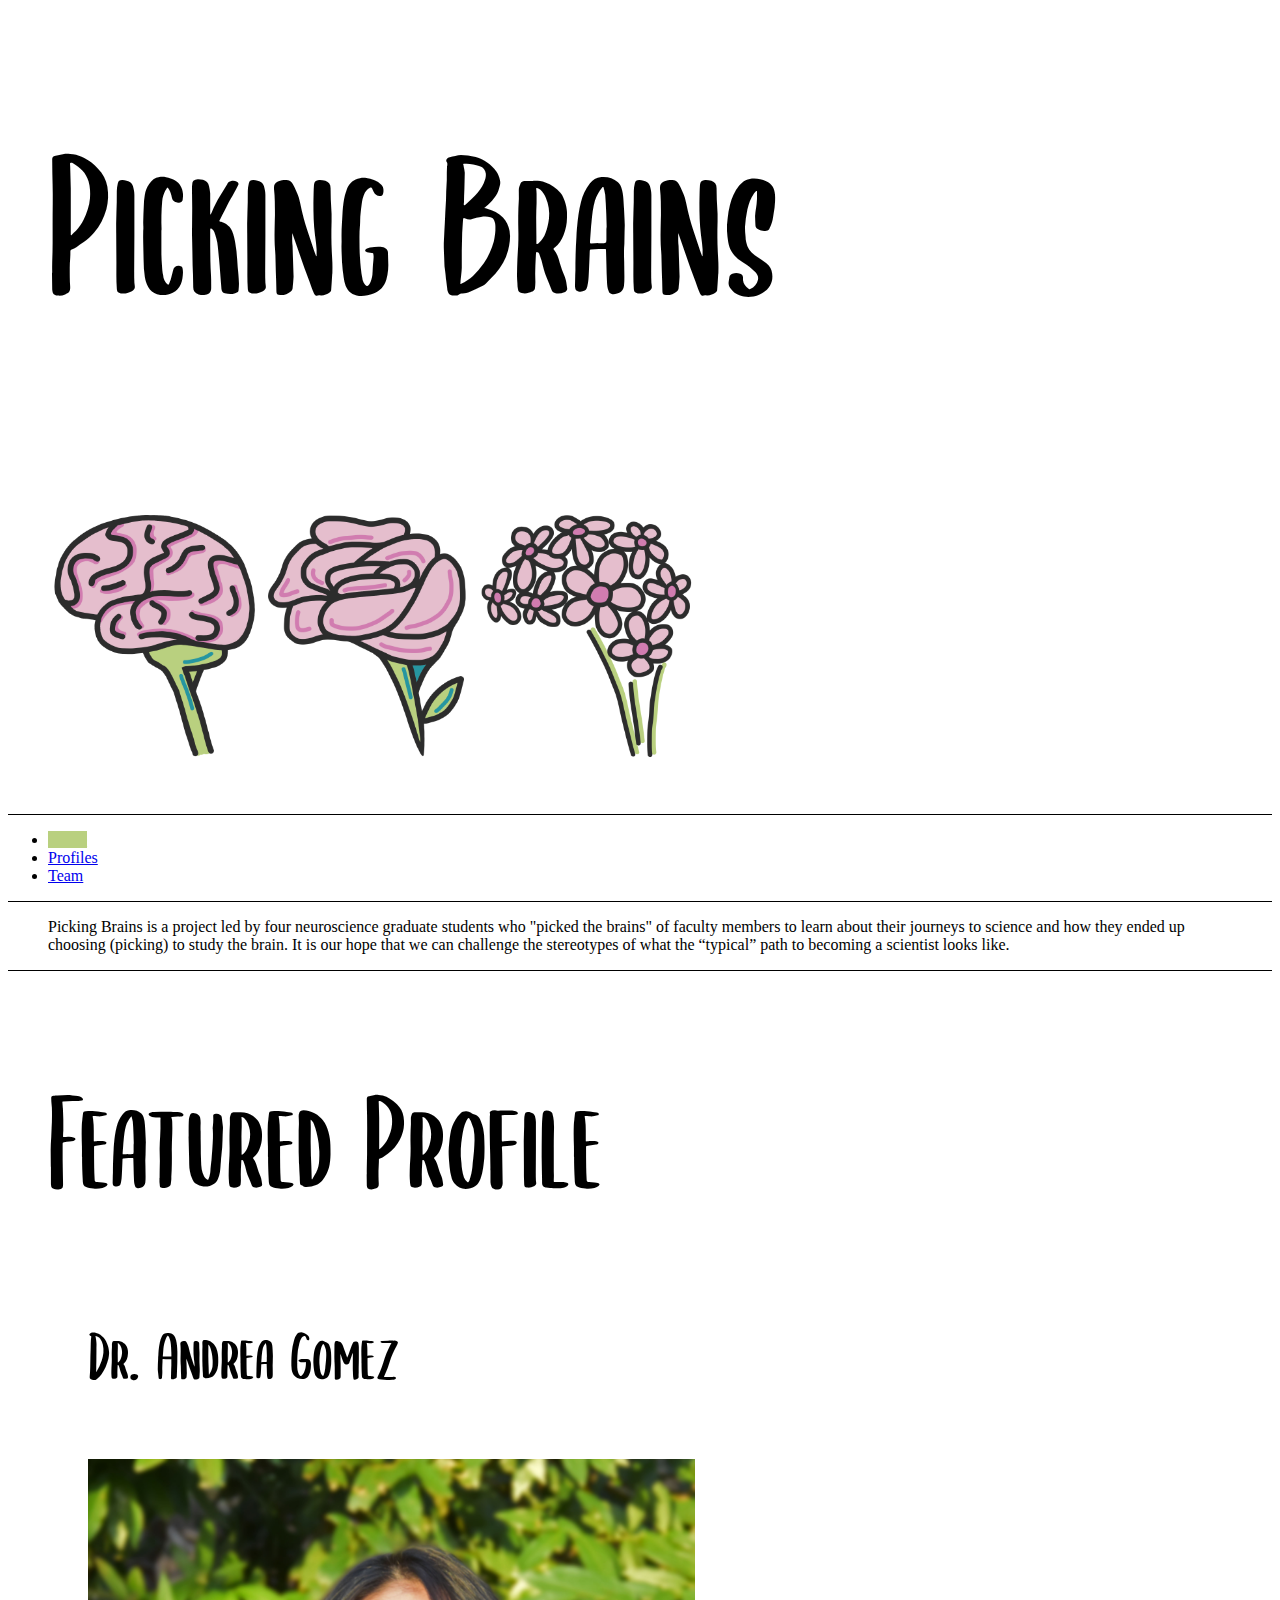
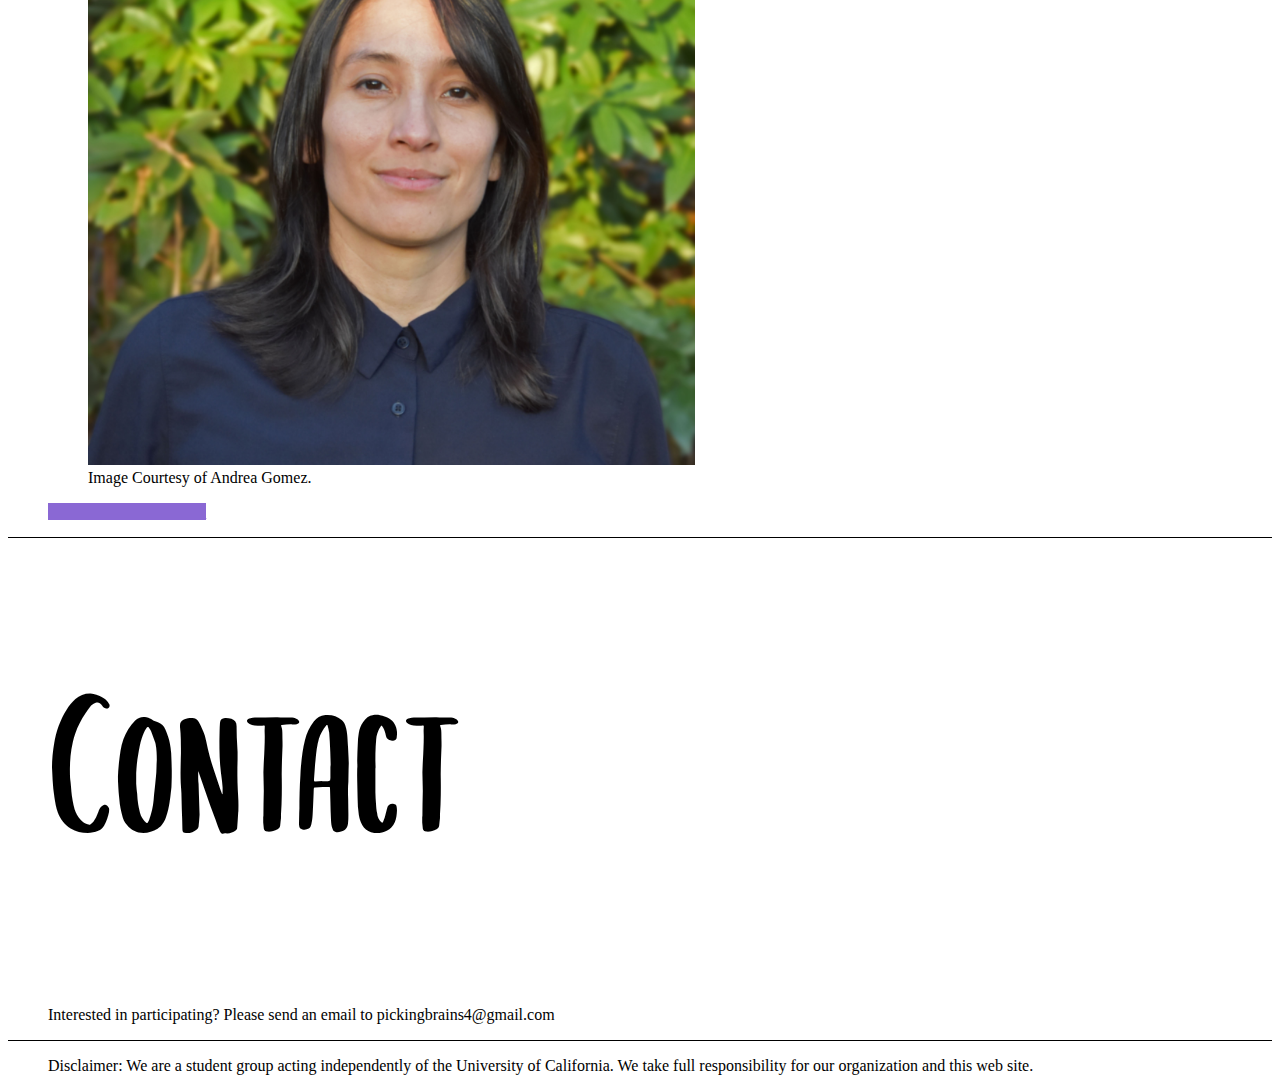
<file: index.html>
<!doctype html>
<html lang="en">
  <head>
    
    <!-- Required meta tags -->
    <meta charset="utf-8">
    <meta name="viewport" content="width=device-width, initial-scale=1">

    <!-- Bootstrap CSS -->
    <link href="https://cdn.jsdelivr.net/npm/bootstrap@5.0.0-beta1/dist/css/bootstrap.min.css" rel="stylesheet" integrity="sha384-giJF6kkoqNQ00vy+HMDP7azOuL0xtbfIcaT9wjKHr8RbDVddVHyTfAAsrekwKmP1" crossorigin="anonymous">
    <link rel="stylesheet" href="styles.css">
    <title>Picking Brains</title>
    <!-- Favicon -->
    <link rel="icon" type="image/png" href="Pictures/Graphics/favicon.png" />
    
  </head>
  <body>
    <!--Top Header-->
    <div class="container">
      <figure class="text-center">
        <h1 class="h1-header">Picking Brains</h1>
        <img src="Pictures/Graphics/header_logo_v1.png" class="figure-img img-fluid rounded" alt="..." width="55%">

      </figure>
    </div>

    <!--Nav-Bar-->
    <div class="containter mt-5">
      <div class="bar"></div>
      <ul class="nav nav-pills nav-fill">
        <li class="nav-item">
          <a class="nav-link text-white main" href="index.html">Home</a>
        </li>
        <li class="nav-item">
          <a class="nav-link text-secondary" aria-current="page" href="profiles.html">Profiles</a>
        </li>
        <li class="nav-item">
          <a class="nav-link text-secondary" href="team.html">Team</a>
        </li>
      </ul>
      <div class="bar"></div>
    </div>

    <!--About us-->
    <div class="containter mt-5">
        <div class="card border-primary border-0 w-75 mx-auto">
        <figure class="text-center mt-5">
          <p class="fs-3">Picking Brains is a project led by four neuroscience
            graduate students who "picked the brains" of faculty members to learn about
             their journeys to science and how they ended up choosing (picking) to study the brain. It
             is our hope that we can challenge the stereotypes of what the
             “typical” path to becoming a scientist looks like.
           </p>
        </figure>
      </div>
      <div class="bar mt-5"></div>
    </div>



    <!--Featured Profile -->
    <div class="containter mt-5">
        <div class="card border-primary border-0 w-75 mx-auto">
        <figure class="text-center">
          <h2 class=>Featured Profile </h2>

          <figure class="text-center">
            <h3 class> Dr. Andrea Gomez </h3>
            <img src="Pictures/Gomez/andrea_headshot.jpg" class="figure-img img-fluid rounded" alt="..." width="55%">
            <figcaption class="figure-caption">Image Courtesy of Andrea Gomez.</figcaption>
          </figure>

           <a href="profiles_/profile_gomez.html" class="btn gomez text-white">Read the Unofficial Bio!</a>

        </figure>
      </div>
      <div class="bar mt-5"></div>
    </div>



    <div class="container mt-5">
      <div class="card border-primary border-0 w-75 mx-auto">
        <figure class="text-center">
          <h1 class="display-1">Contact </h1>
          <p class="fs-3">Interested in participating? Please send an email to pickingbrains4@gmail.com</p>
        </figure>
      </div>
      <div class="bar mt-5"></div>
    </div>

    
    <div class="container mt-5">
      <div class="card border-primary border-0 w-75 mx-auto">
        <figure class="text-center">
         <!-- <a href="https://www.ocf.berkeley.edu">
            <img src="https://www.ocf.berkeley.edu/hosting-logos/ocf-hosted-penguin.svg"
            alt="Hosted by the OCF" style="border: 0;" />
          </a>-->
          <p class="fs-5">Disclaimer: We are a student group acting independently of the University of California. We take full responsibility for our organization and this web site.</p>
        </figure>
      </div>
    </div>
    


    <!-- Optional JavaScript; choose one of the two! -->

    <!-- Option 1: Bootstrap Bundle with Popper -->
    <script src="https://cdn.jsdelivr.net/npm/bootstrap@5.0.0-beta1/dist/js/bootstrap.bundle.min.js" integrity="sha384-ygbV9kiqUc6oa4msXn9868pTtWMgiQaeYH7/t7LECLbyPA2x65Kgf80OJFdroafW" crossorigin="anonymous"></script>

    <!-- Option 2: Separate Popper and Bootstrap JS -->
    <!--
    <script src="https://cdn.jsdelivr.net/npm/@popperjs/core@2.5.4/dist/umd/popper.min.js" integrity="sha384-q2kxQ16AaE6UbzuKqyBE9/u/KzioAlnx2maXQHiDX9d4/zp8Ok3f+M7DPm+Ib6IU" crossorigin="anonymous"></script>
    <script src="https://cdn.jsdelivr.net/npm/bootstrap@5.0.0-beta1/dist/js/bootstrap.min.js" integrity="sha384-pQQkAEnwaBkjpqZ8RU1fF1AKtTcHJwFl3pblpTlHXybJjHpMYo79HY3hIi4NKxyj" crossorigin="anonymous"></script>
    -->
  </body>
</html>
</file>
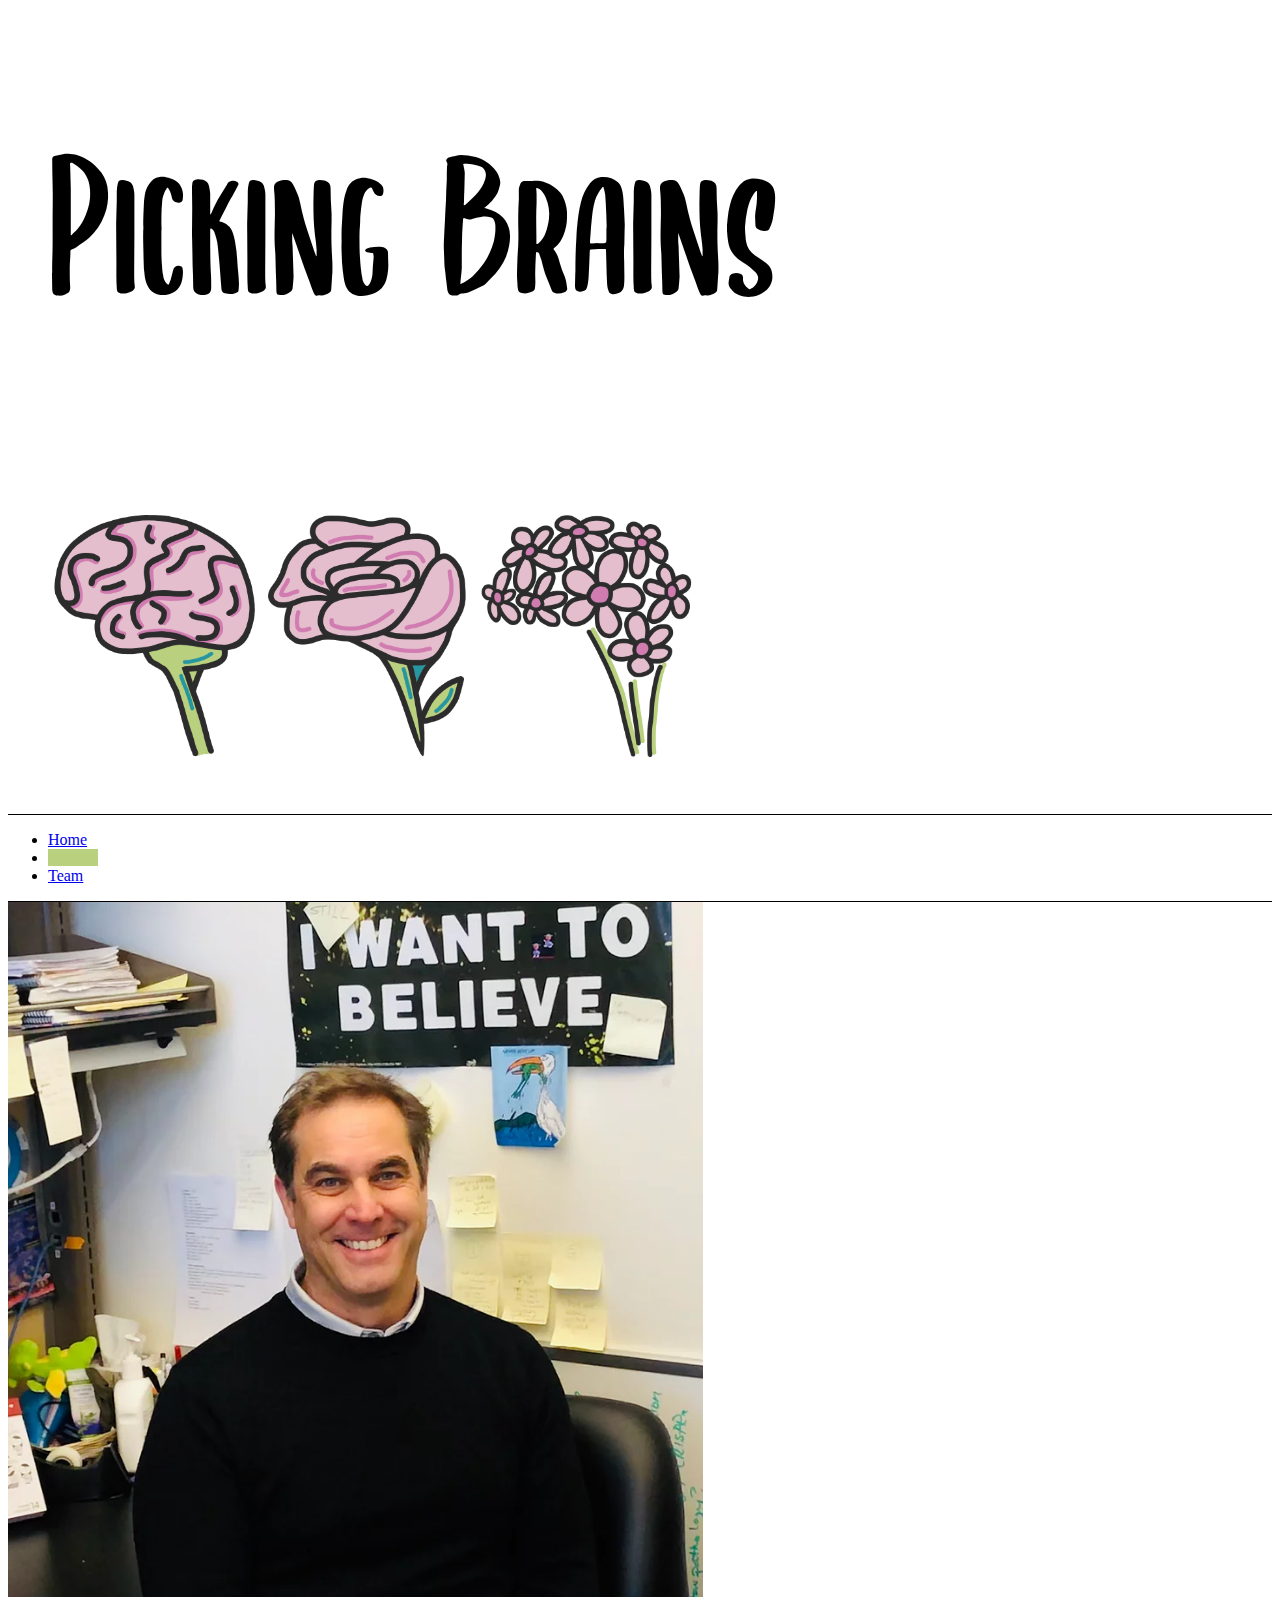
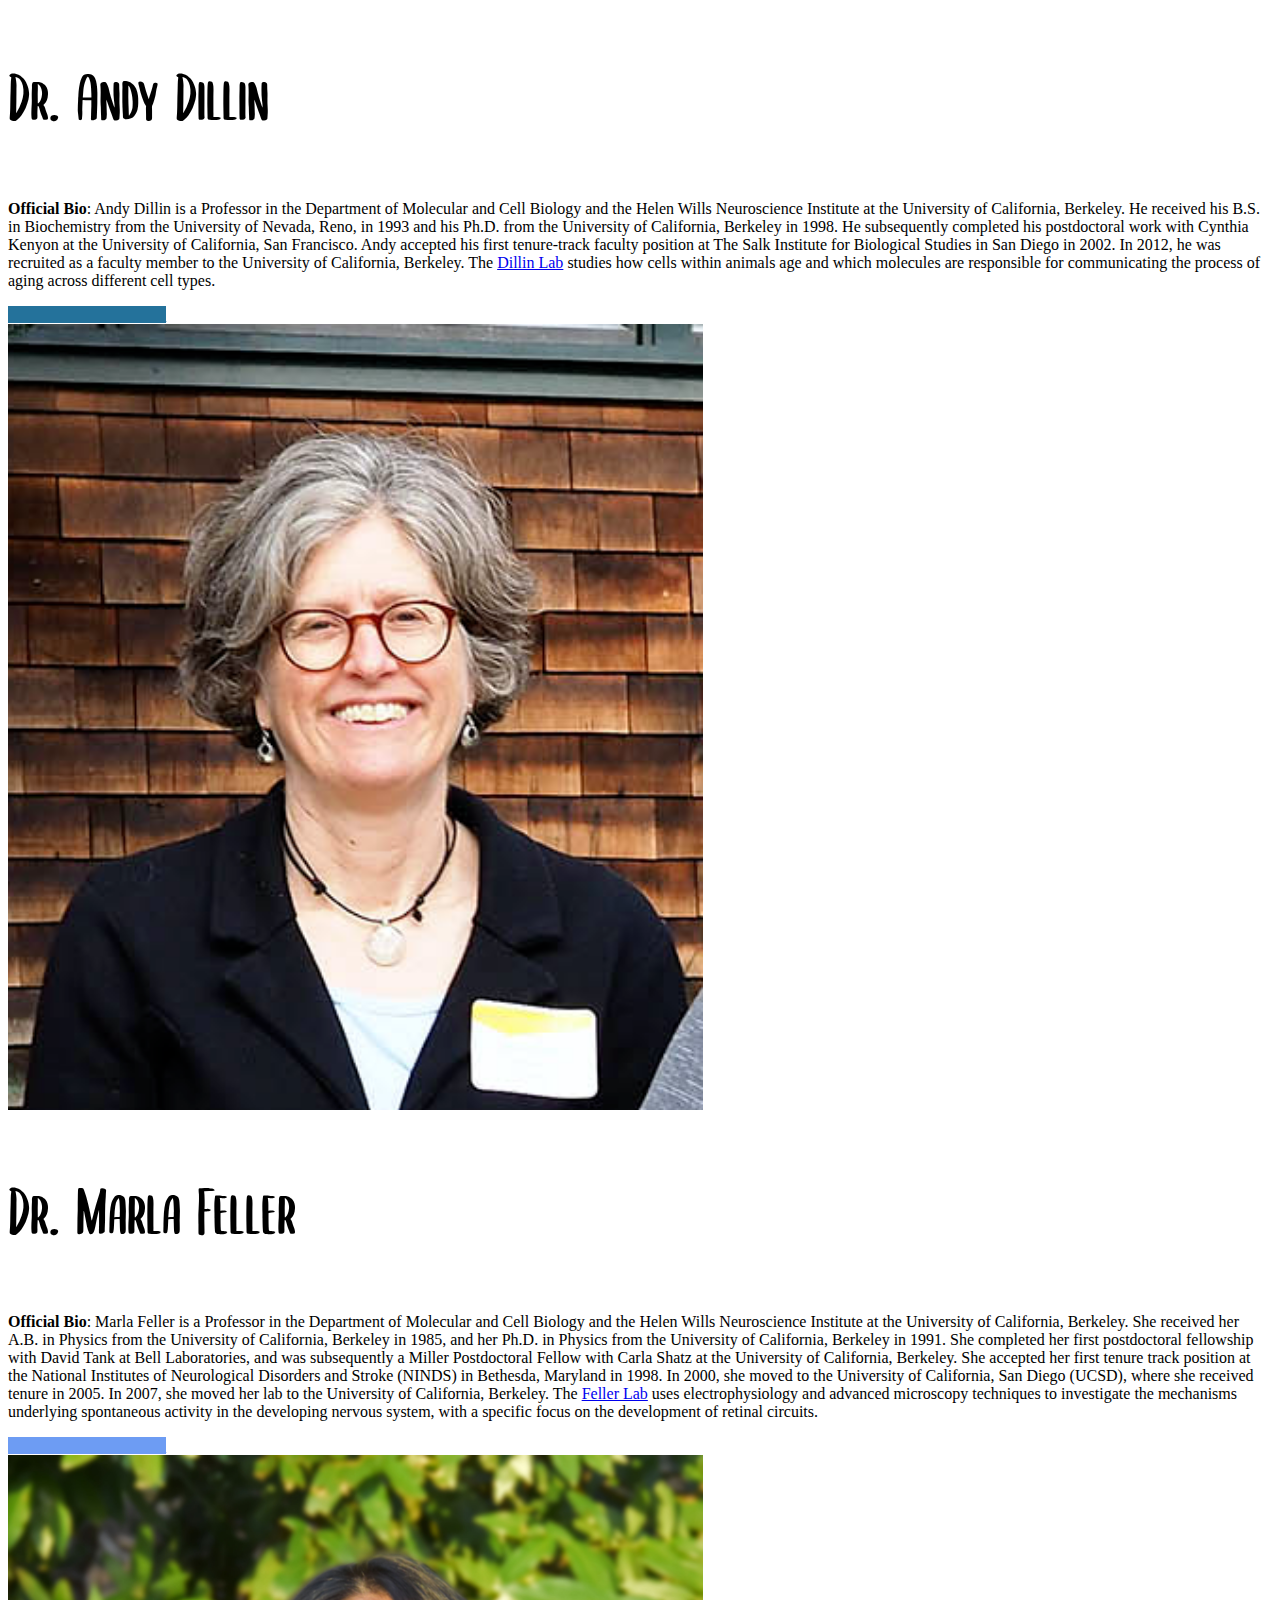
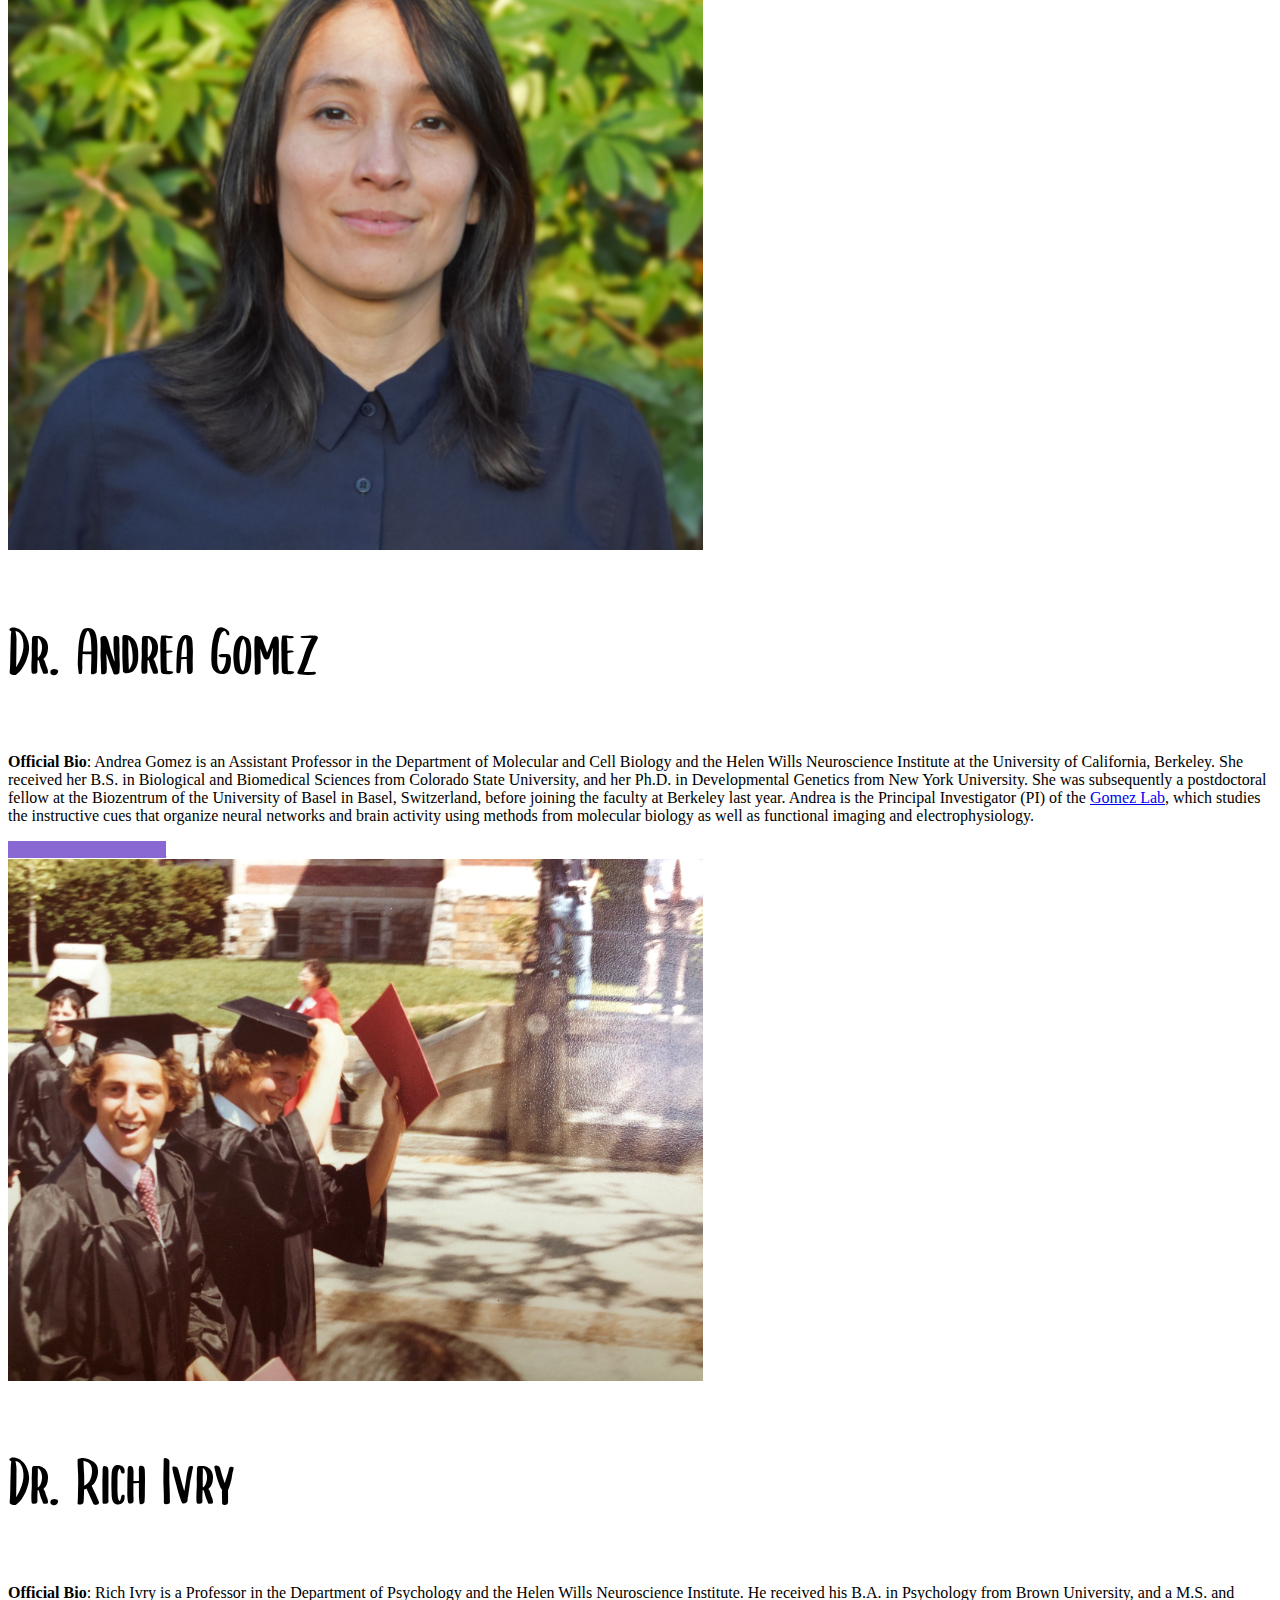
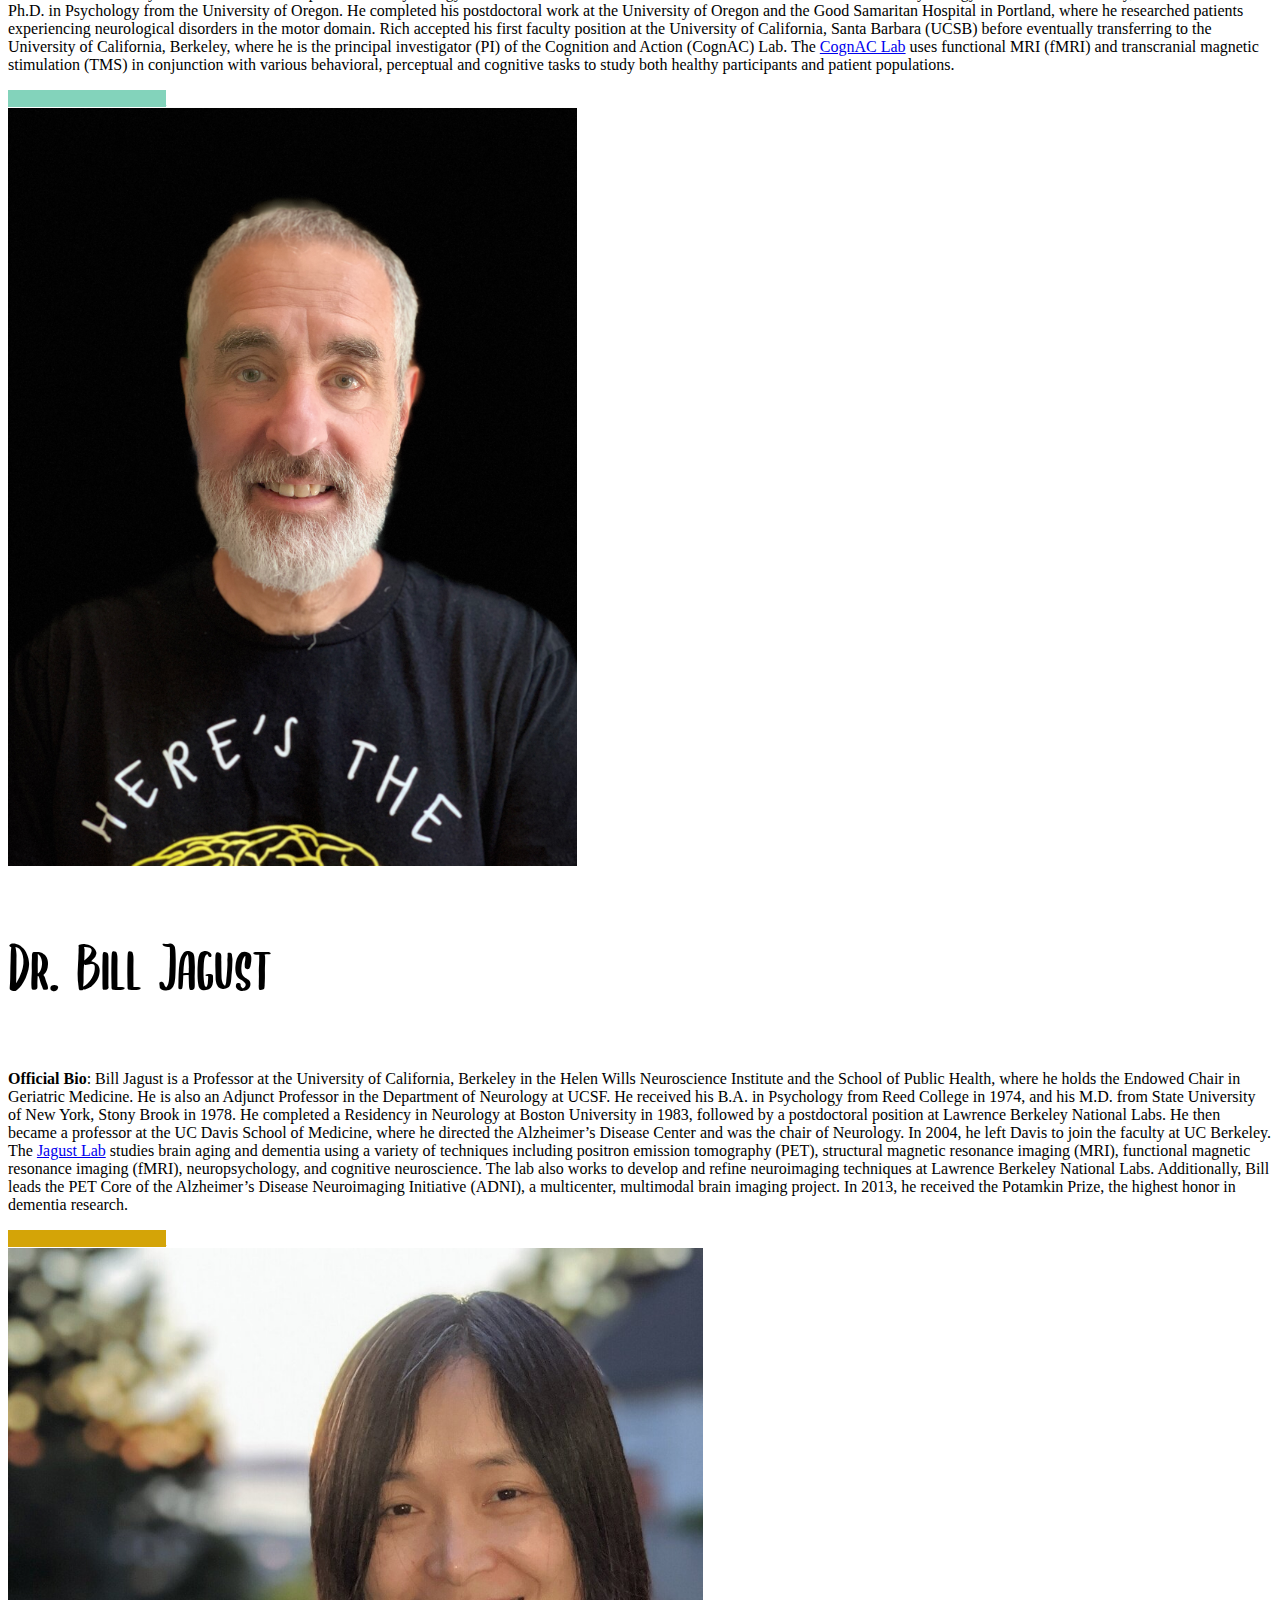
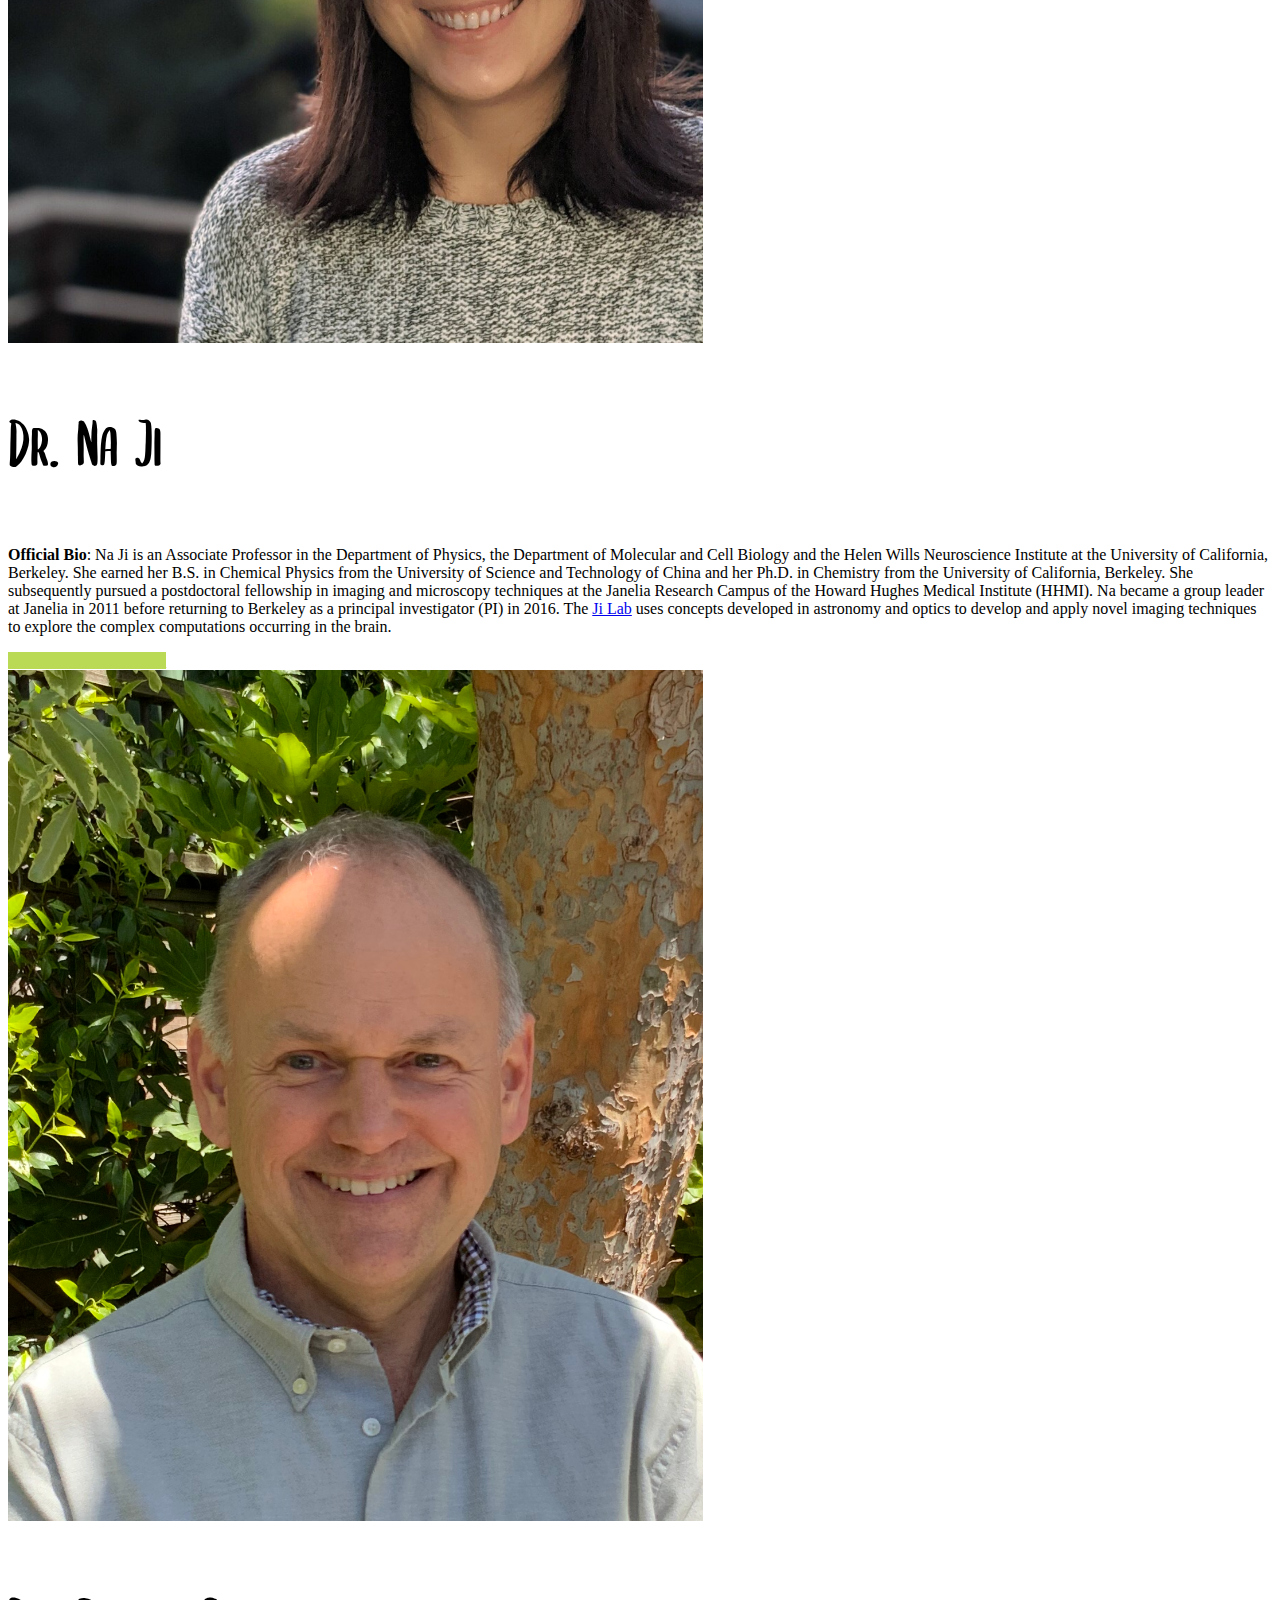
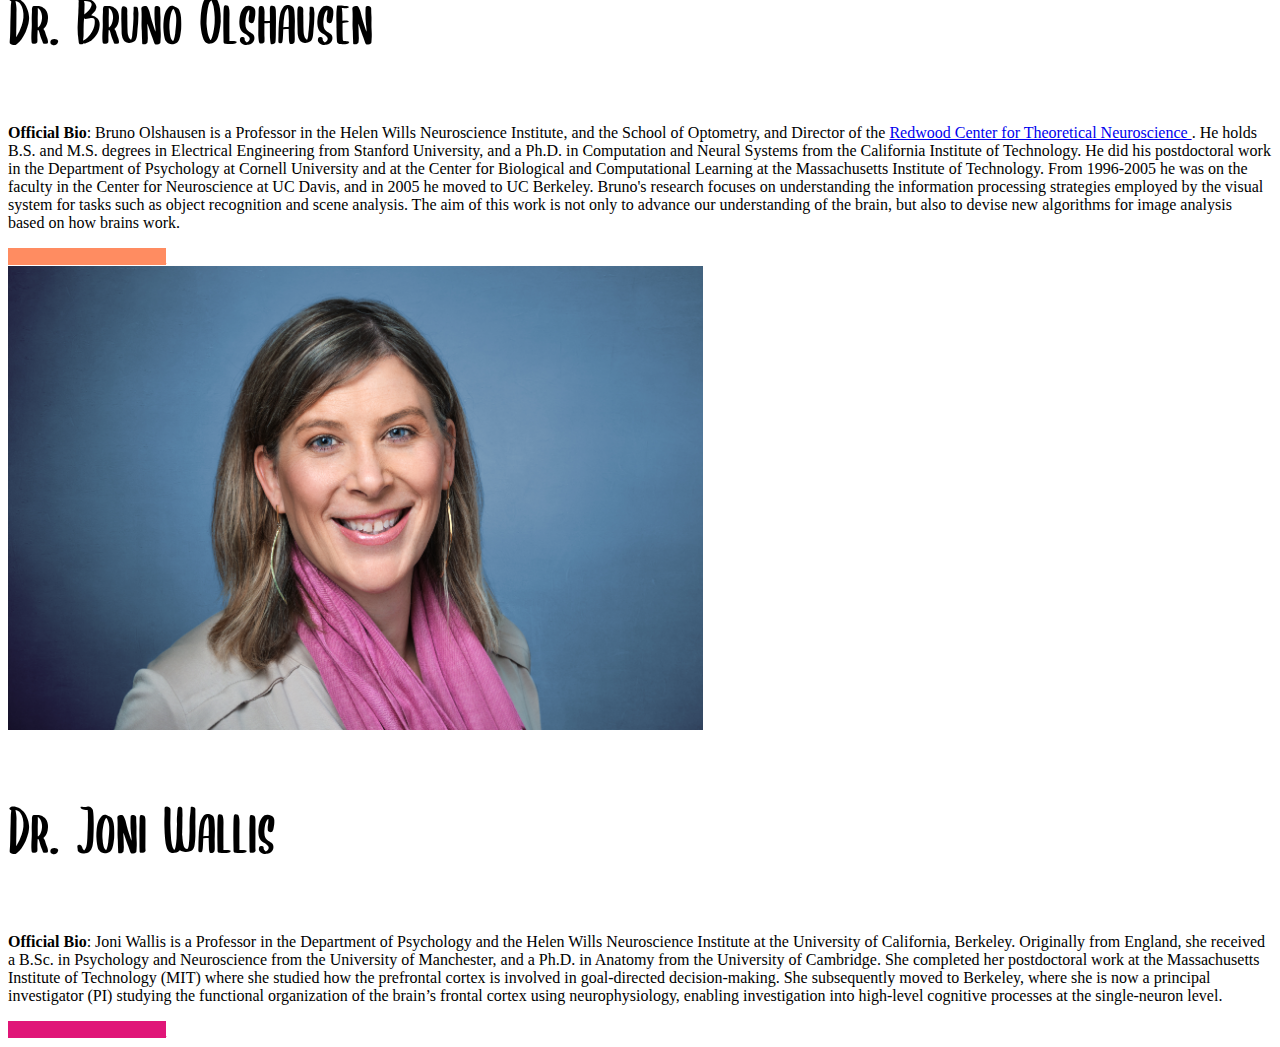
<file: profiles.html>
<!doctype html>
<html lang="en">
  <head>

    <!-- Required meta tags -->
    <meta charset="utf-8">
    <meta name="viewport" content="width=device-width, initial-scale=1">

    <!-- Bootstrap CSS -->
    <link href="https://cdn.jsdelivr.net/npm/bootstrap@5.0.0-beta1/dist/css/bootstrap.min.css" rel="stylesheet" integrity="sha384-giJF6kkoqNQ00vy+HMDP7azOuL0xtbfIcaT9wjKHr8RbDVddVHyTfAAsrekwKmP1" crossorigin="anonymous">
    <link rel="stylesheet" href="styles.css">
    <title>Profiles</title>
  </head>
  <body>
    <!--Top Header-->
    <div class="container">
      <figure class="text-center">
        <h1>Picking Brains</h1>
        <img src="Pictures/Graphics/header_logo_v1.png" class="figure-img img-fluid rounded" alt="..." width="55%">

      </figure>
    </div>


    <!--Nav-Bar-->
    <div class="containter mt-5">
      <div class="bar"></div>
      <ul class="nav nav-pills nav-fill">
        <li class="nav-item">
          <a class="nav-link text-secondary" href="index.html">Home</a>
        </li>
        <li class="nav-item">
          <a class="nav-link text-white main" aria-current="page" href="profiles.html">Profiles</a>
        </li>
        <li class="nav-item">
          <a class="nav-link text-secondary" href="team.html">Team</a>
        </li>
      </ul>
      <div class="bar"></div>
    </div>

    <!--Andy Dillin-->
    <div class="containter mt-5">
      <div class="card border-2 border-secondary w-75 mx-auto">
        <div class="text-center mt-4">
          <img src="Pictures/Dillin/Andy_lab_website.webp.png" class="figure-img img-fluid rounded" alt="..." width="55%">
        </div>
        <div class="card-body">
          <h3 class="">Dr. Andy Dillin </h3>
          <p class="card-text"><strong>Official Bio</strong>: Andy Dillin is a Professor in the Department of Molecular and Cell Biology and the Helen Wills Neuroscience Institute at the University of California, Berkeley. He received his B.S. in Biochemistry from the University of Nevada, Reno, in 1993 and his Ph.D. from the University of California, Berkeley in 1998. He subsequently completed his postdoctoral work with Cynthia Kenyon at the University of California, San Francisco. Andy accepted his first tenure-track faculty position at The Salk Institute for Biological Studies in San Diego in 2002. In 2012, he was recruited as a faculty member to the University of California, Berkeley. The <a href="https://www.dillinlab-berkeley.org/">Dillin Lab</a> studies how cells within animals age and which molecules are responsible for communicating the process of aging across different cell types.</p>
          <a href="profiles_/profile_dillin.html" class="btn dillin text-white">Read the Unofficial Bio!</a>
        </div>
      </div>
    </div>

    <!-- Marla Feller -->
    <div class="containter mt-5">
      <div class="card border-2 border-secondary w-75 mx-auto">
        <div class="text-center mt-4">
          <img src="Pictures/Feller/portrait.png" class="figure-img img-fluid rounded" alt="..." width="55%">
        </div>
        <div class="card-body">
          <h3 class="">Dr. Marla Feller </h3>
          <p class="card-text"><strong>Official Bio</strong>: Marla Feller is a Professor in the Department of Molecular and Cell Biology and the Helen Wills Neuroscience Institute at the University of California, Berkeley. She received her A.B. in Physics from the University of California, Berkeley in 1985, and her Ph.D. in Physics from the University of California, Berkeley in 1991. She completed her first postdoctoral fellowship with David Tank at Bell Laboratories, and was subsequently a Miller Postdoctoral Fellow with Carla Shatz at the University of California, Berkeley. She accepted her first tenure track position at the National Institutes of Neurological Disorders and Stroke (NINDS) in Bethesda, Maryland in 1998. In 2000, she moved to the University of California, San Diego (UCSD), where she received tenure in 2005. In 2007, she moved her lab to the University of California, Berkeley. The <a href="https://fellerlab.squarespace.com/">Feller Lab</a> uses electrophysiology and advanced microscopy techniques to investigate the mechanisms underlying spontaneous activity in the developing nervous system, with a specific focus on the development of retinal circuits.</p>

          <a href="profiles_/profile_feller.html" class="btn feller text-white">Read the Unofficial Bio!</a>
        </div>
      </div>
    </div>

    <!-- Andrea Gomez -->
    <div class="containter mt-5">
      <div class="card border-2 border-secondary w-75 mx-auto">
        <div class="text-center mt-4">
          <img src="Pictures/Gomez/andrea_headshot.jpg" class="figure-img img-fluid rounded" alt="..." width="55%">
        </div>
        <div class="card-body">
          <h3 class="">Dr. Andrea Gomez </h3>
          <p class="card-text"><strong>Official Bio</strong>: Andrea Gomez is an Assistant Professor in the Department of Molecular and Cell Biology and the Helen Wills Neuroscience Institute at the University of California, Berkeley. She received her B.S. in Biological and Biomedical Sciences from Colorado State University, and her Ph.D. in Developmental Genetics from New York University. She was subsequently a postdoctoral fellow at the Biozentrum of the University of Basel in Basel, Switzerland, before joining the faculty at Berkeley last year. Andrea is the Principal Investigator (PI) of the <a href="https://andreagomezlab.com/">Gomez Lab</a>, which studies the instructive cues that organize neural networks and brain activity using methods from molecular biology as well as functional imaging and electrophysiology.</p>
          <a href="profiles_/profile_gomez.html" class="btn gomez text-white">Read the Unofficial Bio!</a>
        </div>
      </div>
    </div>

    <!-- Rich Ivry -->
    <div class="containter mt-5">
      <div class="card border-2 border-secondary w-75 mx-auto">
        <div class="text-center mt-4">
          <img src="Pictures/Ivry/Rich undergrad grad.jpg" class="figure-img img-fluid rounded" alt="..." width="55%">
        </div>
        <div class="card-body">
          <h3 class="">Dr. Rich Ivry </h3>
          <p class="card-text"><strong>Official Bio</strong>: Rich Ivry is a
            Professor in the Department of Psychology and the Helen Wills
            Neuroscience Institute. He received his B.A. in Psychology from
            Brown University, and a M.S. and Ph.D. in Psychology from the
            University of Oregon. He completed his postdoctoral work at the
             University of Oregon and the Good Samaritan Hospital in Portland,
             where he researched patients experiencing neurological disorders
             in the motor domain. Rich accepted his first faculty position at
             the University of California, Santa Barbara (UCSB) before
             eventually transferring to the University of California, Berkeley,
             where he is the principal investigator (PI) of the Cognition and
             Action (CognAC) Lab. The
             <a href="http://ivrylab.berkeley.edu/">CognAC Lab</a> uses functional
             MRI (fMRI) and transcranial magnetic stimulation (TMS) in
             conjunction with various behavioral, perceptual and cognitive tasks
             to study both healthy participants and patient populations.</p>
          <a href="profiles_/profile_ivry.html" class="btn ivry text-white">Read the Unofficial Bio!</a>
        </div>
      </div>
    </div>

    <!-- Bill Jagust -->
    <div class="containter mt-5">
      <div class="card border-2 border-secondary w-75 mx-auto">
        <div class="text-center mt-4">
          <img src="Pictures/Jagust/jagust_headshot.jpeg" class="figure-img img-fluid rounded" alt="..." width="45%">
        </div>
        <div class="card-body">
          <h3 class="">Dr. Bill Jagust </h3>
          <p class="card-text"><strong>Official Bio</strong>: Bill Jagust is a Professor at the University of California, Berkeley in the Helen Wills Neuroscience Institute and the School of Public Health, where he holds the Endowed Chair in Geriatric Medicine. He is also an Adjunct Professor in the Department of Neurology at UCSF. He received his B.A. in Psychology from Reed College in 1974, and his M.D. from State University of New York, Stony Brook in 1978. He completed a Residency in Neurology at Boston University in 1983, followed by a postdoctoral position at Lawrence Berkeley National Labs. He then became a professor at the UC Davis School of Medicine, where he directed the Alzheimer’s Disease Center and was the chair of Neurology. In 2004, he left Davis to join the faculty at UC Berkeley. The  <a href="https://jagustlab.neuro.berkeley.edu/">Jagust Lab</a> studies brain aging and dementia using a variety of techniques including positron emission tomography (PET), structural magnetic resonance imaging (MRI), functional magnetic resonance imaging (fMRI), neuropsychology, and cognitive neuroscience. The lab also works to develop and refine neuroimaging techniques at Lawrence Berkeley National Labs. Additionally, Bill leads the PET Core of the Alzheimer’s Disease Neuroimaging Initiative (ADNI), a multicenter, multimodal brain imaging project. In 2013, he received the Potamkin Prize, the highest honor in dementia research.</p>
          <a href="profiles_/profile_jagust.html" class="btn jagust text-white">Read the Unofficial Bio!</a>
        </div>
      </div>
    </div>

    <!-- Na Ji -->
    <div class="containter mt-5">
      <div class="card border-2 border-secondary w-75 mx-auto">
        <div class="text-center mt-4">
          <img src="Pictures/Ji/NaJi.jpg" class="figure-img img-fluid rounded" alt="..." width="55%">
        </div>
        <div class="card-body">
          <h3 class="">Dr. Na Ji </h3>
          <p class="card-text"><strong>Official Bio</strong>: Na Ji is an Associate Professor in the Department of Physics, the Department of Molecular and Cell Biology and the Helen Wills Neuroscience Institute at the University of California, Berkeley. She earned her B.S. in Chemical Physics from the University of Science and Technology of China and her Ph.D. in Chemistry from the University of California, Berkeley. She subsequently pursued a postdoctoral fellowship in imaging and microscopy techniques at the Janelia Research Campus of the Howard Hughes Medical Institute (HHMI). Na became a group leader at Janelia in 2011 before returning to Berkeley as a principal investigator (PI) in 2016. The <a href="https://www.jilab.net/"> Ji Lab</a> uses concepts developed in astronomy and optics to develop and apply novel imaging techniques to explore the complex computations occurring in the brain.</p>
          <a href="profiles_/profile_ji.html" class="btn ji text-white">Read the Unofficial Bio!</a>
        </div>
      </div>
    </div>

    <!--Bruno Olshausen-->
    <div class="containter mt-5">
      <div class="card border-2 border-secondary w-75 mx-auto">
        <div class="text-center mt-4">
          <img src="Pictures/Olshausen/bruno-photo-crop.png" class="figure-img img-fluid rounded" alt="..." width="55%">
        </div>
        <div class="card-body">
          <h3 class="">Dr. Bruno Olshausen </h3>
          <p class="card-text"><strong>Official Bio</strong>: Bruno Olshausen is a Professor in the Helen Wills Neuroscience Institute, and the School of Optometry, and Director of the <a href="https://redwood.berkeley.edu/"> Redwood Center for Theoretical Neuroscience </a>. He holds B.S. and M.S. degrees in Electrical Engineering from Stanford University, and a Ph.D. in Computation and Neural Systems from the California Institute of Technology. He did his postdoctoral work in the Department of Psychology at Cornell University and at the Center for Biological and Computational Learning at the Massachusetts Institute of Technology. From 1996-2005 he was on the faculty in the Center for Neuroscience at UC Davis, and in 2005 he moved to UC Berkeley. Bruno's research focuses on understanding the information processing strategies employed by the visual system for tasks such as object recognition and scene analysis. The aim of this work is not only to advance our understanding of the brain, but also to devise new algorithms for image analysis based on how brains work. </p>
          <a href="profiles_/profile_olshausen.html" class="btn olshausen text-white">Read the Unofficial Bio!</a>
        </div>
      </div>
    </div>

    <!-- Joni Wallis -->
    <div class="containter mt-5">
      <div class="card border-2 border-secondary w-75 mx-auto">
        <div class="text-center mt-4">
          <img src="Pictures/Wallis/JoniWallis_115_FINAL_V3.jpg" class="figure-img img-fluid rounded" alt="..." width="55%">
        </div>
        <div class="card-body">
          <h3 class="">Dr. Joni Wallis </h3>
          <p class="card-text"><strong>Official Bio</strong>: Joni Wallis is a Professor in the
            Department of Psychology and the Helen Wills Neuroscience Institute
            at the University of California, Berkeley. Originally from England,
            she received a B.Sc. in Psychology and Neuroscience from the
            University of Manchester, and a Ph.D. in Anatomy from the University
             of Cambridge. She completed her postdoctoral work at the
             Massachusetts Institute of Technology (MIT) where she studied how
             the prefrontal cortex is involved in goal-directed decision-making.
             She subsequently moved to Berkeley, where she is now a principal
             investigator (PI) studying the functional organization of the
             brain’s frontal cortex using neurophysiology, enabling
             investigation into high-level cognitive processes at the
             single-neuron level.</p>
          <a href="profiles_/profile_wallis.html" class="btn wallis text-white">Read the Unofficial Bio!</a>
        </div>
      </div>
    </div>

    <!-- Optional JavaScript; choose one of the two! -->

    <!-- Option 1: Bootstrap Bundle with Popper -->
    <script src="https://cdn.jsdelivr.net/npm/bootstrap@5.0.0-beta1/dist/js/bootstrap.bundle.min.js" integrity="sha384-ygbV9kiqUc6oa4msXn9868pTtWMgiQaeYH7/t7LECLbyPA2x65Kgf80OJFdroafW" crossorigin="anonymous"></script>

    <!-- Option 2: Separate Popper and Bootstrap JS -->
    <!--
    <script src="https://cdn.jsdelivr.net/npm/@popperjs/core@2.5.4/dist/umd/popper.min.js" integrity="sha384-q2kxQ16AaE6UbzuKqyBE9/u/KzioAlnx2maXQHiDX9d4/zp8Ok3f+M7DPm+Ib6IU" crossorigin="anonymous"></script>
    <script src="https://cdn.jsdelivr.net/npm/bootstrap@5.0.0-beta1/dist/js/bootstrap.min.js" integrity="sha384-pQQkAEnwaBkjpqZ8RU1fF1AKtTcHJwFl3pblpTlHXybJjHpMYo79HY3hIi4NKxyj" crossorigin="anonymous"></script>
    -->
  </body>
</html>
</file>
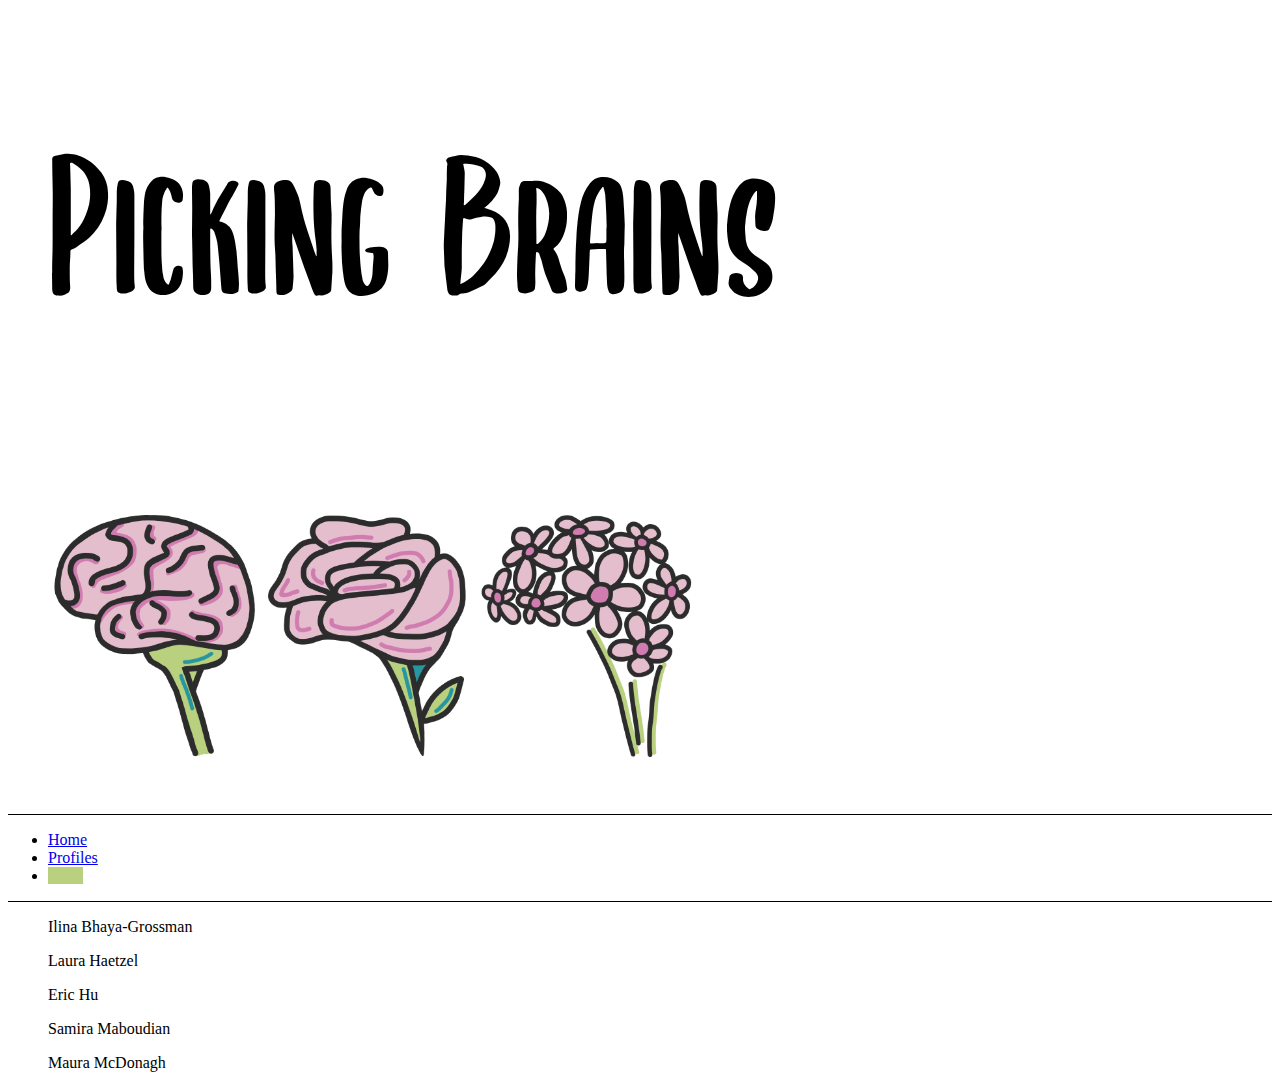
<file: team.html>
<!doctype html>
<html lang="en">
  <head>

    <!-- Required meta tags -->
    <meta charset="utf-8">
    <meta name="viewport" content="width=device-width, initial-scale=1">

    <!-- Bootstrap CSS -->
    <link href="https://cdn.jsdelivr.net/npm/bootstrap@5.0.0-beta1/dist/css/bootstrap.min.css" rel="stylesheet" integrity="sha384-giJF6kkoqNQ00vy+HMDP7azOuL0xtbfIcaT9wjKHr8RbDVddVHyTfAAsrekwKmP1" crossorigin="anonymous">
    <link rel="stylesheet" href="styles.css">
    <title>Team</title>
  </head>
  <body>
    <!--Top Header-->
    <div class="container">
      <figure class="text-center">
        <h1>Picking Brains</h1>
        <img src="Pictures/Graphics/header_logo_v1.png" class="figure-img img-fluid rounded" alt="..." width="55%">

      </figure>
    </div>

    <!--Nav-Bar-->
    <div class="containter mt-5">
      <div class="bar"></div>
      <ul class="nav nav-pills nav-fill">
        <li class="nav-item">
          <a class="nav-link text-secondary" href="index.html">Home</a>
        </li>
        <li class="nav-item">
          <a class="nav-link text-secondary" aria-current="page" href="profiles.html">Profiles</a>
        </li>
        <li class="nav-item">
          <a class="nav-link text-white main" href="team.html">Team</a>
        </li>
      </ul>
      <div class="bar"></div>
    </div>
    <!--About us-->
    <div class="containter mt-5">
      <figure class="text-center">
        <p class="fs-3"> Ilina Bhaya-Grossman </p>
        <p class="fs-3"> Laura Haetzel </p>
        <p class="fs-3"> Eric Hu </p>
        <p class="fs-3"> Samira Maboudian </p>
        <p class="fs-3"> Maura McDonagh </p>
      </figure>
    </div>
    <!-- Optional JavaScript; choose one of the two! -->

    <!-- Option 1: Bootstrap Bundle with Popper -->
    <script src="https://cdn.jsdelivr.net/npm/bootstrap@5.0.0-beta1/dist/js/bootstrap.bundle.min.js" integrity="sha384-ygbV9kiqUc6oa4msXn9868pTtWMgiQaeYH7/t7LECLbyPA2x65Kgf80OJFdroafW" crossorigin="anonymous"></script>

    <!-- Option 2: Separate Popper and Bootstrap JS -->
    <!--
    <script src="https://cdn.jsdelivr.net/npm/@popperjs/core@2.5.4/dist/umd/popper.min.js" integrity="sha384-q2kxQ16AaE6UbzuKqyBE9/u/KzioAlnx2maXQHiDX9d4/zp8Ok3f+M7DPm+Ib6IU" crossorigin="anonymous"></script>
    <script src="https://cdn.jsdelivr.net/npm/bootstrap@5.0.0-beta1/dist/js/bootstrap.min.js" integrity="sha384-pQQkAEnwaBkjpqZ8RU1fF1AKtTcHJwFl3pblpTlHXybJjHpMYo79HY3hIi4NKxyj" crossorigin="anonymous"></script>
    -->
  </body>
</html>
</file>
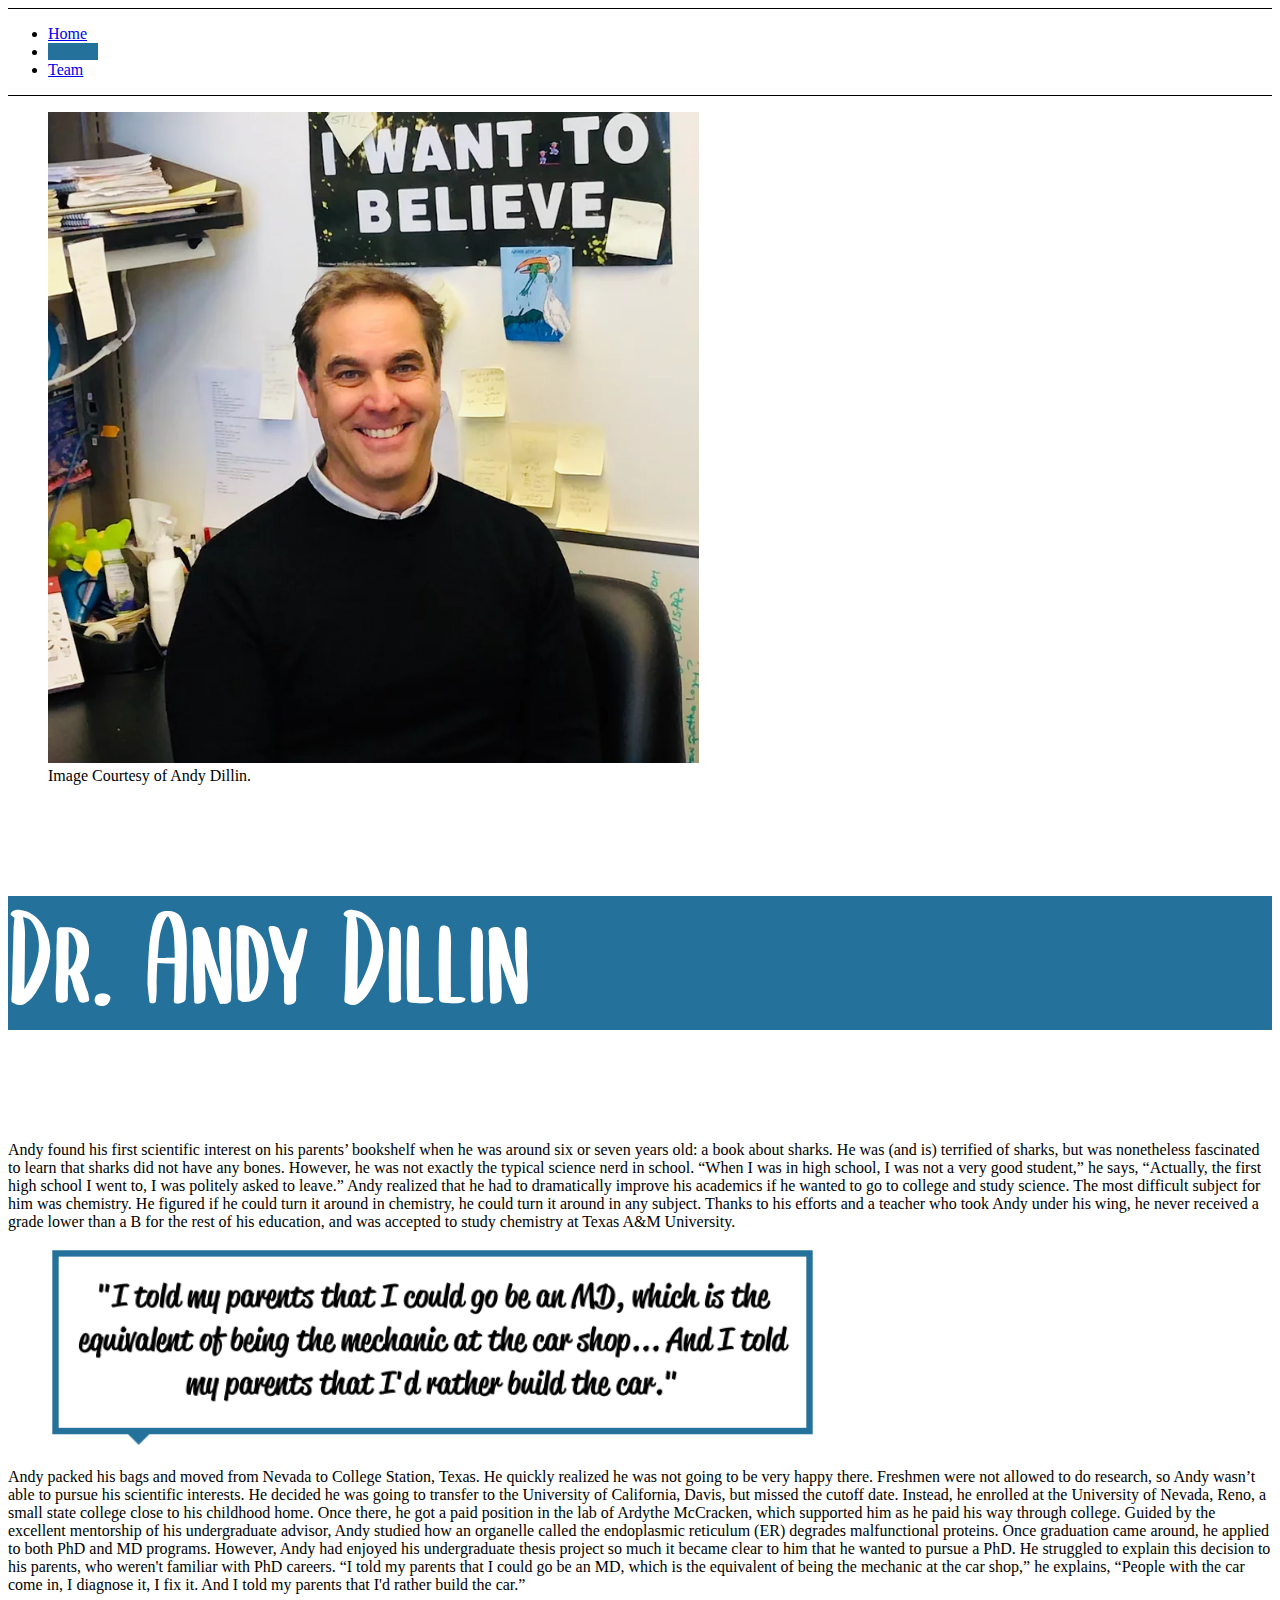
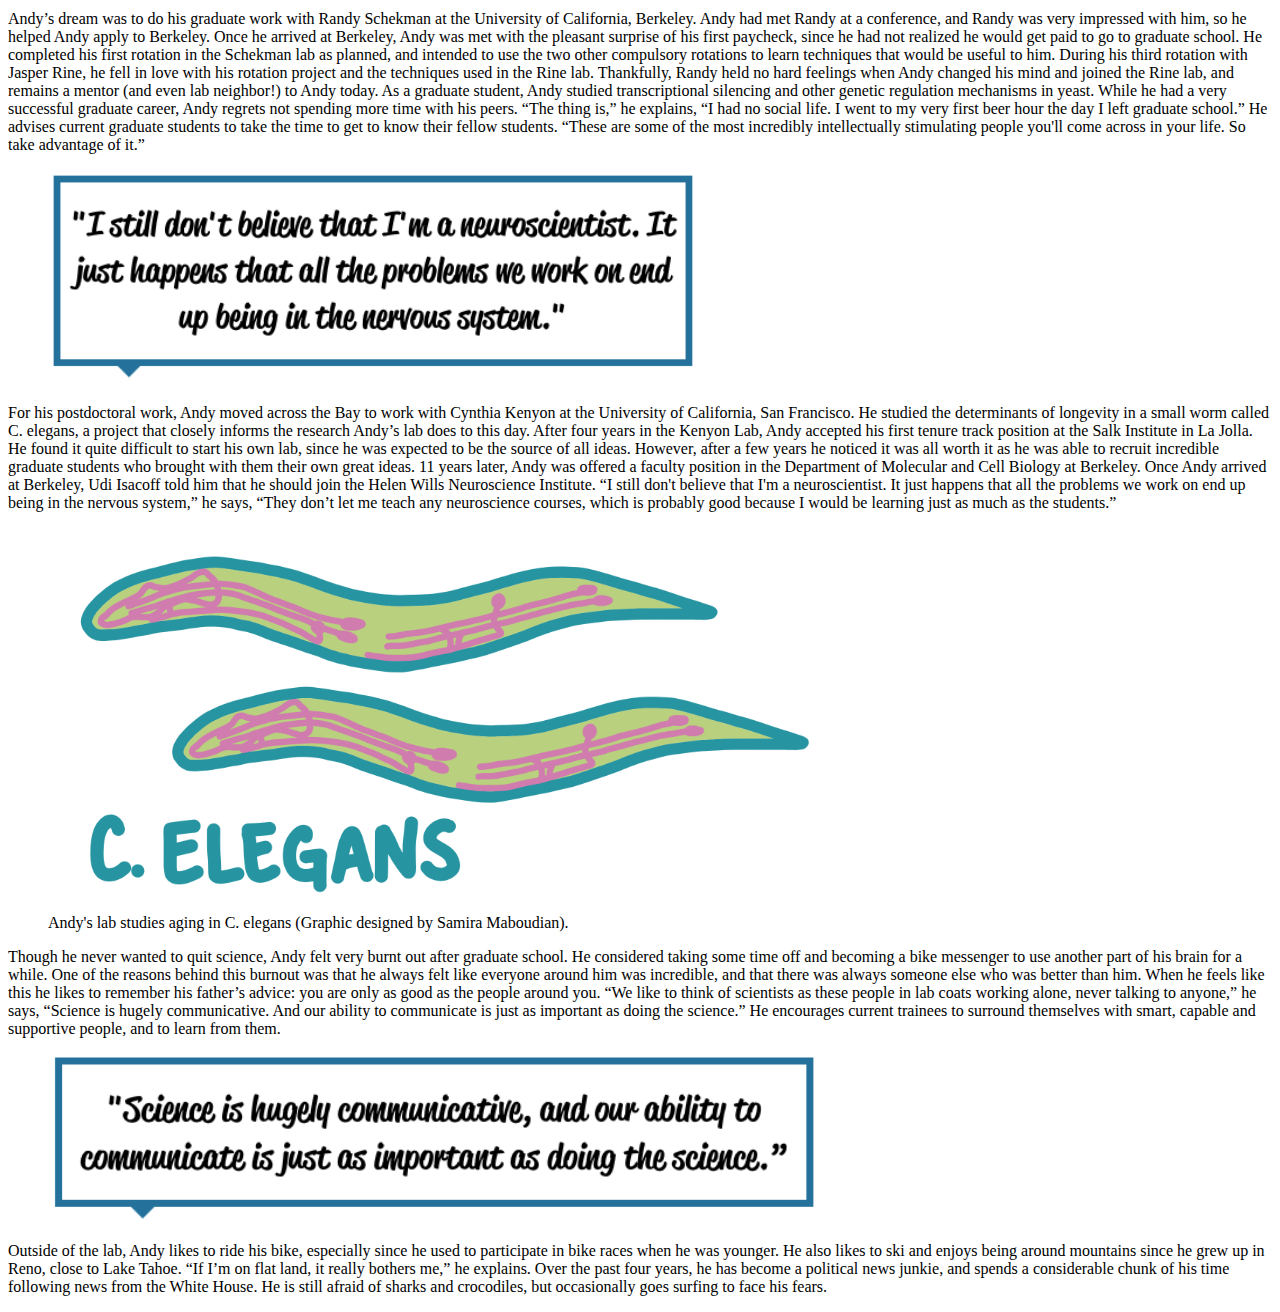
<file: profiles_/profile_dillin.html>
<!doctype html>
<html lang="en">
  <head>

    <!-- Required meta tags -->
    <meta charset="utf-8">
    <meta name="viewport" content="width=device-width, initial-scale=1">

    <!-- Bootstrap CSS -->
    <link href="https://cdn.jsdelivr.net/npm/bootstrap@5.0.0-beta1/dist/css/bootstrap.min.css" rel="stylesheet" integrity="sha384-giJF6kkoqNQ00vy+HMDP7azOuL0xtbfIcaT9wjKHr8RbDVddVHyTfAAsrekwKmP1" crossorigin="anonymous">
    <link rel="stylesheet" href="../styles.css">
    <title>Dr. Andy Dillin</title>
  </head>
  <body>

    <div class="containter mt-5">
      <div class="bar"></div>
      <ul class="nav nav-pills nav-fill">
        <li class="nav-item">
          <a class="nav-link text-secondary" href="../index.html">Home</a>
        </li>
        <li class="nav-item">
          <a class="nav-link text-white dillin" aria-current="page" href="../profiles.html">Profiles</a>
        </li>
        <li class="nav-item">
          <a class="nav-link text-secondary" href="../team.html">Team</a>
        </li>
      </ul>
      <div class="bar"></div>
    </div>

    <!--Cards-->
    <!-- Optional JavaScript; choose one of the two! -->
    <div class="containter mt-5">
      <div class="card border-primary border-0 w-75 mx-auto">
        <figure class="text-center">
          <img src="../Pictures/Dillin/Andy_lab_website.webp.png" class="figure-img img-fluid rounded" alt="..." width="55%">
          <figcaption class="figure-caption">Image Courtesy of Andy Dillin.</figcaption>
        </figure>
      </div>
    </div>

      <div class="header-card dillin">
        <h2 class="text-center">Dr. Andy Dillin </h2>
      </div>

    <div class="containter mt-5">
      <div class="card border-primary border-0 w-75 mx-auto">
        <div class="card-body">

          <p class="card-text fs-5"> Andy found his first scientific interest on his parents’ bookshelf when he was around six or seven years old: a book about sharks. He was (and is) terrified of sharks, but was nonetheless fascinated to learn that sharks did not have any bones. However, he was not exactly the typical science nerd in school. “When I was in high school, I was not a very good student,” he says, “Actually, the first high school I went to, I was politely asked to leave.”  Andy realized that he had to dramatically improve his academics if he wanted to go to college and study science. The most difficult subject for him was chemistry. He figured if he could turn it around in chemistry, he could turn it around in any subject. Thanks to his efforts and a teacher who took Andy under his wing, he never received a grade lower than a B for the rest of his education, and was accepted to study chemistry at Texas A&M University.</p>

          <figure class="text-center">
            <img src="../Pictures/Graphics/Quotes/Andy1.png" class="figure-img img-fluid rounded" alt="..." width="65%">
          </figure>

          <p class="card-text fs-5"> Andy packed his bags and moved from Nevada to College Station, Texas. He quickly realized he was not going to be very happy there. Freshmen were not allowed to do research, so Andy wasn’t able to pursue his scientific interests. He decided he was going to transfer to the University of California, Davis, but missed the cutoff date. Instead, he enrolled at the University of Nevada, Reno, a small state college close to his childhood home. Once there, he got a paid position in the lab of Ardythe McCracken, which supported him as he paid his way through college. Guided by the excellent mentorship of his undergraduate advisor, Andy studied how an organelle called the endoplasmic reticulum (ER) degrades malfunctional proteins. Once graduation came around, he applied to both PhD and MD programs. However, Andy had enjoyed his undergraduate thesis project so much it became clear to him that he wanted to pursue a PhD. He struggled to explain this decision to his parents, who weren't familiar with PhD careers. “I told my parents that I could go be an MD, which is the equivalent of being the mechanic at the car shop,” he explains, “People with the car come in, I diagnose it, I fix it. And I told my parents that I'd rather build the car.”</p>

          <p class="card-text fs-5"> Andy’s dream was to do his graduate work with Randy Schekman at the University of California, Berkeley. Andy had met Randy at a conference, and Randy was very impressed with him, so he helped Andy apply to Berkeley. Once he arrived at Berkeley, Andy was met with the pleasant surprise of his first paycheck, since he had not realized he would get paid to go to graduate school. He completed his first rotation in the Schekman lab as planned, and intended to use the two other compulsory rotations to learn techniques that would be useful to him. During his third rotation with Jasper Rine, he fell in love with his rotation project and the techniques used in the Rine lab. Thankfully, Randy held no hard feelings when Andy changed his mind and joined the Rine lab, and remains a mentor (and even lab neighbor!) to Andy today. As a graduate student, Andy studied transcriptional silencing and other genetic regulation mechanisms in yeast. While he had a very successful graduate career, Andy regrets not spending more time with his peers. “The thing is,” he explains, “I had no social life. I went to my very first beer hour the day I left graduate school.” He advises current graduate students to take the time to get to know their fellow students. “These are some of the most incredibly intellectually stimulating people you'll come across in your life. So take advantage of it.”</p>

          <figure class="text-center">
            <img src="../Pictures/Graphics/Quotes/Andy2.png" class="figure-img img-fluid rounded" alt="..." width="55%">
          </figure>

          <p class="card-text fs-5"> For his postdoctoral work, Andy moved across the Bay to work with Cynthia Kenyon at the University of California, San Francisco. He studied the determinants of longevity in a small worm called C. elegans, a project that closely informs the research Andy’s lab does to this day. After four years in the Kenyon Lab, Andy accepted his first tenure track position at the Salk Institute in La Jolla. He found it quite difficult to start his own lab, since he was expected to be the source of all ideas. However, after a few years he noticed it was all worth it as he was able to recruit incredible graduate students who brought with them their own great ideas. 11 years later, Andy was offered a faculty position in the Department of Molecular and Cell Biology at Berkeley. Once Andy arrived at Berkeley, Udi Isacoff told him that he should join the Helen Wills Neuroscience Institute. “I still don't believe that I'm a neuroscientist. It just happens that all the problems we work on end up being in the nervous system,” he says, “They don’t let me teach any neuroscience courses, which is probably good because I would be learning just as much as the students.”</p>

          <figure class="text-center">
            <img src="../Pictures/Dillin/CElegansNetwks.png" class="figure-img img-fluid rounded" alt="..." width="65%">
            <figcaption class="figure-caption">Andy's lab studies aging in C. elegans (Graphic designed by Samira Maboudian).</figcaption>
          </figure>

          <p class="card-text fs-5"> Though he never wanted to quit science, Andy felt very burnt out after graduate school. He considered taking some time off and becoming a bike messenger to use another part of his brain for a while. One of the reasons behind this burnout was that he always felt like everyone around him was incredible, and that there was always someone else who was better than him. When he feels like this he likes to remember his father’s advice: you are only as good as the people around you. “We like to think of scientists as these people in lab coats working alone, never talking to anyone,” he says, “Science is hugely communicative. And our ability to communicate is just as important as doing the science.” He encourages current trainees to surround themselves with smart, capable and supportive people, and to learn from them.</p>

          <figure class="text-center">
            <img src="../Pictures/Graphics/Quotes/Andy3.png" class="figure-img img-fluid rounded" alt="..." width="65%">
          </figure>

          <p class="card-text fs-5"> Outside of the lab, Andy likes to ride his bike, especially since he used to participate in bike races when he was younger. He also likes to ski and enjoys being around mountains since he grew up in Reno, close to Lake Tahoe. “If I’m on flat land, it really bothers me,” he explains. Over the past four years, he has become a political news junkie, and spends a considerable chunk of his time following news from the White House. He is still afraid of sharks and crocodiles, but occasionally goes surfing to face his fears. </p>





        </div>
      </div>
    </div>
    <!-- Option 1: Bootstrap Bundle with Popper -->
    <script src="https://cdn.jsdelivr.net/npm/bootstrap@5.0.0-beta1/dist/js/bootstrap.bundle.min.js" integrity="sha384-ygbV9kiqUc6oa4msXn9868pTtWMgiQaeYH7/t7LECLbyPA2x65Kgf80OJFdroafW" crossorigin="anonymous"></script>

    <!-- Option 2: Separate Popper and Bootstrap JS -->
    <!--
    <script src="https://cdn.jsdelivr.net/npm/@popperjs/core@2.5.4/dist/umd/popper.min.js" integrity="sha384-q2kxQ16AaE6UbzuKqyBE9/u/KzioAlnx2maXQHiDX9d4/zp8Ok3f+M7DPm+Ib6IU" crossorigin="anonymous"></script>
    <script src="https://cdn.jsdelivr.net/npm/bootstrap@5.0.0-beta1/dist/js/bootstrap.min.js" integrity="sha384-pQQkAEnwaBkjpqZ8RU1fF1AKtTcHJwFl3pblpTlHXybJjHpMYo79HY3hIi4NKxyj" crossorigin="anonymous"></script>
    -->
  </body>
</html>
</file>
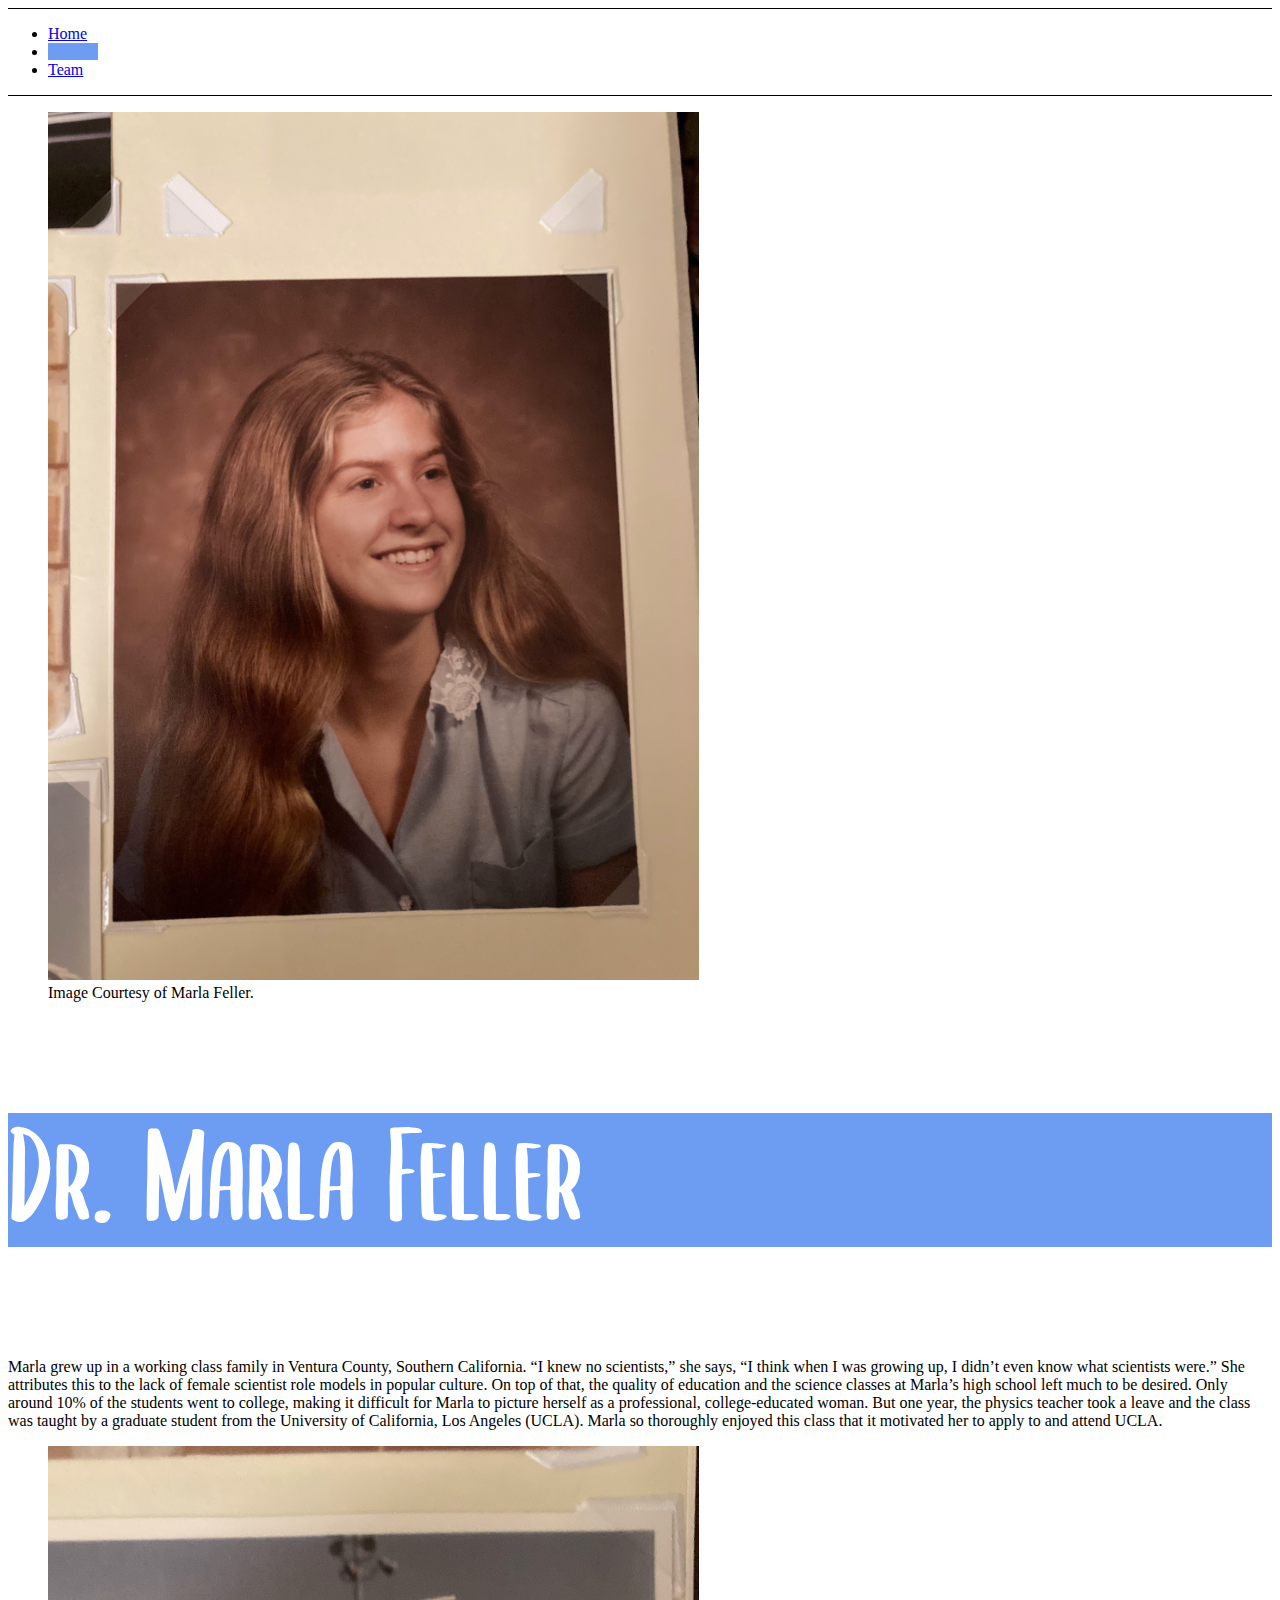
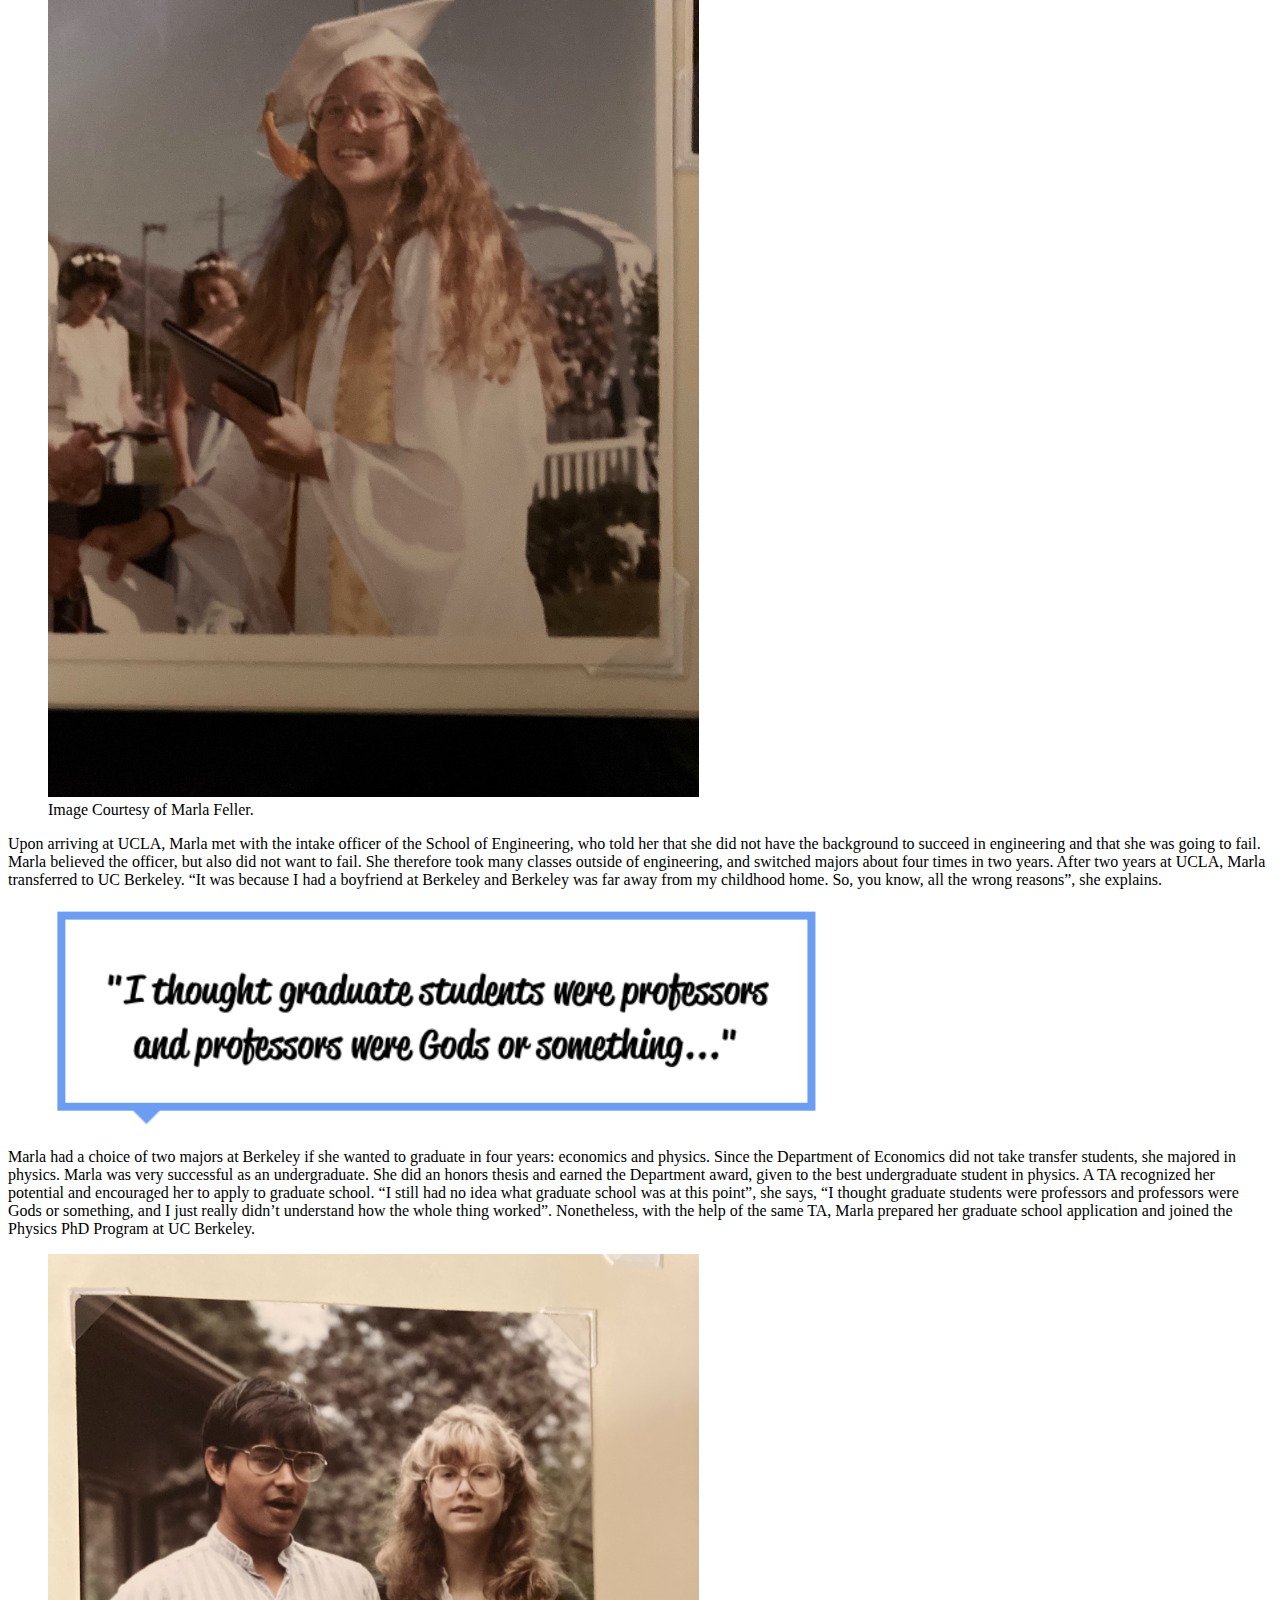
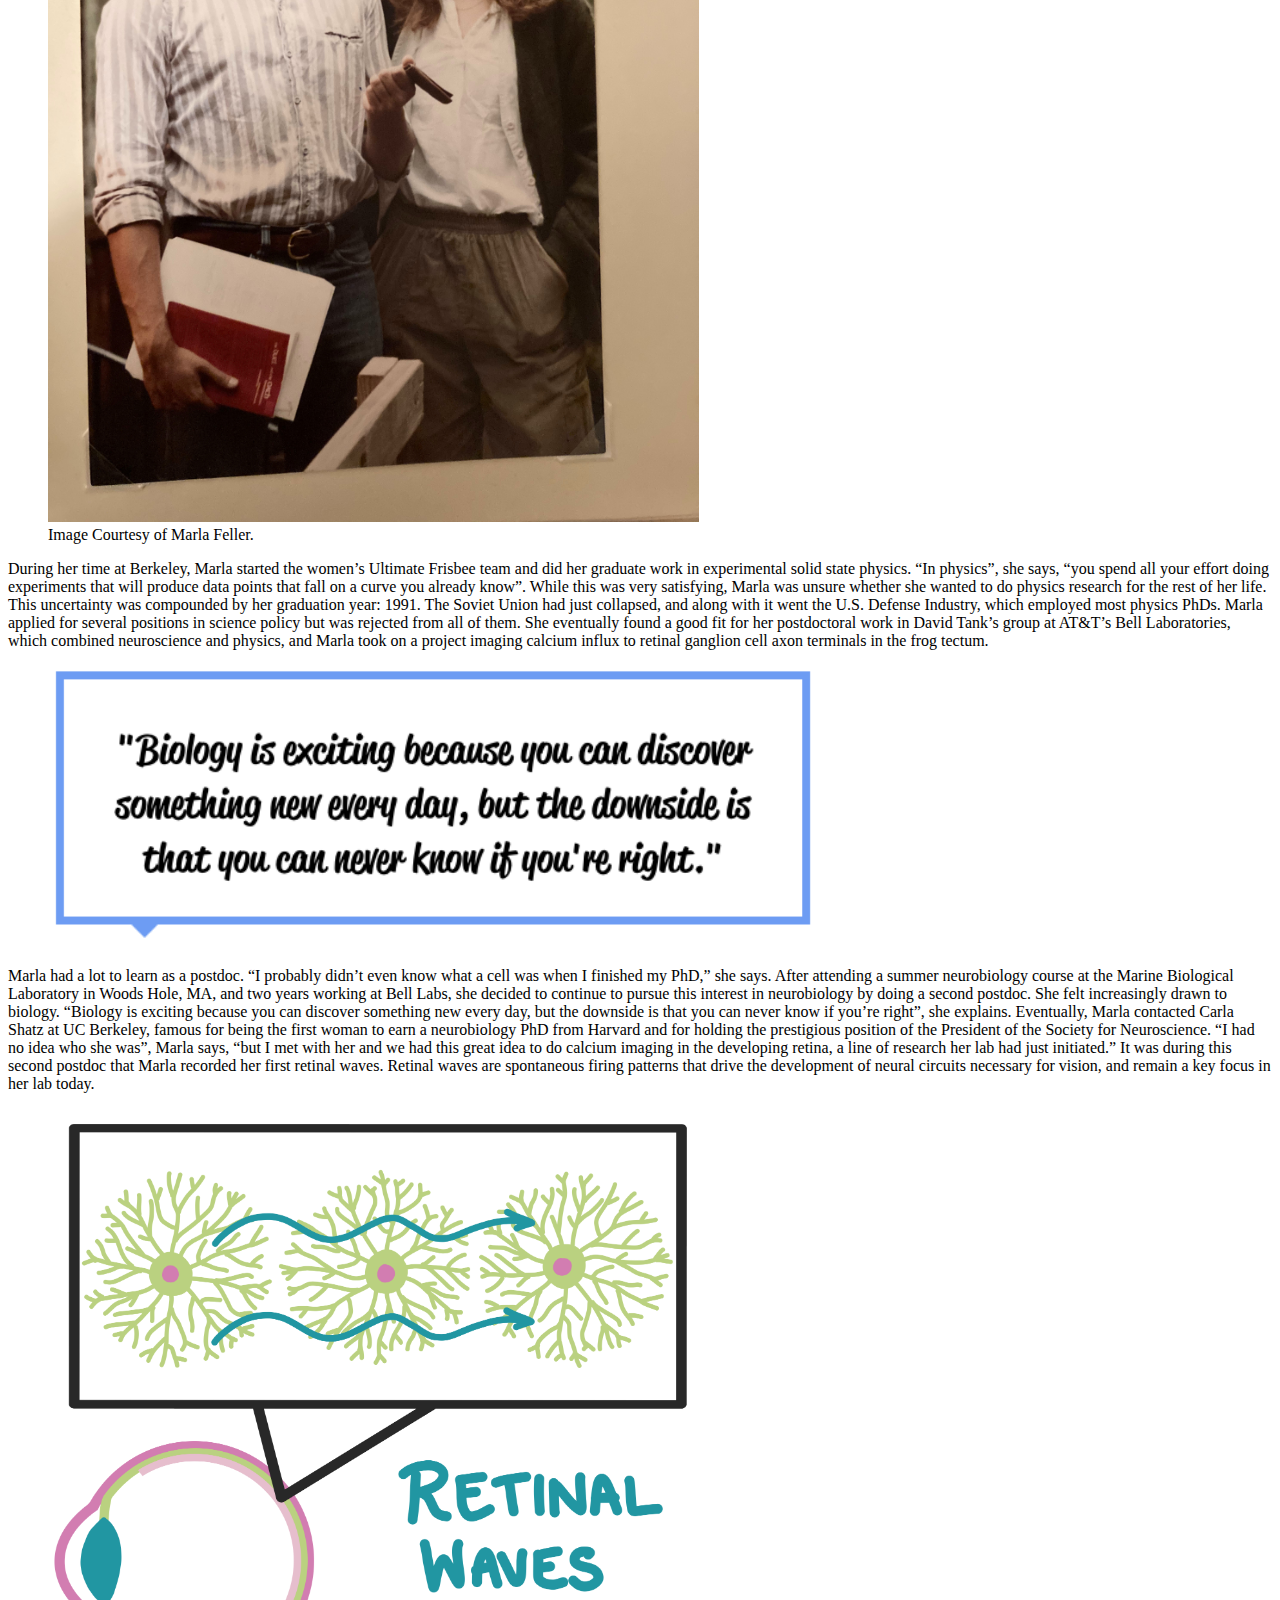
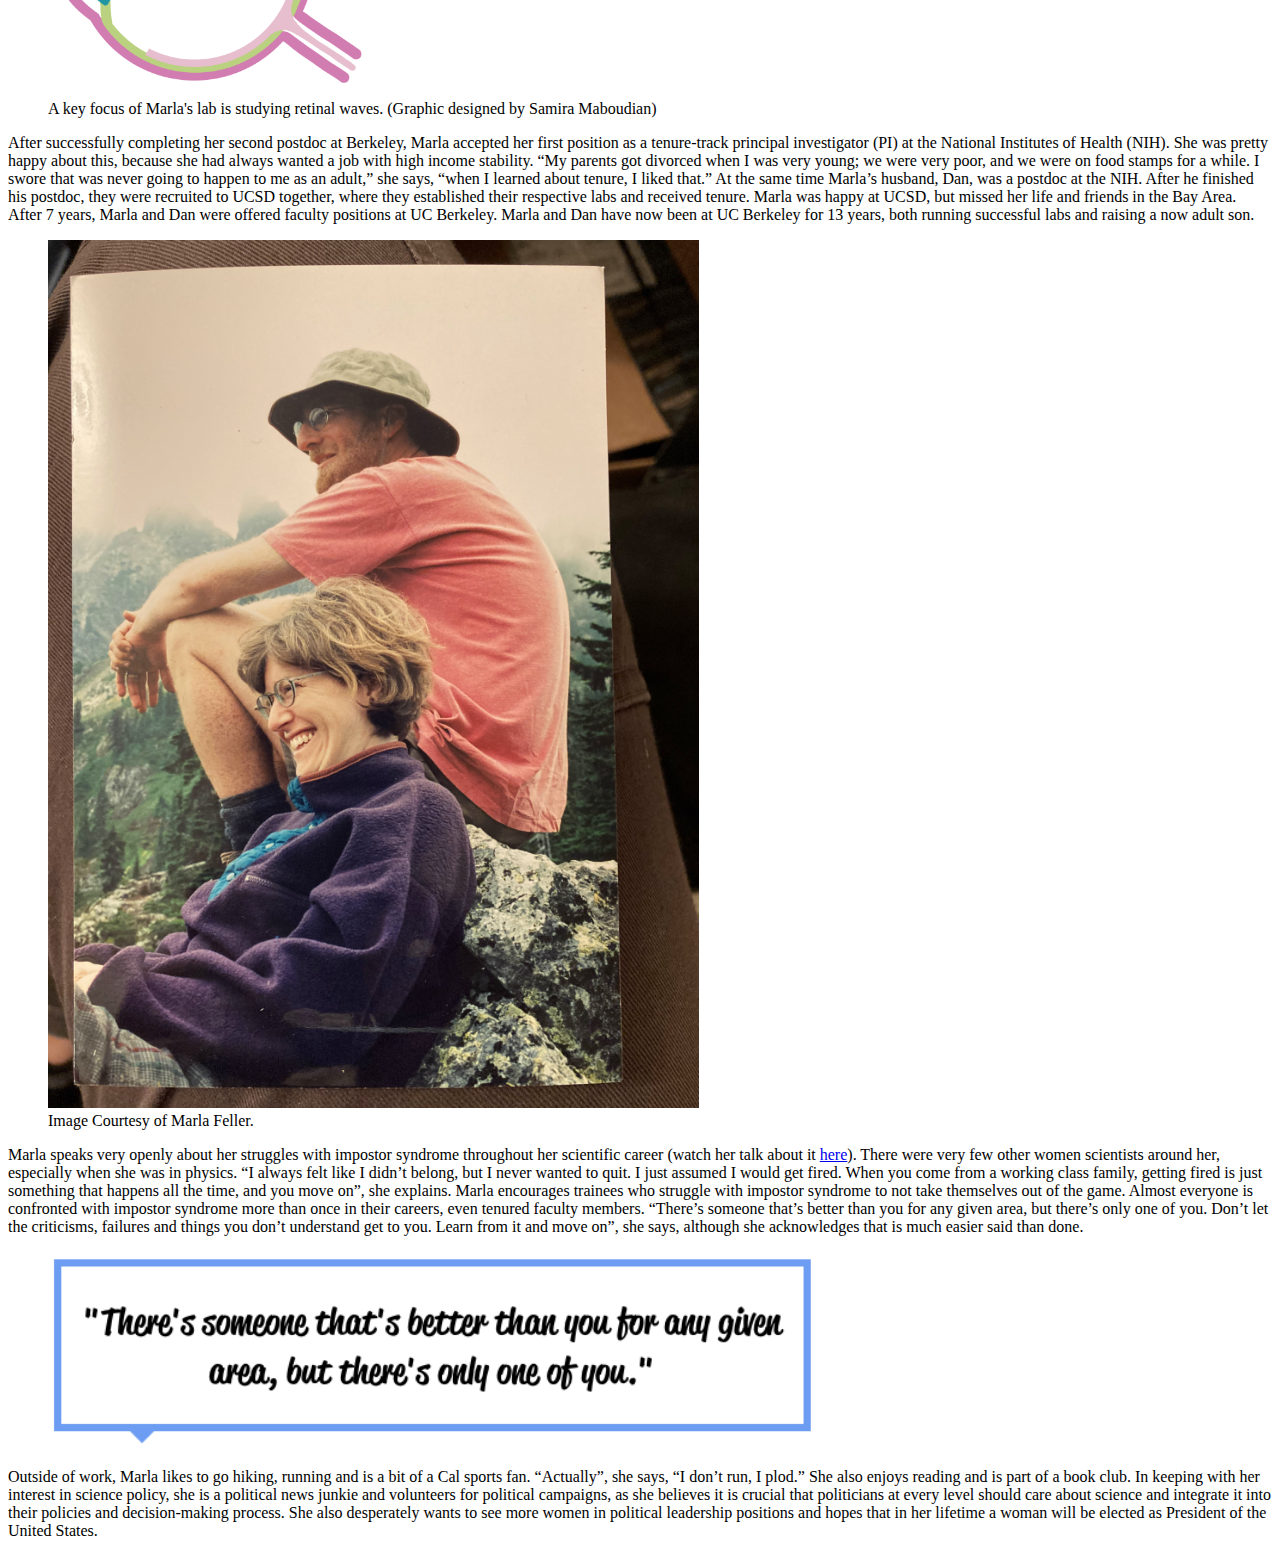
<file: profiles_/profile_feller.html>
<!doctype html>
<html lang="en">
  <head>

    <!-- Required meta tags -->
    <meta charset="utf-8">
    <meta name="viewport" content="width=device-width, initial-scale=1">

    <!-- Bootstrap CSS -->
    <link href="https://cdn.jsdelivr.net/npm/bootstrap@5.0.0-beta1/dist/css/bootstrap.min.css" rel="stylesheet" integrity="sha384-giJF6kkoqNQ00vy+HMDP7azOuL0xtbfIcaT9wjKHr8RbDVddVHyTfAAsrekwKmP1" crossorigin="anonymous">
    <link rel="stylesheet" href="../styles.css">
    <title>Dr. Marla Feller</title>
  </head>
  <body>
    <!--Top Header
    <div class="container">
      <figure class="text-center">
        <h1 class="display-1">Picking Brains</h1>
      </figure>
    </div>
    -->

    <!--Nav-Bar-->

    <div class="containter mt-5">
      <div class="bar"></div>
      <ul class="nav nav-pills nav-fill">
        <li class="nav-item">
          <a class="nav-link text-secondary" href="../index.html">Home</a>
        </li>
        <li class="nav-item">
          <a class="nav-link text-white feller" aria-current="page" href="../profiles.html">Profiles</a>
        </li>
        <li class="nav-item">
          <a class="nav-link text-secondary" href="../team.html">Team</a>
        </li>
      </ul>
      <div class="bar"></div>
    </div>

    <!--Cards-->
    <!-- Optional JavaScript; choose one of the two! -->

    <div class="containter mt-5">
      <div class="card border-primary border-0 w-75 mx-auto">
        <figure class="text-center">
          <img src="../Pictures/Feller/highschool yearbook.jpg" class="figure-img img-fluid rounded" alt="..." width="55%">
          <figcaption class="figure-caption">Image Courtesy of Marla Feller.</figcaption>
        </figure>
      </div>
    </div>

      <div class="header-card feller">
        <h2 class="text-center">Dr. Marla Feller </h2>
      </div>


    <div class="containter mt-5">
      <div class="card border-primary border-0 w-75 mx-auto">

        <div class="card-body">

          <p class="card-text fs-5">Marla grew up in a working class family in Ventura County, Southern California. “I knew no scientists,” she says, “I think when I was growing up, I didn’t even know what scientists were.”  She attributes this to the lack of female scientist role models in popular culture. On top of that, the quality of education and the science classes at Marla’s high school left much to be desired. Only around 10% of the students went to college, making it difficult for Marla to picture herself as a professional, college-educated woman. But one year, the physics teacher took a leave and the class was taught by a graduate student from the University of California, Los Angeles (UCLA). Marla so thoroughly enjoyed this class that it motivated her to apply to and attend UCLA. </p>

          <figure class="text-center">
            <img src="../Pictures/Feller/highschoolgraduation.jpg" class="figure-img img-fluid rounded" alt="..." width="55%">
            <figcaption class="figure-caption">Image Courtesy of Marla Feller.</figcaption>
          </figure>

          <p class="card-text fs-5">Upon arriving at UCLA, Marla met with the intake officer of the School of Engineering, who told her that she did not have the background to succeed in engineering and that she was going to fail. Marla believed the officer, but also did not want to fail. She therefore took many classes outside of engineering, and switched majors about four times in two years. After two years at UCLA, Marla transferred to UC Berkeley. “It was because I had a boyfriend at Berkeley and Berkeley was far away from my childhood home. So, you know, all the wrong reasons”, she explains.</p>

          <figure class="text-center">
            <img src="../Pictures/Graphics/Quotes/Marla1.png" class="figure-img img-fluid rounded" alt="..." width="65%">
          </figure>

          <p class="card-text fs-5">Marla had a choice of two majors at Berkeley if she wanted to graduate in four years: economics and physics. Since the Department of Economics did not take transfer students, she majored in physics. Marla was very successful as an undergraduate. She did an honors thesis and earned the Department award, given to the best undergraduate student in physics. A TA recognized her potential and encouraged her to apply to graduate school. “I still had no idea what graduate school was at this point”, she says, “I thought graduate students were professors and professors were Gods or something, and I just really didn’t understand how the whole thing worked”. Nonetheless, with the help of the same TA, Marla prepared her graduate school application and joined the Physics PhD Program at UC Berkeley. </p>

          <figure class="text-center">
            <img src="../Pictures/Feller/undergradAtBerkeley.jpg" class="figure-img img-fluid rounded" alt="..." width="55%">
            <figcaption class="figure-caption">Image Courtesy of Marla Feller.</figcaption>
          </figure>

          <p class="card-text fs-5">During her time at Berkeley, Marla started the women’s Ultimate Frisbee team and did her graduate work in experimental solid state physics. “In physics”, she says, “you spend all your effort doing experiments that will produce data points that fall on a curve you already know”. While this was very satisfying, Marla was unsure whether she wanted to do physics research for the rest of her life.  This uncertainty was compounded by her graduation year: 1991. The Soviet Union had just collapsed, and along with it went the U.S. Defense Industry, which employed most physics PhDs.  Marla applied for several positions in science policy but was rejected from all of them. She eventually found a good fit for her postdoctoral work in David Tank’s group at AT&T’s Bell Laboratories, which combined neuroscience and physics, and Marla took on a project imaging calcium influx to retinal ganglion cell axon terminals in the frog tectum.</p>

          <figure class="text-center">
            <img src="../Pictures/Graphics/Quotes/Marla2.png" class="figure-img img-fluid rounded" alt="..." width="65%">
          </figure>

          <p class="card-text fs-5">Marla had a lot to learn as a postdoc. “I probably didn’t even know what a cell was when I finished my PhD,” she says. After attending a summer neurobiology course at the Marine Biological Laboratory in Woods Hole, MA, and two years working at Bell Labs, she decided to continue to pursue this interest in neurobiology by doing a second postdoc. She felt increasingly drawn to biology. “Biology is exciting because you can discover something new every day, but the downside is that you can never know if you’re right”, she explains. Eventually, Marla contacted Carla Shatz at UC Berkeley, famous for being the first woman to earn a neurobiology PhD from Harvard and for holding the prestigious position of the President of the Society for Neuroscience. “I had no idea who she was”, Marla says, “but I met with her and we had this great idea to do calcium imaging in the developing retina, a line of research her lab had just initiated.” It was during this second postdoc that Marla recorded her first retinal waves. Retinal waves are spontaneous firing patterns that drive the development of neural circuits necessary for vision, and remain a key focus in her lab today.</p>

          <figure class="text-center">
            <img src="../Pictures/Feller/Marla - retinal waves.png" class="figure-img img-fluid rounded" alt="..." width="55%">
            <figcaption class="figure-caption">A key focus of Marla's lab is studying retinal waves. (Graphic designed by Samira Maboudian)</figcaption>
          </figure>

          <p class="card-text fs-5">After successfully completing her second postdoc at Berkeley, Marla accepted her first position as a tenure-track principal investigator (PI) at the National Institutes of Health (NIH). She was pretty happy about this, because she had always wanted a job with high income stability. “My parents got divorced when I was very young; we were very poor, and we were on food stamps for a while. I swore that was never going to happen to me as an adult,” she says, “when I learned about tenure, I liked that.” At the same time Marla’s husband, Dan, was a postdoc at the NIH. After he finished his postdoc, they were recruited to UCSD together, where they established their respective labs and received tenure. Marla was happy at UCSD, but missed her life and friends in the Bay Area. After 7 years, Marla and Dan were offered faculty positions at UC Berkeley. Marla and Dan have now been at UC Berkeley for 13 years, both running successful labs and raising a now adult son.</p>

          <figure class="text-center">
            <img src="../Pictures/Feller/backpacking with Dan.jpg" class="figure-img img-fluid rounded" alt="..." width="55%">
            <figcaption class="figure-caption">Image Courtesy of Marla Feller.</figcaption>
          </figure>

          <p class="card-text fs-5">Marla speaks very openly about her struggles with impostor syndrome throughout her scientific career (watch her talk about it <a href="https://www.youtube.com/watch?v=ggxeSE96rLk">here</a>). There were very few other women scientists around her, especially when she was in physics.  “I always felt like I didn’t belong, but I never wanted to quit. I just assumed I would get fired. When you come from a working class family, getting fired is just something that happens all the time, and you move on”, she explains. Marla encourages trainees who struggle with impostor syndrome to not take themselves out of the game. Almost everyone is confronted with impostor syndrome more than once in their careers, even tenured faculty members. “There’s someone that’s better than you for any given area, but there’s only one of you. Don’t let the criticisms, failures and things you don’t understand get to you. Learn from it and move on”, she says, although she acknowledges that is much easier said than done.</p>

          <figure class="text-center">
            <img src="../Pictures/Graphics/Quotes/Marla3.png" class="figure-img img-fluid rounded" alt="..." width="65%">
          </figure>

          <p class="card-text fs-5">Outside of work, Marla likes to go hiking, running and is a bit of a Cal sports fan. “Actually”, she says, “I don’t run, I plod.” She also enjoys reading and is part of a book club. In keeping with her interest in science policy, she is a political news junkie and volunteers for political campaigns, as she believes it is crucial that politicians at every level should care about science and integrate it into their policies and decision-making process. She also desperately wants to see more women in political  leadership positions and hopes that in her lifetime a woman will be elected as President of the United States.</p>

        </div>
      </div>
    </div>
    <!-- Option 1: Bootstrap Bundle with Popper -->
    <script src="https://cdn.jsdelivr.net/npm/bootstrap@5.0.0-beta1/dist/js/bootstrap.bundle.min.js" integrity="sha384-ygbV9kiqUc6oa4msXn9868pTtWMgiQaeYH7/t7LECLbyPA2x65Kgf80OJFdroafW" crossorigin="anonymous"></script>

    <!-- Option 2: Separate Popper and Bootstrap JS -->
    <!--
    <script src="https://cdn.jsdelivr.net/npm/@popperjs/core@2.5.4/dist/umd/popper.min.js" integrity="sha384-q2kxQ16AaE6UbzuKqyBE9/u/KzioAlnx2maXQHiDX9d4/zp8Ok3f+M7DPm+Ib6IU" crossorigin="anonymous"></script>
    <script src="https://cdn.jsdelivr.net/npm/bootstrap@5.0.0-beta1/dist/js/bootstrap.min.js" integrity="sha384-pQQkAEnwaBkjpqZ8RU1fF1AKtTcHJwFl3pblpTlHXybJjHpMYo79HY3hIi4NKxyj" crossorigin="anonymous"></script>
    -->
  </body>
</html>
</file>
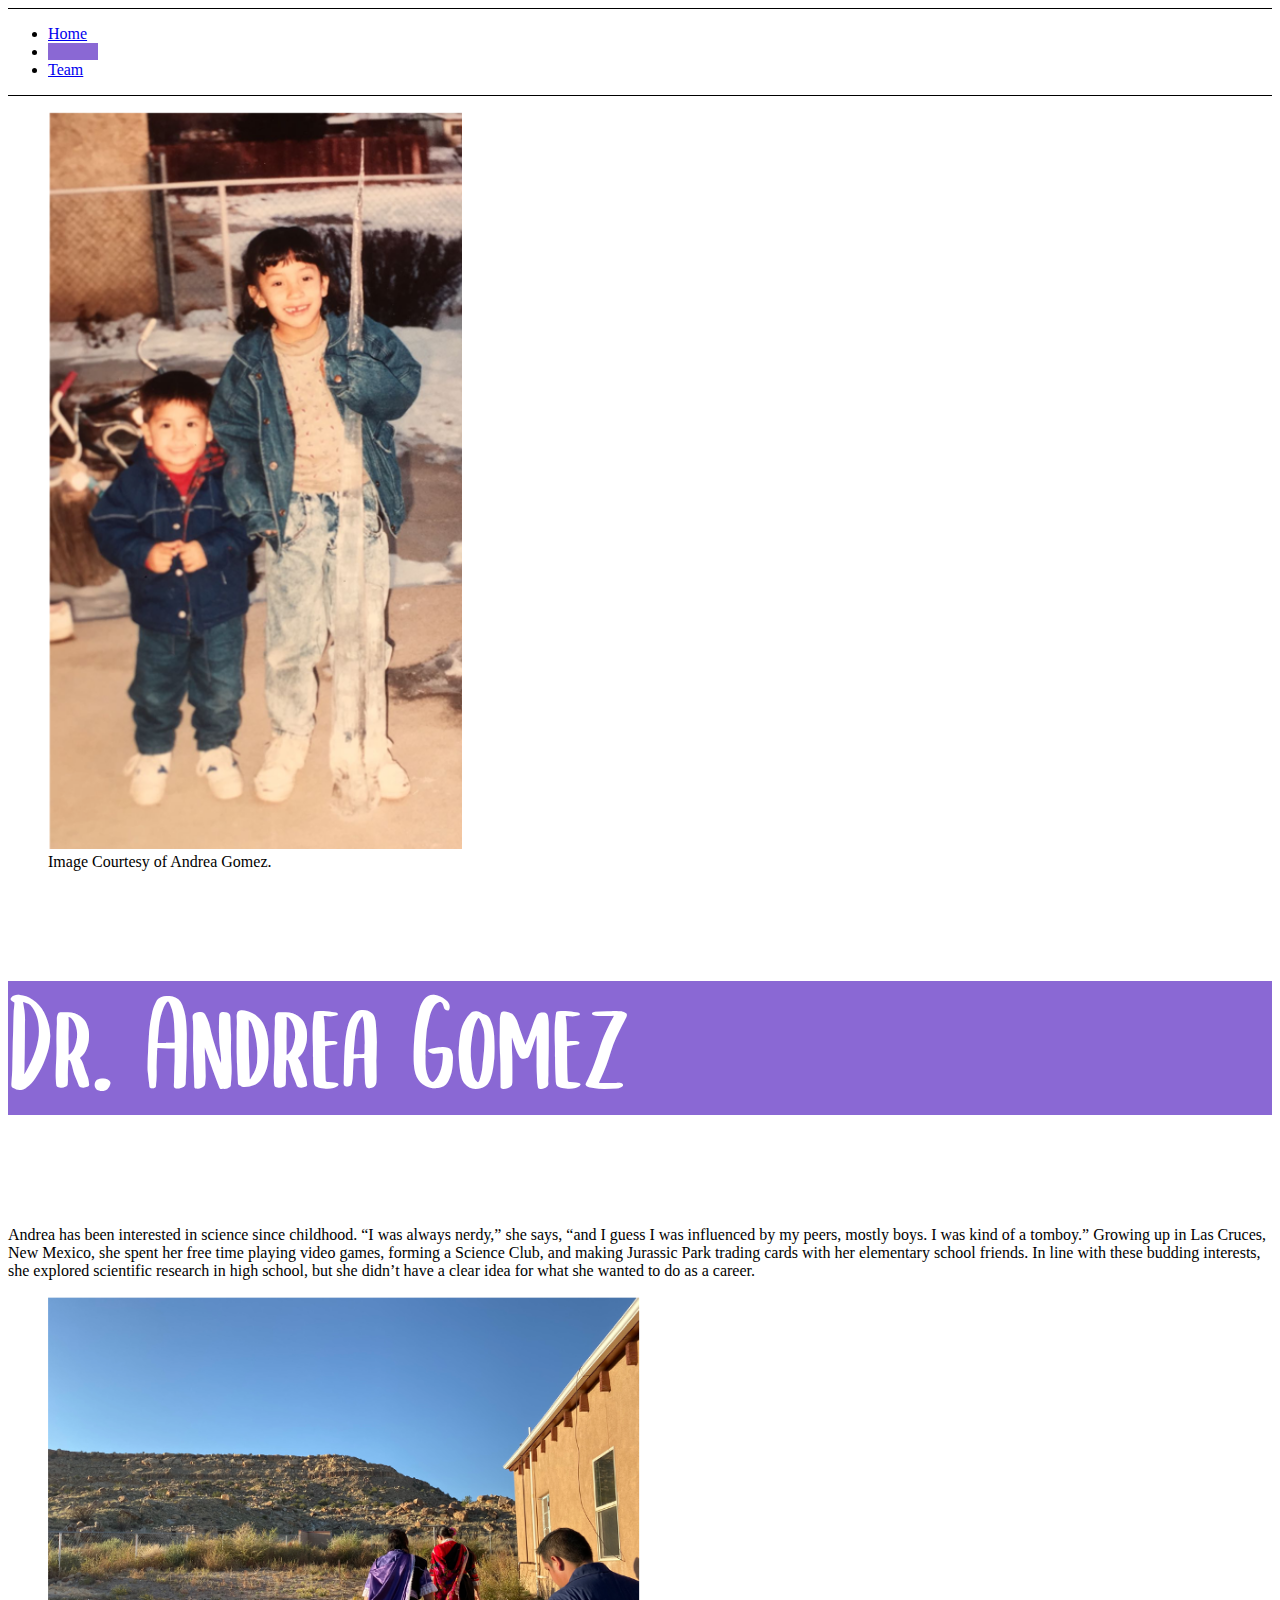
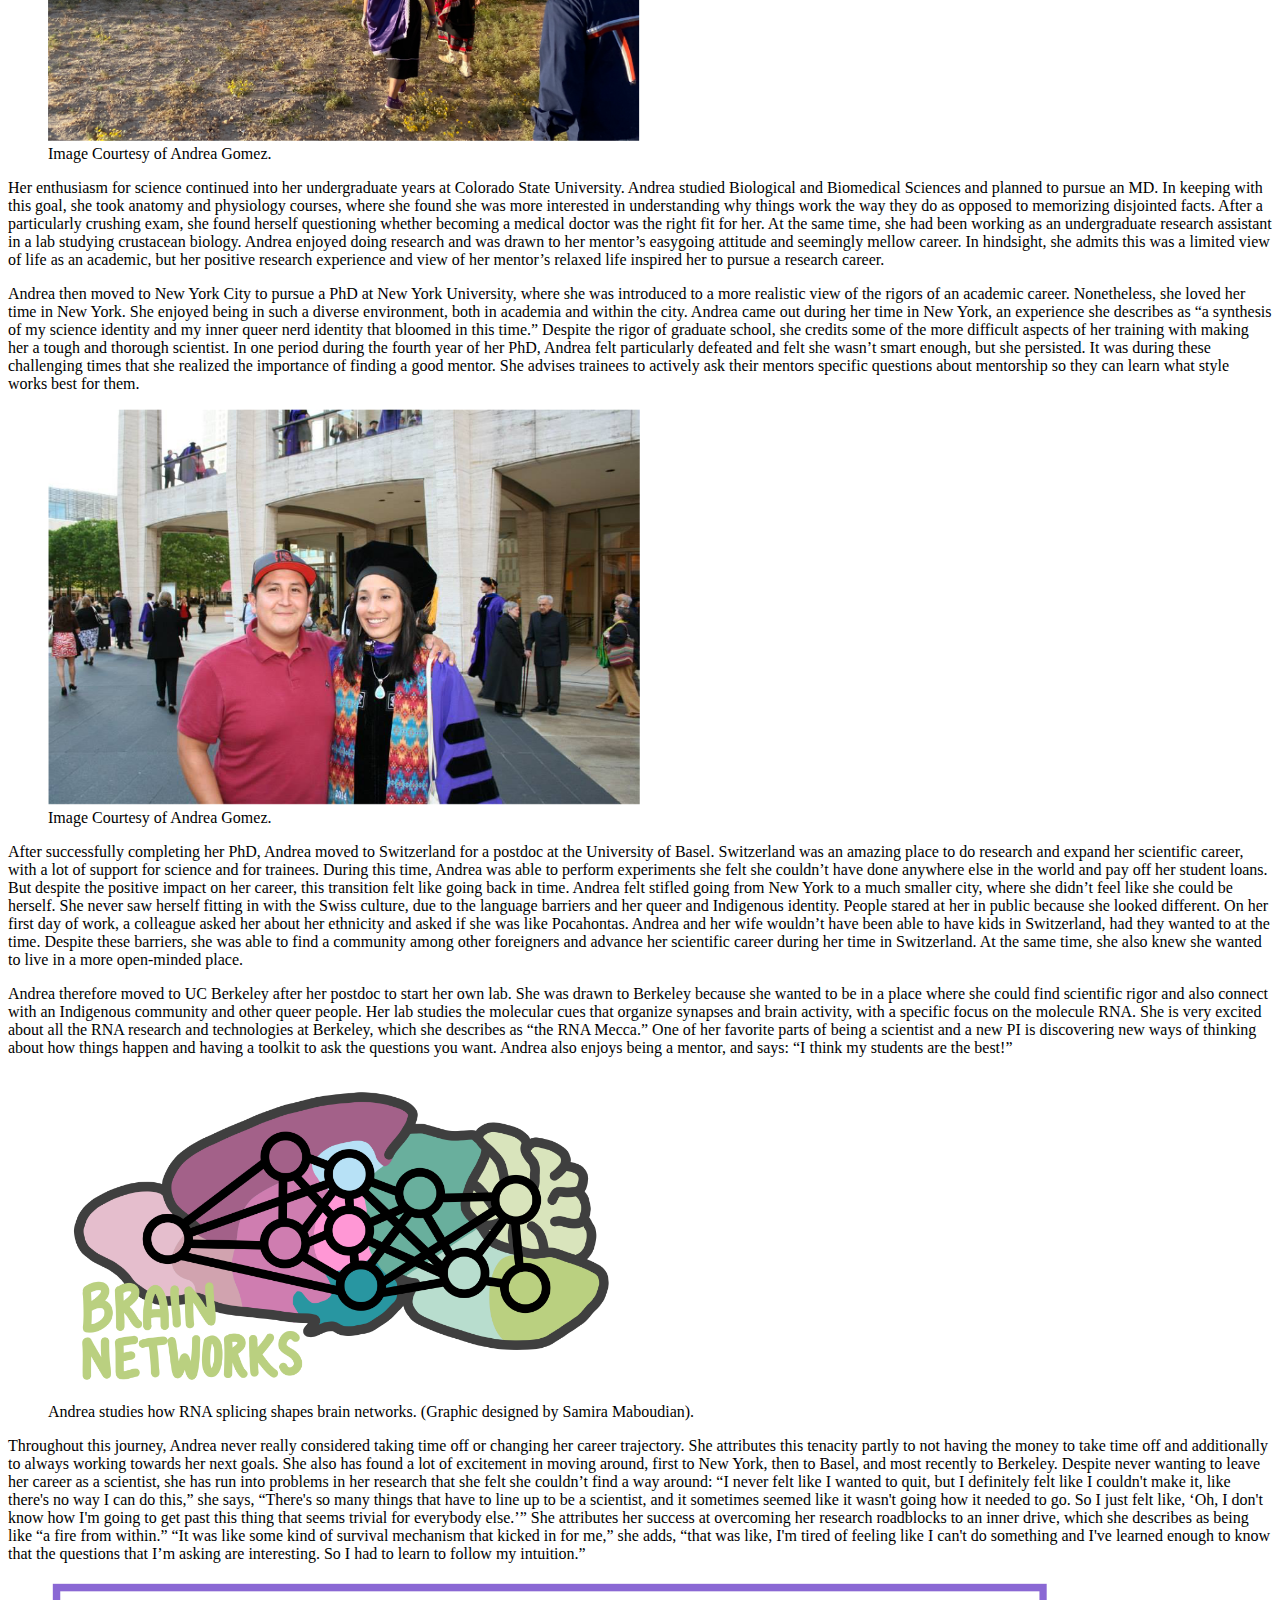
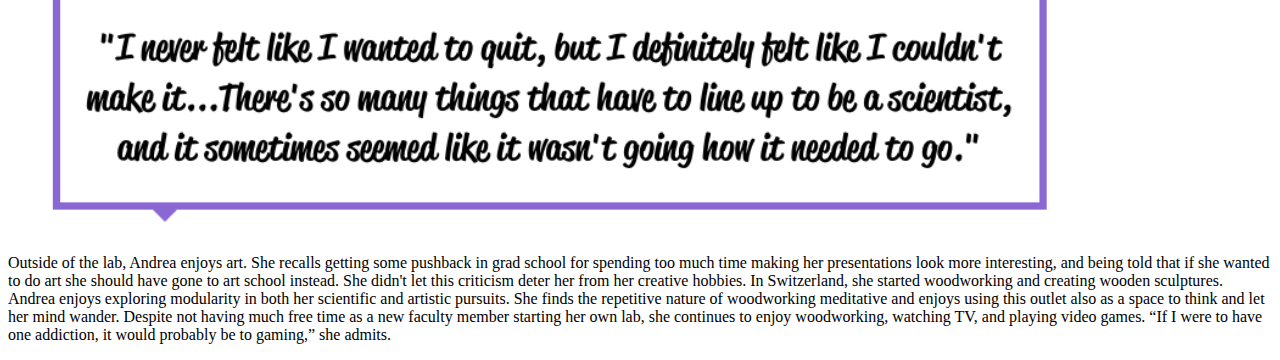
<file: profiles_/profile_gomez.html>
<!doctype html>
<html lang="en">
  <head>

    <!-- Required meta tags -->
    <meta charset="utf-8">
    <meta name="viewport" content="width=device-width, initial-scale=1">

    <!-- Bootstrap CSS -->
    <link href="https://cdn.jsdelivr.net/npm/bootstrap@5.0.0-beta1/dist/css/bootstrap.min.css" rel="stylesheet" integrity="sha384-giJF6kkoqNQ00vy+HMDP7azOuL0xtbfIcaT9wjKHr8RbDVddVHyTfAAsrekwKmP1" crossorigin="anonymous">
    <link rel="stylesheet" href="../styles.css">
    <title>Dr. Andrea Gomez</title>
  </head>
  <body>
    <!--Top Header
    <div class="container">
      <figure class="text-center">
        <h1 class="display-1">Picking Brains</h1>
      </figure>
    </div>
    -->

    <!--Nav-Bar-->

    <div class="containter mt-5">
      <div class="bar"></div>
      <ul class="nav nav-pills nav-fill">
        <li class="nav-item">
          <a class="nav-link text-secondary" href="../index.html">Home</a>
        </li>
        <li class="nav-item">
          <a class="nav-link text-white gomez" aria-current="page" href="../profiles.html">Profiles</a>
        </li>
        <li class="nav-item">
          <a class="nav-link text-secondary" href="../team.html">Team</a>
        </li>
      </ul>
      <div class="bar"></div>
    </div>

    <!--Cards-->
    <!-- Optional JavaScript; choose one of the two! -->

    <div class="containter mt-5">
      <div class="card border-primary border-0 w-75 mx-auto">
        <figure class="text-center">
          <img src="../Pictures/Gomez/Picture1.png" class="figure-img img-fluid rounded" alt="..." width="35%">
          <figcaption class="figure-caption">Image Courtesy of Andrea Gomez.</figcaption>
        </figure>
      </div>
    </div>

      <div class="header-card gomez">
        <h2 class="text-center">Dr. Andrea Gomez </h2>
      </div>


    <div class="containter mt-5">
      <div class="card border-primary border-0 w-75 mx-auto">

        <div class="card-body">

          <p class="card-text fs-5"> Andrea has been interested in science since childhood. “I was always nerdy,” she says, “and I guess I was influenced by my peers, mostly boys. I was kind of a tomboy.” Growing up in Las Cruces, New Mexico, she spent her free time playing video games, forming a Science Club, and making Jurassic Park trading cards with her elementary school friends. In line with these budding interests, she explored scientific research in high school, but she didn’t have a clear idea for what she wanted to do as a career. </p>

          <figure class="text-center">
            <img src="../Pictures/Gomez/Picture4.png" class="figure-img img-fluid rounded" alt="..." width="50%">
            <figcaption class="figure-caption">Image Courtesy of Andrea Gomez.</figcaption>
          </figure>

          <p class="card-text fs-5">Her enthusiasm for science continued into her undergraduate years at Colorado State University. Andrea studied Biological and Biomedical Sciences and planned to pursue an MD. In keeping with this goal, she took anatomy and physiology courses, where she found she was more interested in understanding why things work the way they do as opposed to memorizing disjointed facts. After a particularly crushing exam, she found herself questioning whether becoming a medical doctor was the right fit for her. At the same time, she had been working as an undergraduate research assistant in a lab studying crustacean biology. Andrea enjoyed doing research and was drawn to her mentor’s easygoing attitude and seemingly mellow career. In hindsight, she admits this was a limited view of life as an academic, but her positive research experience and view of her mentor’s relaxed life inspired her to pursue a research career. </p>

          <p class="card-text fs-5">Andrea then moved to New York City to pursue a PhD at New York University, where she was introduced to a more realistic view of the rigors of an academic career. Nonetheless, she loved her time in New York. She enjoyed being in such a diverse environment, both in academia and within the city. Andrea came out during her time in New York, an experience she describes as “a synthesis of my science identity and my inner queer nerd identity that bloomed in this time.” Despite the rigor of graduate school, she credits some of the more difficult aspects of her training with making her a tough and thorough scientist. In one period during the fourth year of her PhD, Andrea felt particularly defeated and felt she wasn’t smart enough, but she persisted. It was during these challenging times that she realized the importance of finding a good mentor. She advises trainees to actively ask their mentors specific questions about mentorship so they can learn what style works best for them. </p>

          <figure class="text-center">
            <img src="../Pictures/Gomez/Picture3.png" class="figure-img img-fluid rounded" alt="..." width="50%">
            <figcaption class="figure-caption">Image Courtesy of Andrea Gomez.</figcaption>
          </figure>

          <p class="card-text fs-5">After successfully completing her PhD, Andrea moved to Switzerland for a postdoc at the University of Basel. Switzerland was an amazing place to do research and expand her scientific career, with a lot of support for science and for trainees. During this time, Andrea was able to perform experiments she felt she couldn’t have done anywhere else in the world and pay off her student loans. But despite the positive impact on her career, this transition felt like going back in time. Andrea felt stifled going from New York to a much smaller city, where she didn’t feel like she could be herself. She never saw herself fitting in with the Swiss culture, due to the language barriers and her queer and Indigenous identity. People stared at her in public because she looked different. On her first day of work, a colleague asked her about her ethnicity and asked if she was like Pocahontas. Andrea and her wife wouldn’t have been able to have kids in Switzerland, had they wanted to at the time. Despite these barriers, she was able to find a community among other foreigners and advance her scientific career during her time in Switzerland. At the same time, she also knew she wanted to live in a more open-minded place.</p>

          <p class="card-text fs-5">Andrea therefore moved to UC Berkeley after her postdoc to start her own lab. She was drawn to Berkeley because she wanted to be in a place where she could find scientific rigor and also connect with an Indigenous community and other queer people. Her lab studies the molecular cues that organize synapses and brain activity, with a specific focus on the molecule RNA. She is very excited about all the RNA research and technologies at Berkeley, which she describes as “the RNA Mecca.” One of her favorite parts of being a scientist and a new PI is discovering new ways of thinking about how things happen and having a toolkit to ask the questions you want. Andrea also enjoys being a mentor, and says: “I think my students are the best!”</p>

          <figure class="text-center">
            <img src="../Pictures/Gomez/MouseBrainNetwks.png" class="figure-img img-fluid rounded" alt="..." width="50%">
            <figcaption class="figure-caption">Andrea studies how RNA splicing shapes brain networks. (Graphic designed by Samira Maboudian).</figcaption>
          </figure>

          <p class="card-text fs-5">Throughout this journey, Andrea never really considered taking time off or changing her career trajectory. She attributes this tenacity partly to not having the money to take time off and additionally to always working towards her next goals. She also has found a lot of excitement in moving around, first to New York, then to Basel, and most recently to Berkeley. Despite never wanting to leave her career as a scientist, she has run into problems in her research that she felt she couldn’t find a way around: “I never felt like I wanted to quit, but I definitely felt like I couldn't make it, like there's no way I can do this,” she says, “There's so many things that have to line up to be a scientist, and it sometimes seemed like it wasn't going how it needed to go. So I just felt like, ‘Oh, I don't know how I'm going to get past this thing that seems trivial for everybody else.’” She attributes her success at overcoming her research roadblocks to an inner drive, which she describes as being like “a fire from within.” “It was like some kind of survival mechanism that kicked in for me,” she adds, “that was like, I'm tired of feeling like I can't do something and I've learned enough to know that the questions that I’m asking are interesting. So I had to learn to follow my intuition.”</p>

          <figure class="text-center">
            <img src="../Pictures/Graphics/Quotes/Andrea1.png" class="figure-img img-fluid rounded" alt="..." width="85%">
          </figure>
          
          <p class="card-text fs-5">Outside of the lab, Andrea enjoys art. She recalls getting some pushback in grad school for spending too much time making her presentations look more interesting, and being told that if she wanted to do art she should have gone to art school instead. She didn't let this criticism deter her from her creative hobbies. In Switzerland, she started woodworking and creating wooden sculptures. Andrea enjoys exploring modularity in both her scientific and artistic pursuits. She finds the repetitive nature of woodworking meditative and enjoys using this outlet also as a space to think and let her mind wander. Despite not having much free time as a new faculty member starting her own lab, she continues to enjoy woodworking, watching TV, and playing video games. “If I were to have one addiction, it would probably be to gaming,” she admits.</p>




        </div>
      </div>
    </div>
    <!-- Option 1: Bootstrap Bundle with Popper -->
    <script src="https://cdn.jsdelivr.net/npm/bootstrap@5.0.0-beta1/dist/js/bootstrap.bundle.min.js" integrity="sha384-ygbV9kiqUc6oa4msXn9868pTtWMgiQaeYH7/t7LECLbyPA2x65Kgf80OJFdroafW" crossorigin="anonymous"></script>

    <!-- Option 2: Separate Popper and Bootstrap JS -->
    <!--
    <script src="https://cdn.jsdelivr.net/npm/@popperjs/core@2.5.4/dist/umd/popper.min.js" integrity="sha384-q2kxQ16AaE6UbzuKqyBE9/u/KzioAlnx2maXQHiDX9d4/zp8Ok3f+M7DPm+Ib6IU" crossorigin="anonymous"></script>
    <script src="https://cdn.jsdelivr.net/npm/bootstrap@5.0.0-beta1/dist/js/bootstrap.min.js" integrity="sha384-pQQkAEnwaBkjpqZ8RU1fF1AKtTcHJwFl3pblpTlHXybJjHpMYo79HY3hIi4NKxyj" crossorigin="anonymous"></script>
    -->
  </body>
</html>
</file>
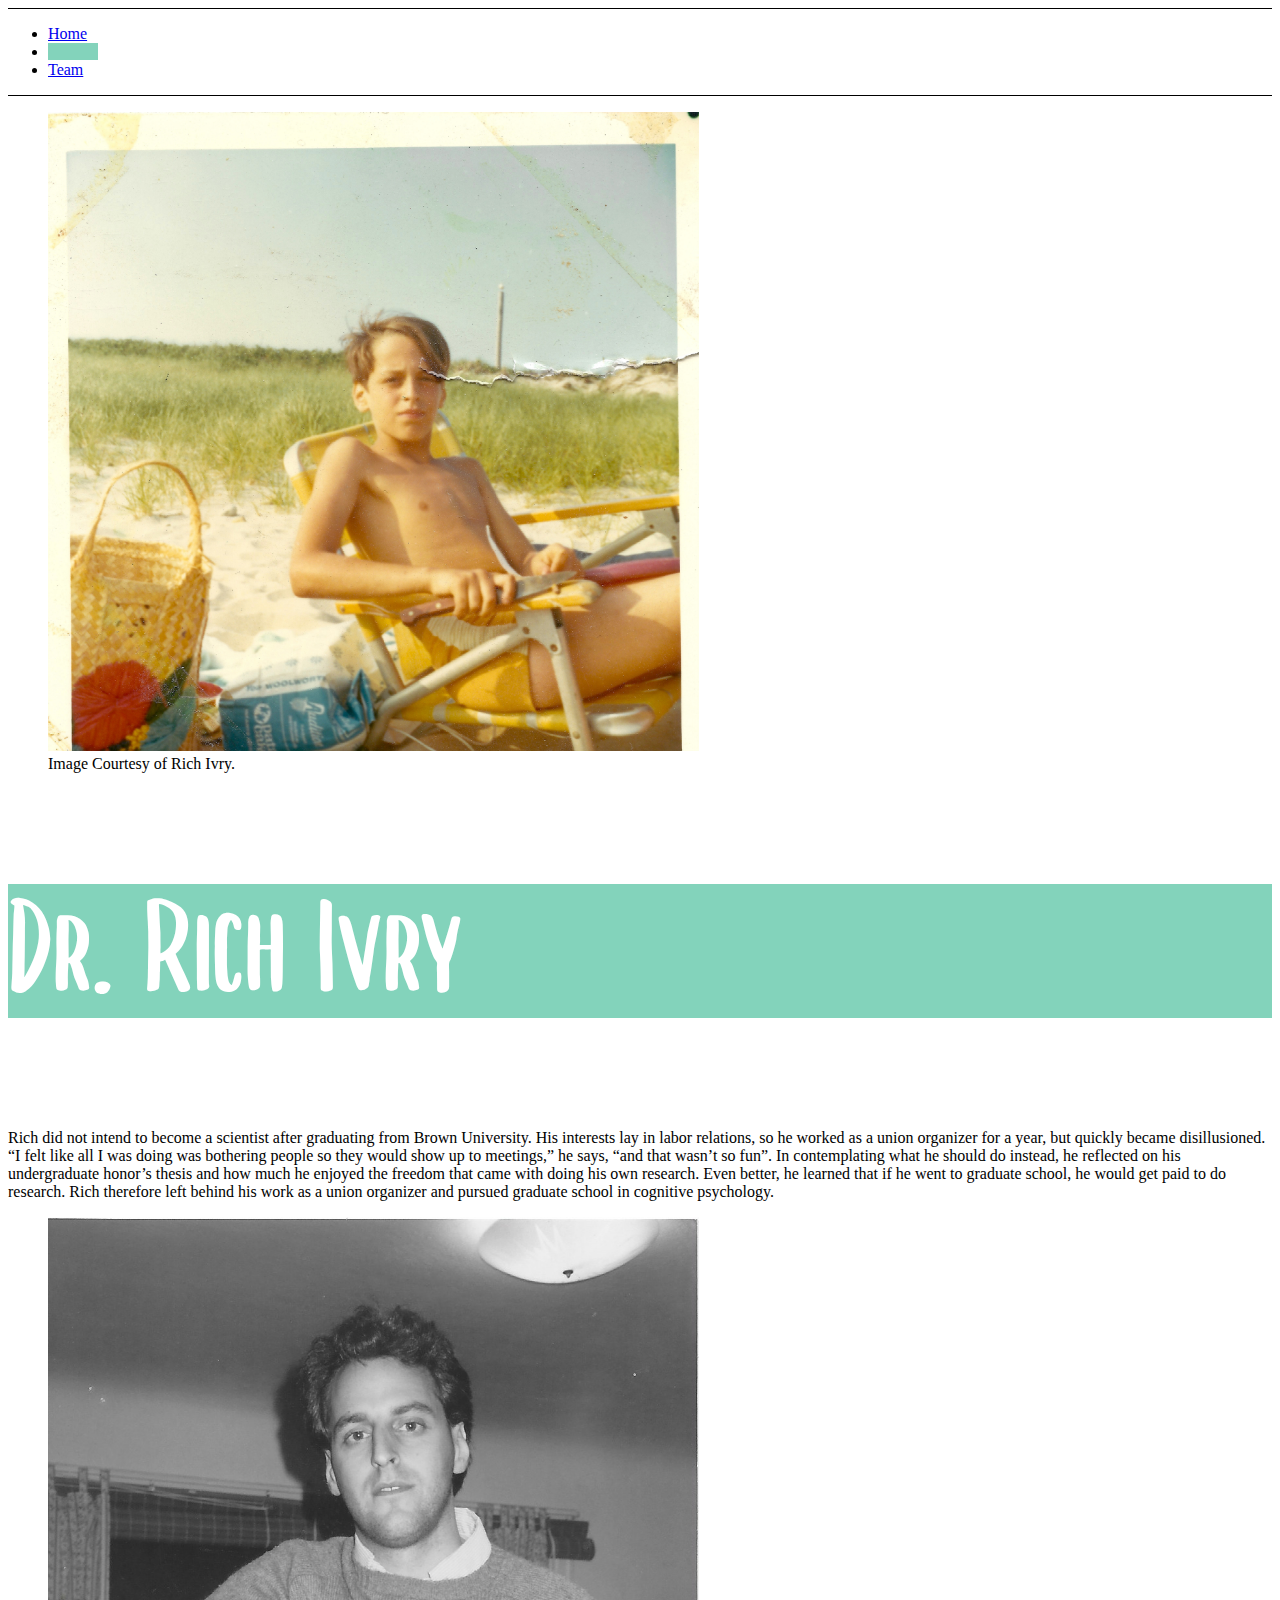
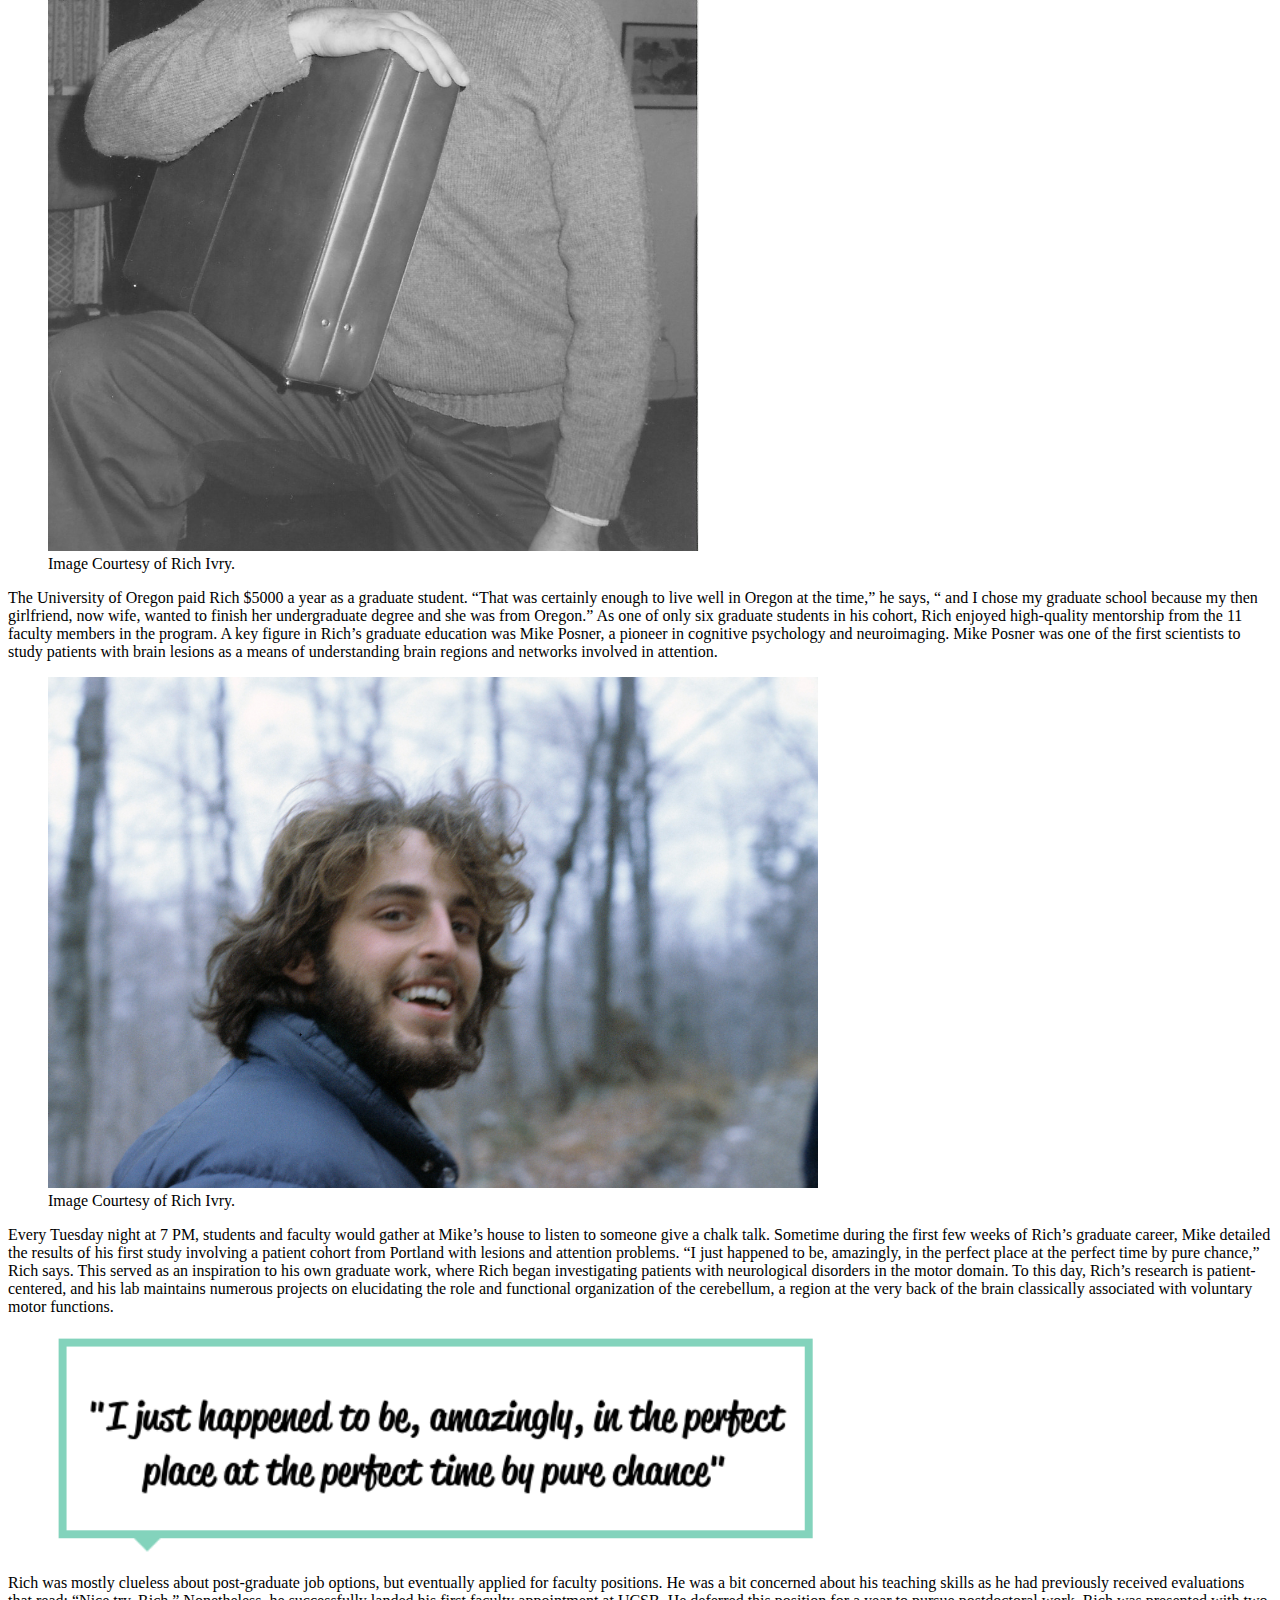
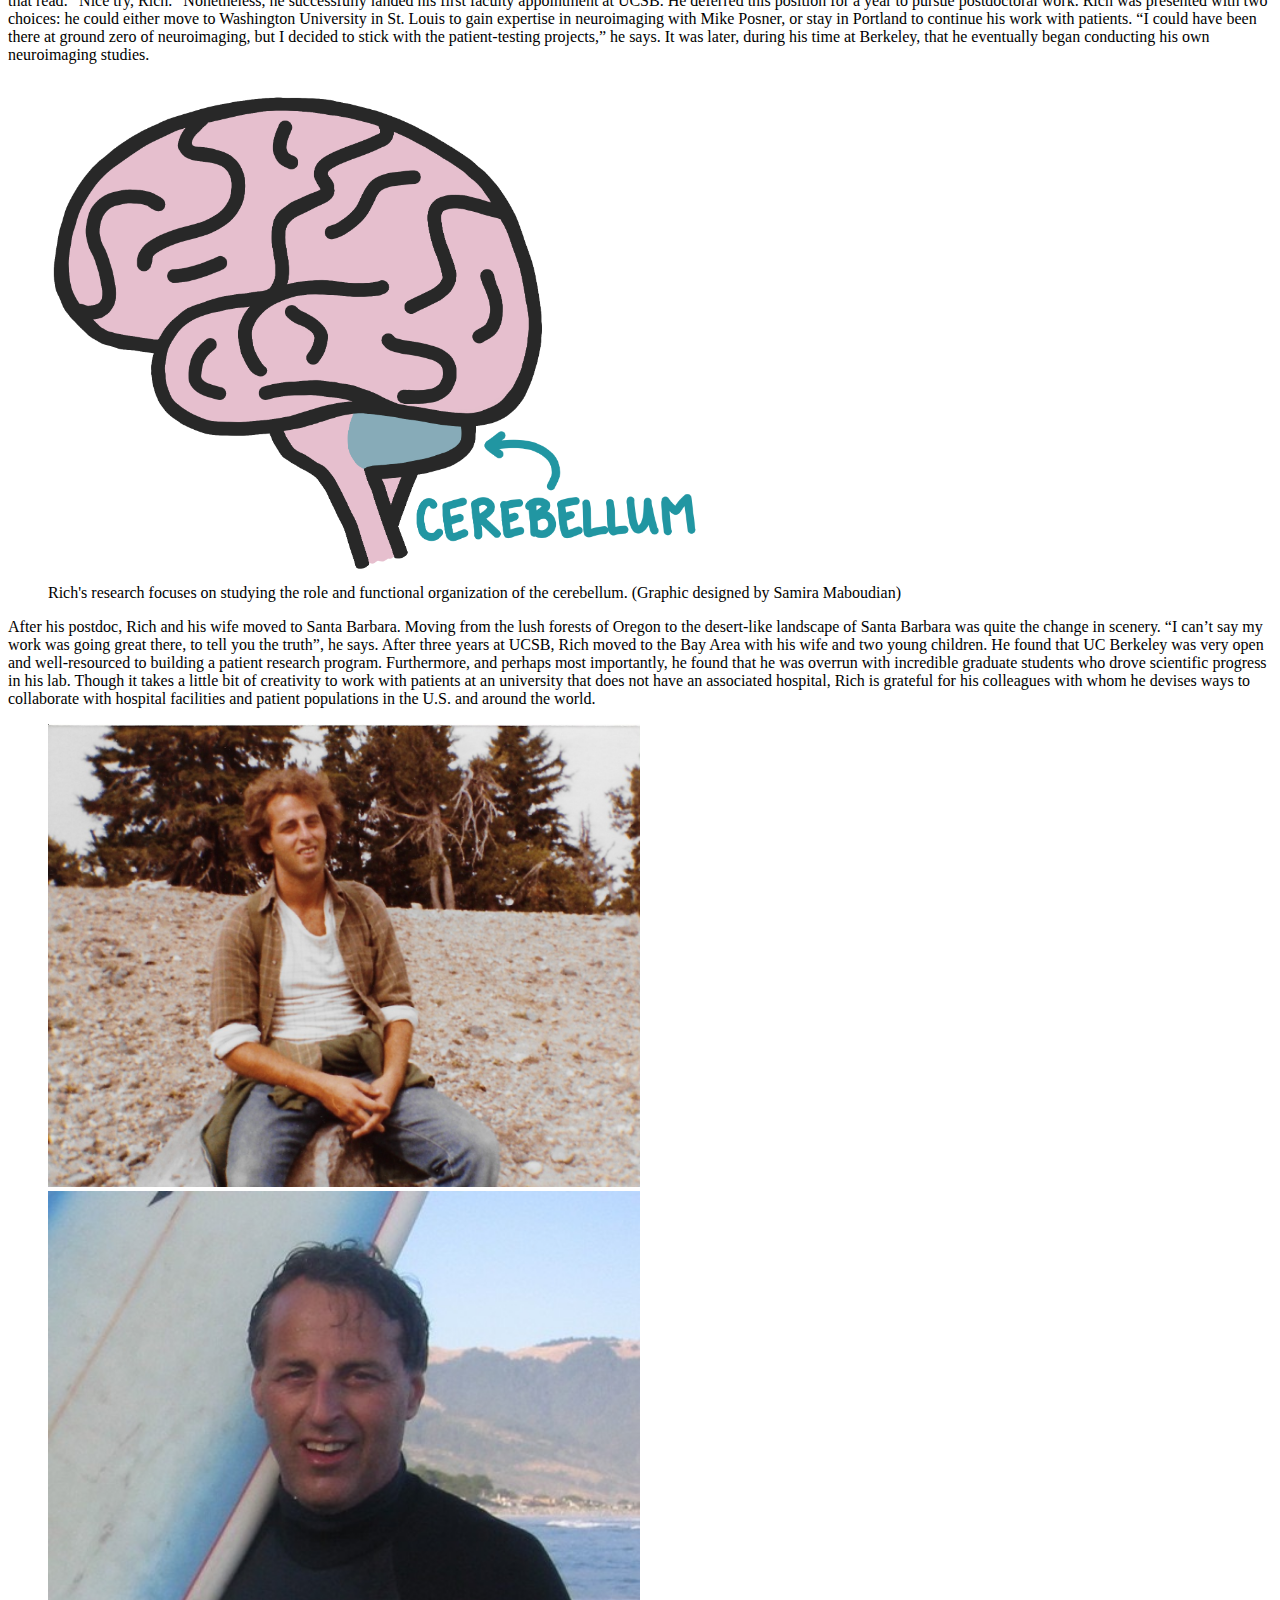
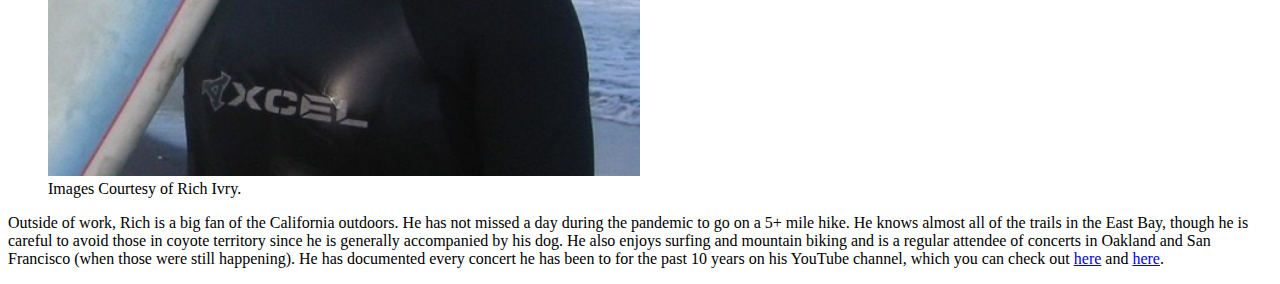
<file: profiles_/profile_ivry.html>
<!doctype html>
<html lang="en">
  <head>

    <!-- Required meta tags -->
    <meta charset="utf-8">
    <meta name="viewport" content="width=device-width, initial-scale=1">

    <!-- Bootstrap CSS -->
    <link href="https://cdn.jsdelivr.net/npm/bootstrap@5.0.0-beta1/dist/css/bootstrap.min.css" rel="stylesheet" integrity="sha384-giJF6kkoqNQ00vy+HMDP7azOuL0xtbfIcaT9wjKHr8RbDVddVHyTfAAsrekwKmP1" crossorigin="anonymous">
    <link rel="stylesheet" href="../styles.css">
    <title>Dr Rich Ivry</title>
  </head>
  <body>


    <div class="containter mt-5">
      <div class="bar"></div>
      <ul class="nav nav-pills nav-fill">
        <li class="nav-item">
          <a class="nav-link text-secondary" href="../index.html">Home</a>
        </li>
        <li class="nav-item">
          <a class="nav-link text-white ivry" aria-current="page" href="../profiles.html">Profiles</a>
        </li>
        <li class="nav-item">
          <a class="nav-link text-secondary" href="../team.html">Team</a>
        </li>
      </ul>
      <div class="bar"></div>
    </div>

    <!--Cards-->
    <!-- Optional JavaScript; choose one of the two! -->
    <div class="containter mt-5">
      <div class="card border-primary border-0 w-75 mx-auto">
        <figure class="text-center">
          <img src="../Pictures/Ivry/Rich_Vines_1969 1.jpg" class="figure-img img-fluid rounded" alt="..." width="55%">
          <figcaption class="figure-caption">Image Courtesy of Rich Ivry.</figcaption>
        </figure>
      </div>
    </div>

    <div class="header-card ivry">
      <h2 class="text-center">Dr. Rich Ivry </h2>
    </div>

    <div class="containter mt-5">
      <div class="card border-primary border-0 w-75 mx-auto">
        <div class="card-body">

          <p class="card-text fs-5">Rich did not intend to become a scientist after graduating from Brown University. His interests lay in labor relations, so he worked as a union organizer for a year, but quickly became disillusioned. “I felt like all I was doing was bothering people so they would show up to meetings,” he says, “and that wasn’t so fun”. In contemplating what he should do instead, he reflected on his undergraduate honor’s thesis and how much he enjoyed the freedom that came with doing his own research. Even better, he learned that if he went to graduate school, he would get paid to do research. Rich therefore left behind his work as a union organizer and pursued graduate school in cognitive psychology. </p>

          <figure class="text-center">
            <img src="../Pictures/Ivry/Rich to job with suitcase.jpg" class="figure-img img-fluid rounded" alt="..." width="55%">
            <figcaption class="figure-caption">Image Courtesy of Rich Ivry.</figcaption>
          </figure>

          <p class="card-text fs-5">The University of Oregon paid Rich $5000 a year as a graduate student. “That was certainly enough to live well in Oregon at the time,” he says, “ and I chose my graduate school because my then girlfriend, now wife, wanted to finish her undergraduate degree and she was from Oregon.” As one of only six graduate students in his cohort, Rich enjoyed high-quality mentorship from the 11 faculty members in the program. A key figure in Rich’s graduate education was Mike Posner, a pioneer in cognitive psychology and neuroimaging. Mike Posner was one of the first scientists to study patients with brain lesions as a means of understanding brain regions and networks involved in attention. </p>

          <figure class="text-center">
            <img src="../Pictures/Ivry/Rich Oregon arrival.jpeg" class="figure-img img-fluid rounded" alt="..." width="65%">
            <figcaption class="figure-caption">Image Courtesy of Rich Ivry.</figcaption>
          </figure>


          <p class="card-text fs-5">Every Tuesday night at 7 PM, students and faculty would gather at Mike’s house to listen to someone give a chalk talk. Sometime during the first few weeks of Rich’s graduate career, Mike detailed the results of his first study involving a patient cohort from Portland with lesions and attention problems. “I just happened to be, amazingly, in the perfect place at the perfect time by pure chance,” Rich says. This served as an inspiration to his own graduate work, where Rich began investigating patients with neurological disorders in the motor domain. To this day, Rich’s research is patient-centered, and his lab maintains numerous projects on elucidating the role and functional organization of the cerebellum, a region at the very back of the brain classically associated with voluntary motor functions. </p>

          <figure class="text-center">
            <img src="../Pictures/Graphics/Quotes/Rich1.png" class="figure-img img-fluid rounded" alt="..." width="65%">
          </figure>

          <p class="card-text fs-5"> Rich was mostly clueless about post-graduate job options, but eventually applied for faculty positions. He was a bit concerned about his teaching skills as he had previously received evaluations that read: “Nice try, Rich.” Nonetheless, he successfully landed his first faculty appointment at UCSB. He deferred this position for a year to pursue postdoctoral work. Rich was presented with two choices: he could either move to Washington University in St. Louis to gain expertise in neuroimaging with Mike Posner, or stay in Portland to continue his work with patients. “I could have been there at ground zero of neuroimaging, but I decided to stick with the patient-testing projects,” he says. It was later, during his time at Berkeley, that he eventually began conducting his own neuroimaging studies.</p>

          <figure class="text-center">
            <img src="../Pictures/Ivry/Rich - cerebellum.png" class="figure-img img-fluid rounded" alt="..." width="55%">
            <figcaption class="figure-caption">Rich's research focuses on studying the role and functional organization of the cerebellum. (Graphic designed by Samira Maboudian)</figcaption>
          </figure>


          <p class="card-text fs-5">After his postdoc, Rich and his wife moved to Santa Barbara. Moving from the lush forests of Oregon to the desert-like landscape of Santa Barbara was quite the change in scenery. “I can’t say my work was going great there, to tell you the truth”, he says. After three years at UCSB, Rich moved to the Bay Area with his wife and two young children. He found that UC Berkeley was very open and well-resourced to building a patient research program. Furthermore, and perhaps most importantly, he found that he was overrun with incredible graduate students who drove scientific progress in his lab. Though it takes a little bit of creativity to work with patients at an university that does not have an associated hospital, Rich is grateful for his colleagues with whom he devises ways to collaborate with hospital facilities and patient populations in the U.S. and around the world.</p>

          <figure class="text-center">
            <img src="../Pictures/Ivry/Rich hiking.jpg" class="rounded end" alt="..." width="50%">
            <img src="../Pictures/Ivry/Rich surfing.jpg" class="rounded start mt-3" alt="..." width="50%">
            <figcaption class="figure-caption">Images Courtesy of Rich Ivry.</figcaption>
          </figure>

          <p class="card-text fs-5">Outside of work, Rich is a big fan of the California outdoors. He has not missed a day during the pandemic to go on a 5+ mile hike. He knows almost all of the trails in the East Bay, though he is careful to avoid those in coyote territory since he is generally accompanied by his dog. He also enjoys surfing and mountain biking and is a regular attendee of concerts in Oakland and San Francisco (when those were still happening). He has documented every concert he has been to for the past 10 years on his YouTube channel, which you can check out <a href="https://www.youtube.com/channel/UCv5wHooUPoYU41BRJRo6RPg">here</a> and <a href="https://www.youtube.com/user/richivry/videos.">here</a>.</p>

        </div>
      </div>
    </div>
    <!-- Option 1: Bootstrap Bundle with Popper -->
    <script src="https://cdn.jsdelivr.net/npm/bootstrap@5.0.0-beta1/dist/js/bootstrap.bundle.min.js" integrity="sha384-ygbV9kiqUc6oa4msXn9868pTtWMgiQaeYH7/t7LECLbyPA2x65Kgf80OJFdroafW" crossorigin="anonymous"></script>

    <!-- Option 2: Separate Popper and Bootstrap JS -->
    <!--
    <script src="https://cdn.jsdelivr.net/npm/@popperjs/core@2.5.4/dist/umd/popper.min.js" integrity="sha384-q2kxQ16AaE6UbzuKqyBE9/u/KzioAlnx2maXQHiDX9d4/zp8Ok3f+M7DPm+Ib6IU" crossorigin="anonymous"></script>
    <script src="https://cdn.jsdelivr.net/npm/bootstrap@5.0.0-beta1/dist/js/bootstrap.min.js" integrity="sha384-pQQkAEnwaBkjpqZ8RU1fF1AKtTcHJwFl3pblpTlHXybJjHpMYo79HY3hIi4NKxyj" crossorigin="anonymous"></script>
    -->
  </body>
</html>
</file>
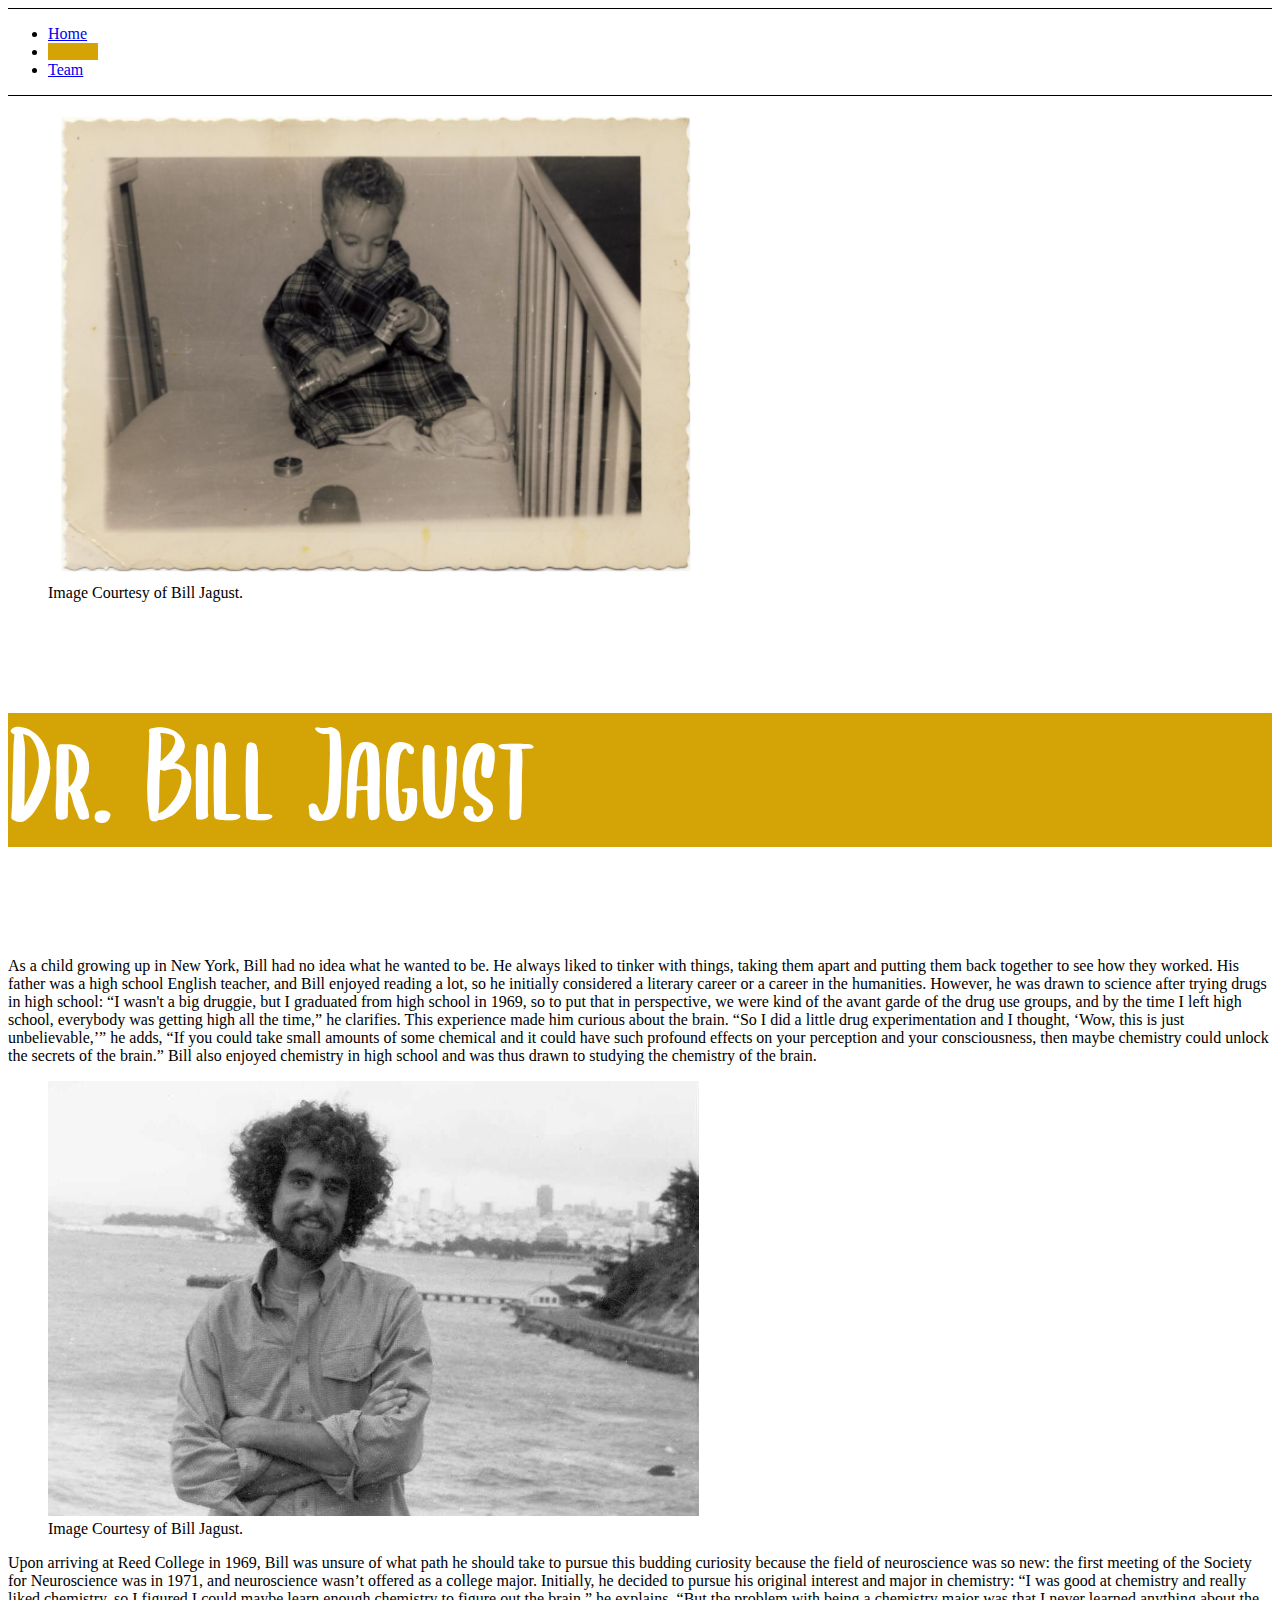
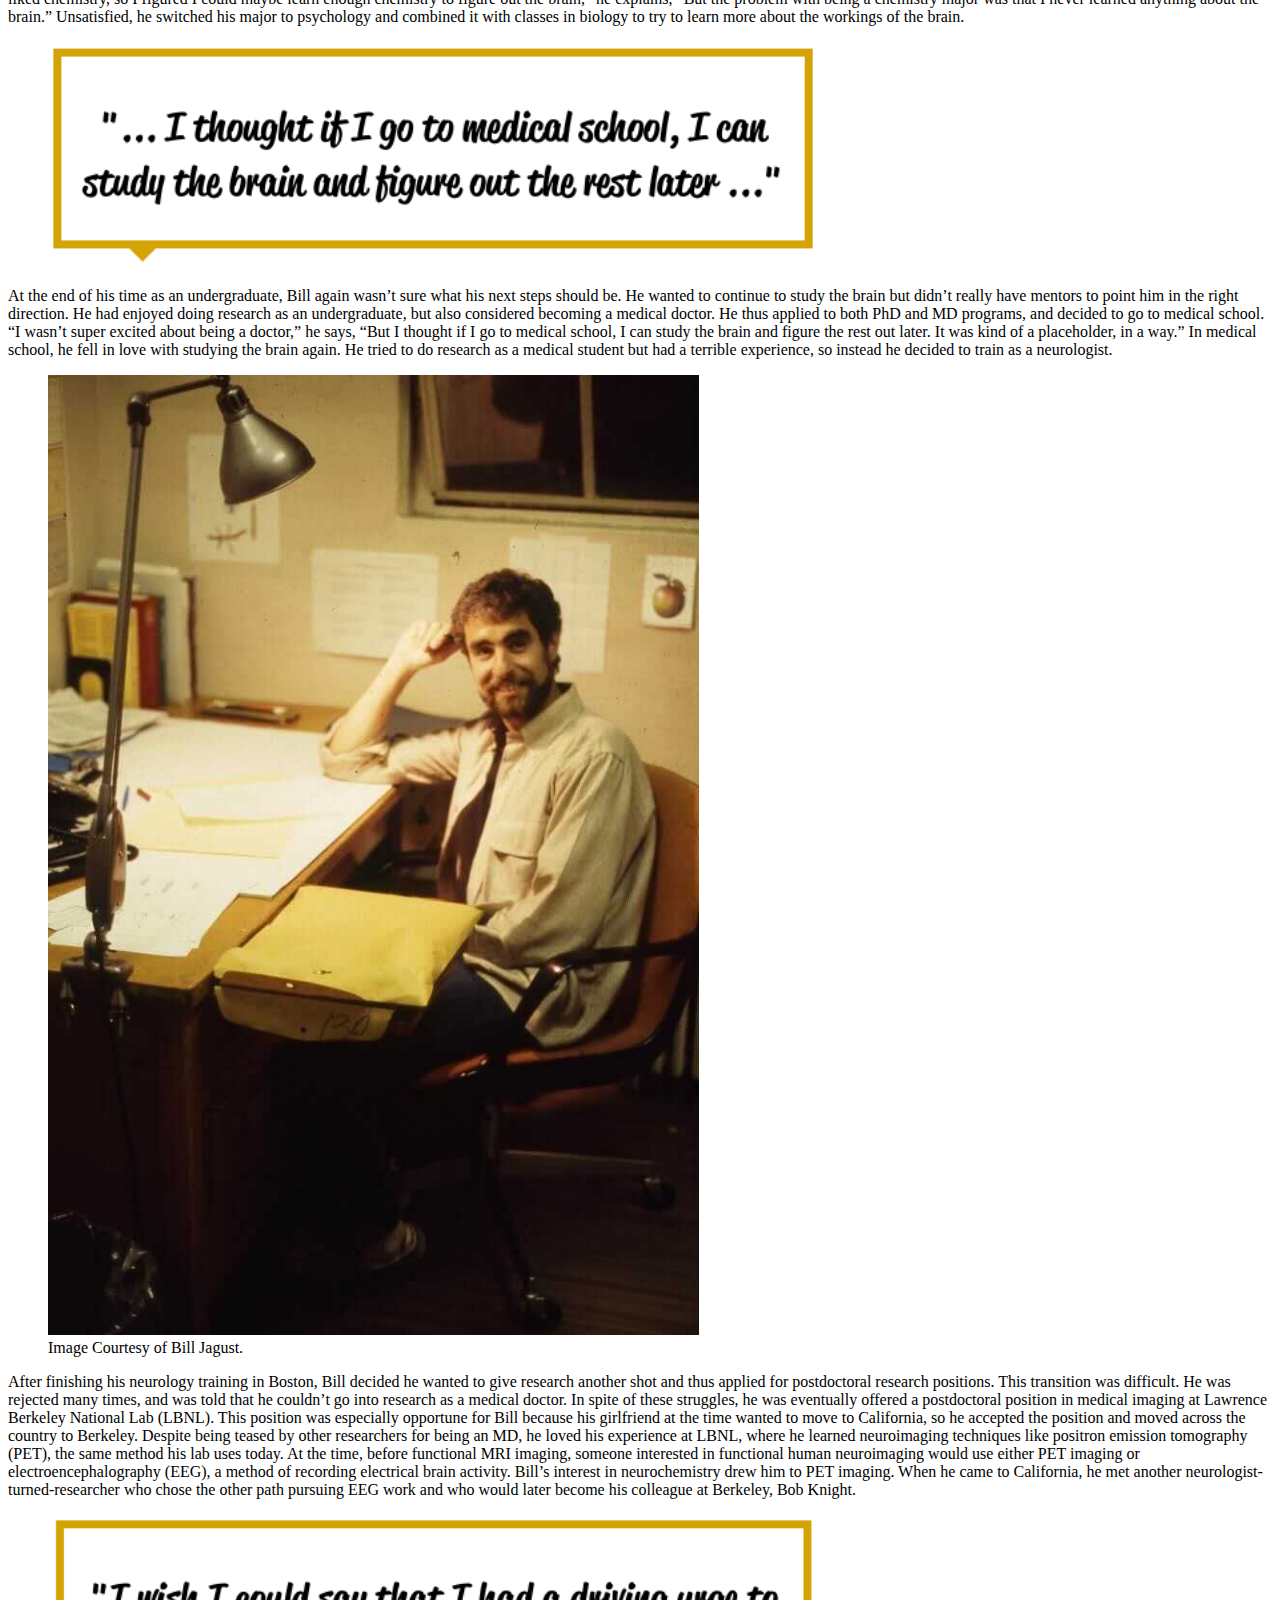
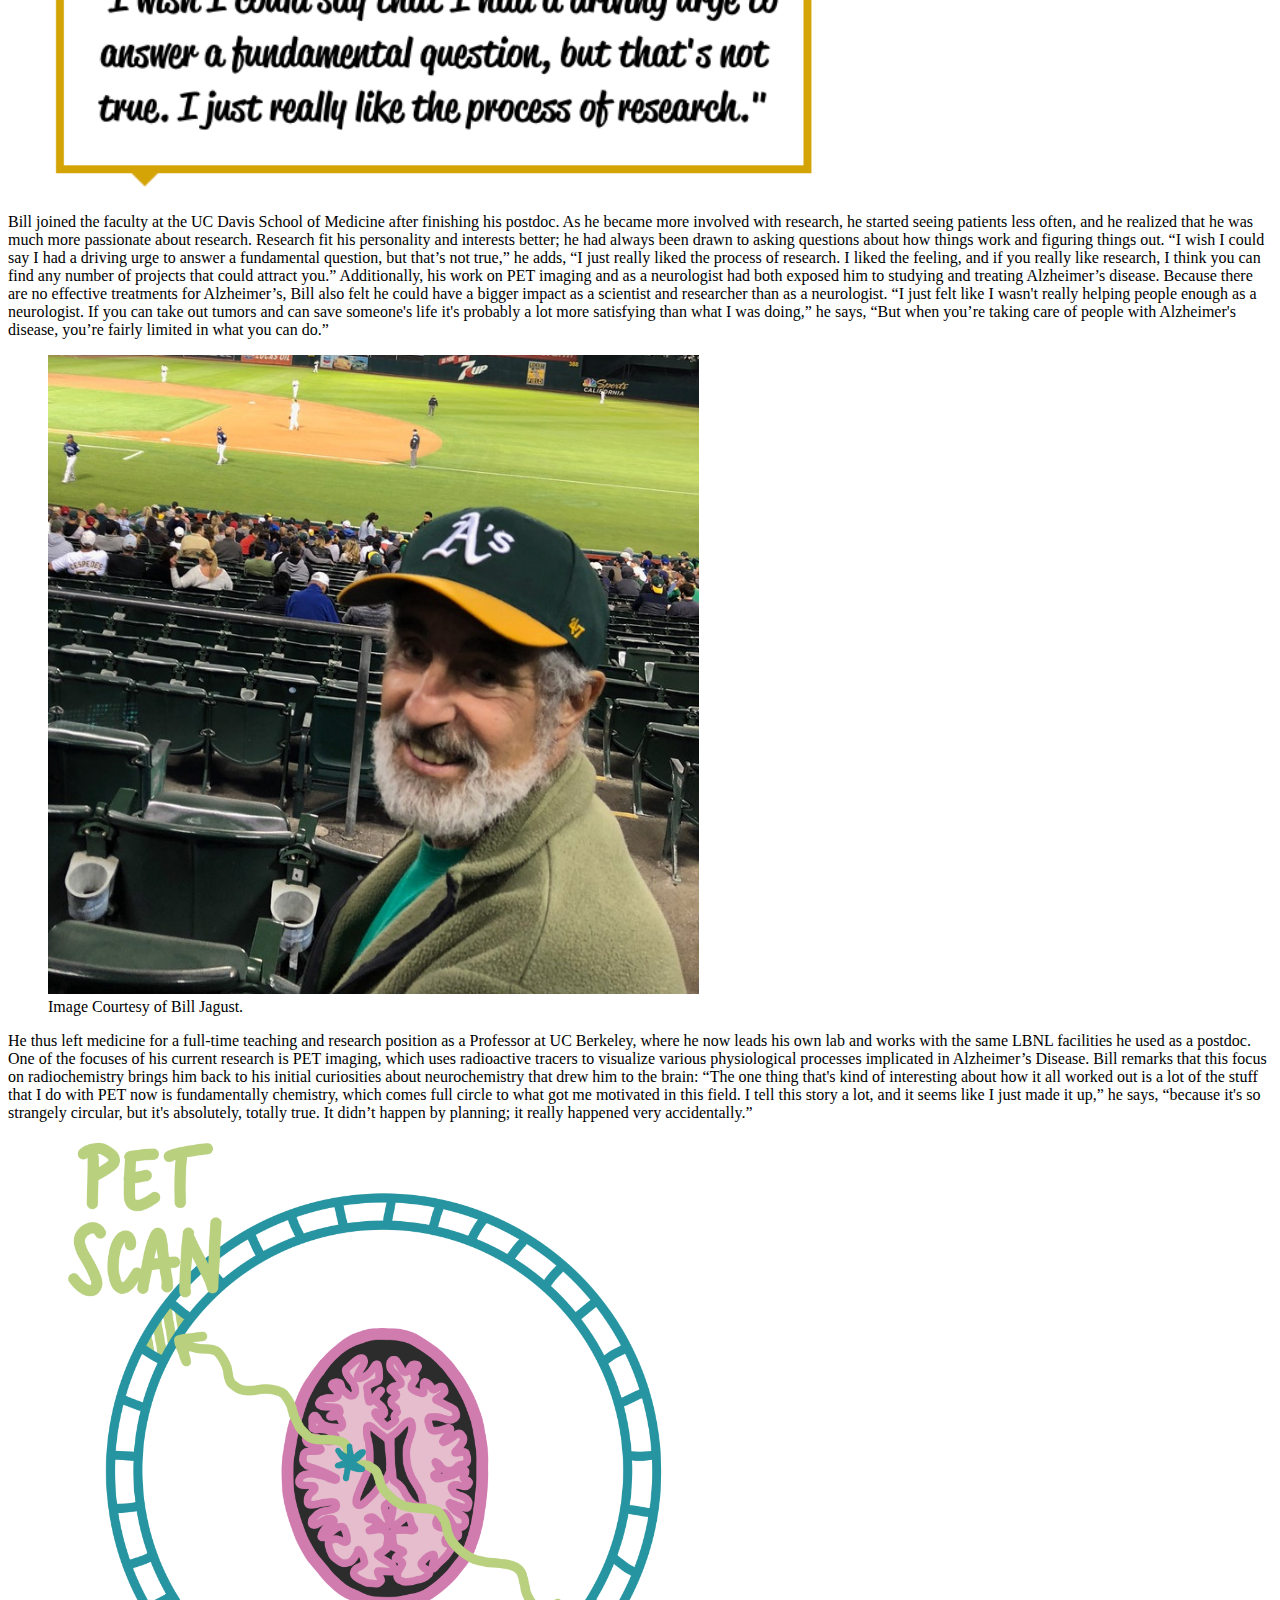
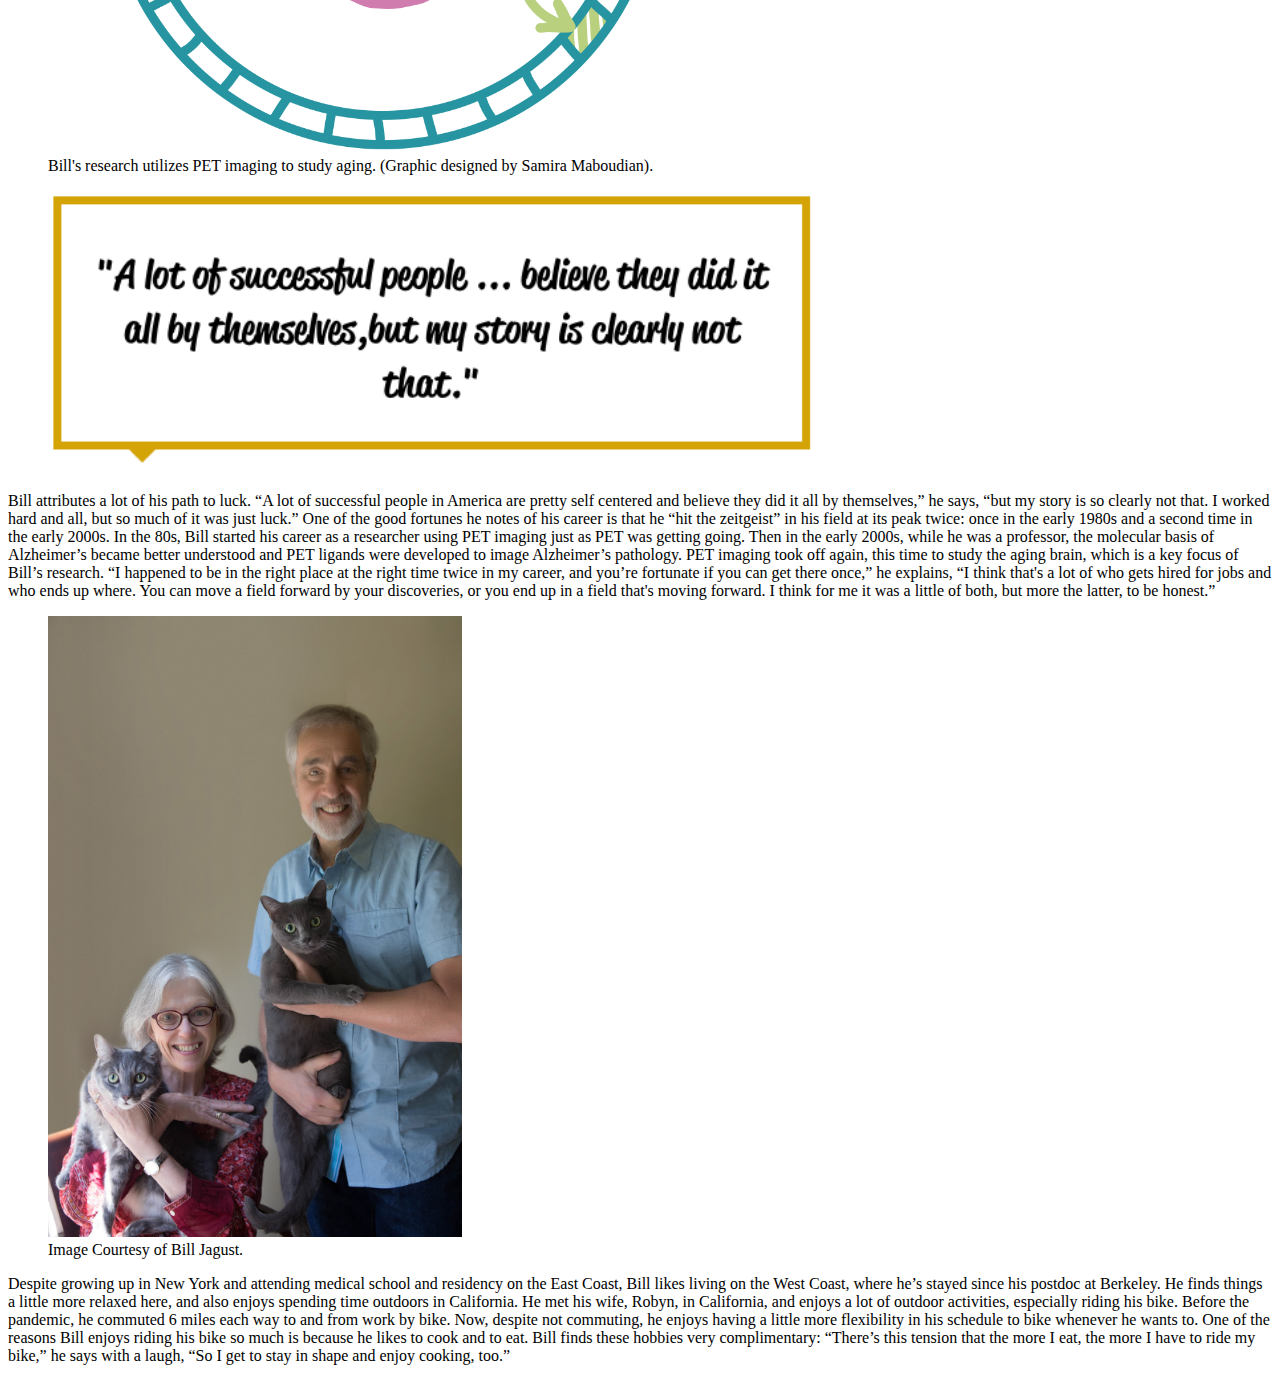
<file: profiles_/profile_jagust.html>
<!doctype html>
<html lang="en">
  <head>

    <!-- Required meta tags -->
    <meta charset="utf-8">
    <meta name="viewport" content="width=device-width, initial-scale=1">

    <!-- Bootstrap CSS -->
    <link href="https://cdn.jsdelivr.net/npm/bootstrap@5.0.0-beta1/dist/css/bootstrap.min.css" rel="stylesheet" integrity="sha384-giJF6kkoqNQ00vy+HMDP7azOuL0xtbfIcaT9wjKHr8RbDVddVHyTfAAsrekwKmP1" crossorigin="anonymous">
    <link rel="stylesheet" href="../styles.css">
    <title>Dr. Bill Jagust</title>
  </head>
  <body>

    <div class="containter mt-5">
      <div class="bar"></div>
      <ul class="nav nav-pills nav-fill">
        <li class="nav-item">
          <a class="nav-link text-secondary" href="../index.html">Home</a>
        </li>
        <li class="nav-item">
          <a class="nav-link text-white jagust" aria-current="page" href="../profiles.html">Profiles</a>
        </li>
        <li class="nav-item">
          <a class="nav-link text-secondary" href="../team.html">Team</a>
        </li>
      </ul>
      <div class="bar"></div>
    </div>
    <!--Cards-->
    <!-- Optional JavaScript; choose one of the two! -->
    <div class="containter mt-5">
      <div class="card border-primary border-0 w-75 mx-auto">
        <figure class="text-center">
          <img src="../Pictures/Jagust/jagust_header.png" class="figure-img img-fluid rounded" alt="..." width="55%">
          <figcaption class="figure-caption">Image Courtesy of Bill Jagust.</figcaption>
        </figure>
      </div>
    </div>

    <div class="header-card jagust">
      <h2 class="text-center">Dr. Bill Jagust </h2>
    </div>

    <div class="containter mt-5">
      <div class="card border-primary border-0 w-75 mx-auto">
        <div class="card-body">

          <p class="card-text fs-5">As a child growing up in New York, Bill had no idea what he wanted to be. He always liked to tinker with things, taking them apart and putting them back together to see how they worked. His father was a high school English teacher, and Bill enjoyed reading a lot, so he initially considered a literary career or a career in the humanities. However, he was drawn to science after trying drugs in high school: “I wasn't a big druggie, but I graduated from high school in 1969, so to put that in perspective, we were kind of the avant garde of the drug use groups, and by the time I left high school, everybody was getting high all the time,” he clarifies. This experience made him curious about the brain. “So I did a little drug experimentation and I thought, ‘Wow, this is just unbelievable,’” he adds, “If you could take small amounts of some chemical and it could have such profound effects on your perception and your consciousness, then maybe chemistry could unlock the secrets of the brain.” Bill also enjoyed chemistry in high school and was thus drawn to studying the chemistry of the brain. </p>

          <figure class="text-center">
            <img src="../Pictures/Jagust/bill_2.jpg" class="figure-img img-fluid rounded" alt="..." width="55%">
            <figcaption class="figure-caption">Image Courtesy of Bill Jagust.</figcaption>
          </figure>


          <p class="card-text fs-5">Upon arriving at Reed College in 1969, Bill was unsure of what path he should take to pursue this budding curiosity because the field of neuroscience was so new: the first meeting of the Society for Neuroscience was in 1971, and neuroscience wasn’t offered as a college major. Initially, he decided to pursue his original interest and major in chemistry: “I was good at chemistry and really liked chemistry, so I figured I could maybe learn enough chemistry to figure out the brain,” he explains, “But the problem with being a chemistry major was that I never learned anything about the brain.” Unsatisfied, he switched his major to psychology and combined it with classes in biology to try to learn more about the workings of the brain. </p>

          <figure class="text-center">
            <img src="../Pictures/Graphics/Quotes/Bill1.png" class="figure-img img-fluid rounded" alt="..." width="65%">
          </figure>

          <p class="card-text fs-5">At the end of his time as an undergraduate, Bill again wasn’t sure what his next steps should be. He wanted to continue to study the brain but didn’t really have mentors to point him in the right direction. He had enjoyed doing research as an undergraduate, but also considered becoming a medical doctor. He thus applied to both PhD and MD programs, and decided to go to medical school. “I wasn’t super excited about being a doctor,” he says, “But I thought if I go to medical school, I can study the brain and figure the rest out later. It was kind of a placeholder, in a way.” In medical school, he fell in love with studying the brain again. He tried to do research as a medical student but had a terrible experience, so instead he decided to train as a neurologist. </p>

          <figure class="text-center">
            <img src="../Pictures/Jagust/bill_1.jpg" class="figure-img img-fluid rounded" alt="..." width="55%">
            <figcaption class="figure-caption">Image Courtesy of Bill Jagust.</figcaption>
          </figure>

          <p class="card-text fs-5">After finishing his neurology training in Boston, Bill decided he wanted to give research another shot and thus applied for postdoctoral research positions. This transition was difficult. He was rejected many times, and was told that he couldn’t go into research as a medical doctor. In spite of these struggles, he was eventually offered a postdoctoral position in medical imaging at Lawrence Berkeley National Lab (LBNL). This position was especially opportune for Bill because his girlfriend at the time wanted to move to California, so he accepted the position and moved across the country to Berkeley. Despite being teased by other researchers for being an MD, he loved his experience at LBNL, where he learned neuroimaging techniques like positron emission tomography (PET), the same method his lab uses today. At the time, before functional MRI imaging, someone interested in functional human neuroimaging would use either PET imaging or electroencephalography (EEG), a method of recording electrical brain activity. Bill’s interest in neurochemistry drew him to PET imaging. When he came to California, he met another neurologist-turned-researcher who chose the other path pursuing EEG work and who would later become his colleague at Berkeley, Bob Knight.</p>
          
          <figure class="text-center">
            <img src="../Pictures/Graphics/Quotes/Bill2.png" class="figure-img img-fluid rounded" alt="..." width="65%">
          </figure>

          <p class="card-text fs-5">Bill joined the faculty at the UC Davis School of Medicine after finishing his postdoc. As he became more involved with research, he started seeing patients less often, and he realized that he was much more passionate about research. Research fit his personality and interests better; he had always been drawn to asking questions about how things work and figuring things out. “I wish I could say I had a driving urge to answer a fundamental question, but that’s not true,” he adds, “I just really liked the process of research. I liked the feeling, and if you really like research, I think you can find any number of projects that could attract you.” Additionally, his work on PET imaging and as a neurologist had both exposed him to studying and treating Alzheimer’s disease. Because there are no effective treatments for Alzheimer’s, Bill also felt he could have a bigger impact as a scientist and researcher than as a neurologist. “I just felt like I wasn't really helping people enough as a neurologist. If you can take out tumors and can save someone's life it's probably a lot more satisfying than what I was doing,” he says, “But when you’re taking care of people with Alzheimer's disease, you’re fairly limited in what you can do.”</p>

          <figure class="text-center">
            <img src="../Pictures/Jagust/jagust_ballgame.jpeg" class="figure-img img-fluid rounded" alt="..." width="55%">
            <figcaption class="figure-caption">Image Courtesy of Bill Jagust.</figcaption>
          </figure>

          <p class="card-text fs-5">He thus left medicine for a full-time teaching and research position as a Professor at UC Berkeley, where he now leads his own lab and works with the same LBNL facilities he used as a postdoc. One of the focuses of his current research is PET imaging, which uses radioactive tracers to visualize various physiological processes implicated in Alzheimer’s Disease. Bill remarks that this focus on radiochemistry brings him back to his initial curiosities about neurochemistry that drew him to the brain: “The one thing that's kind of interesting about how it all worked out is a lot of the stuff that I do with PET now is fundamentally chemistry, which comes full circle to what got me motivated in this field. I tell this story a lot, and it seems like I just made it up,” he says, “because it's so strangely circular, but it's absolutely, totally true. It didn’t happen by planning; it really happened very accidentally.” </p>

          <figure class="text-center">
            <img src="../Pictures/Jagust/PETScan.png" class="figure-img img-fluid rounded" alt="..." width="55%">
            <figcaption class="figure-caption">Bill's research utilizes PET imaging to study aging. (Graphic designed by Samira Maboudian).</figcaption>
          </figure>
          
          <figure class="text-center">
            <img src="../Pictures/Graphics/Quotes/Bill3.png" class="figure-img img-fluid rounded" alt="..." width="65%">
          </figure>

          <p class="card-text fs-5">Bill attributes a lot of his path to luck. “A lot of successful people in America are pretty self centered and believe they did it all by themselves,” he says, “but my story is so clearly not that. I worked hard and all, but so much of it was just luck.” One of the good fortunes he notes of his career is that he “hit the zeitgeist” in his field at its peak twice: once in the early 1980s and a second time in the early 2000s. In the 80s, Bill started his career as a researcher using PET imaging just as PET was getting going. Then in the early 2000s, while he was a professor, the molecular basis of Alzheimer’s became better understood and PET ligands were developed to image Alzheimer’s pathology. PET imaging took off again, this time to study the aging brain, which is a key focus of Bill’s research. “I happened to be in the right place at the right time twice in my career, and you’re fortunate if you can get there once,” he explains, “I think that's a lot of who gets hired for jobs and who ends up where. You can move a field forward by your discoveries, or you end up in a field that's moving forward. I think for me it was a little of both, but more the latter, to be honest.”</p>

          <figure class="text-center">
            <img src="../Pictures/Jagust/IMG_2985.jpeg" class="figure-img img-fluid rounded" alt="..." width="35%">
            <figcaption class="figure-caption">Image Courtesy of Bill Jagust.</figcaption>
          </figure>

          <p class="card-text fs-5">Despite growing up in New York and attending medical school and residency on the East Coast, Bill likes living on the West Coast, where he’s stayed since his postdoc at Berkeley. He finds things a little more relaxed here, and also enjoys spending time outdoors in California. He met his wife, Robyn, in California, and enjoys a lot of outdoor activities, especially riding his bike. Before the pandemic, he commuted 6 miles each way to and from work by bike. Now, despite not commuting, he enjoys having a little more flexibility in his schedule to bike whenever he wants to. One of the reasons Bill enjoys riding his bike so much is because he likes to cook and to eat. Bill finds these hobbies very complimentary: “There’s this tension that the more I eat, the more I have to ride my bike,” he says with a laugh, “So I get to stay in shape and enjoy cooking, too.”</p>

        </div>
      </div>
    </div>
    <!-- Option 1: Bootstrap Bundle with Popper -->
    <script src="https://cdn.jsdelivr.net/npm/bootstrap@5.0.0-beta1/dist/js/bootstrap.bundle.min.js" integrity="sha384-ygbV9kiqUc6oa4msXn9868pTtWMgiQaeYH7/t7LECLbyPA2x65Kgf80OJFdroafW" crossorigin="anonymous"></script>

    <!-- Option 2: Separate Popper and Bootstrap JS -->
    <!--
    <script src="https://cdn.jsdelivr.net/npm/@popperjs/core@2.5.4/dist/umd/popper.min.js" integrity="sha384-q2kxQ16AaE6UbzuKqyBE9/u/KzioAlnx2maXQHiDX9d4/zp8Ok3f+M7DPm+Ib6IU" crossorigin="anonymous"></script>
    <script src="https://cdn.jsdelivr.net/npm/bootstrap@5.0.0-beta1/dist/js/bootstrap.min.js" integrity="sha384-pQQkAEnwaBkjpqZ8RU1fF1AKtTcHJwFl3pblpTlHXybJjHpMYo79HY3hIi4NKxyj" crossorigin="anonymous"></script>
    -->
  </body>
</html>
</file>
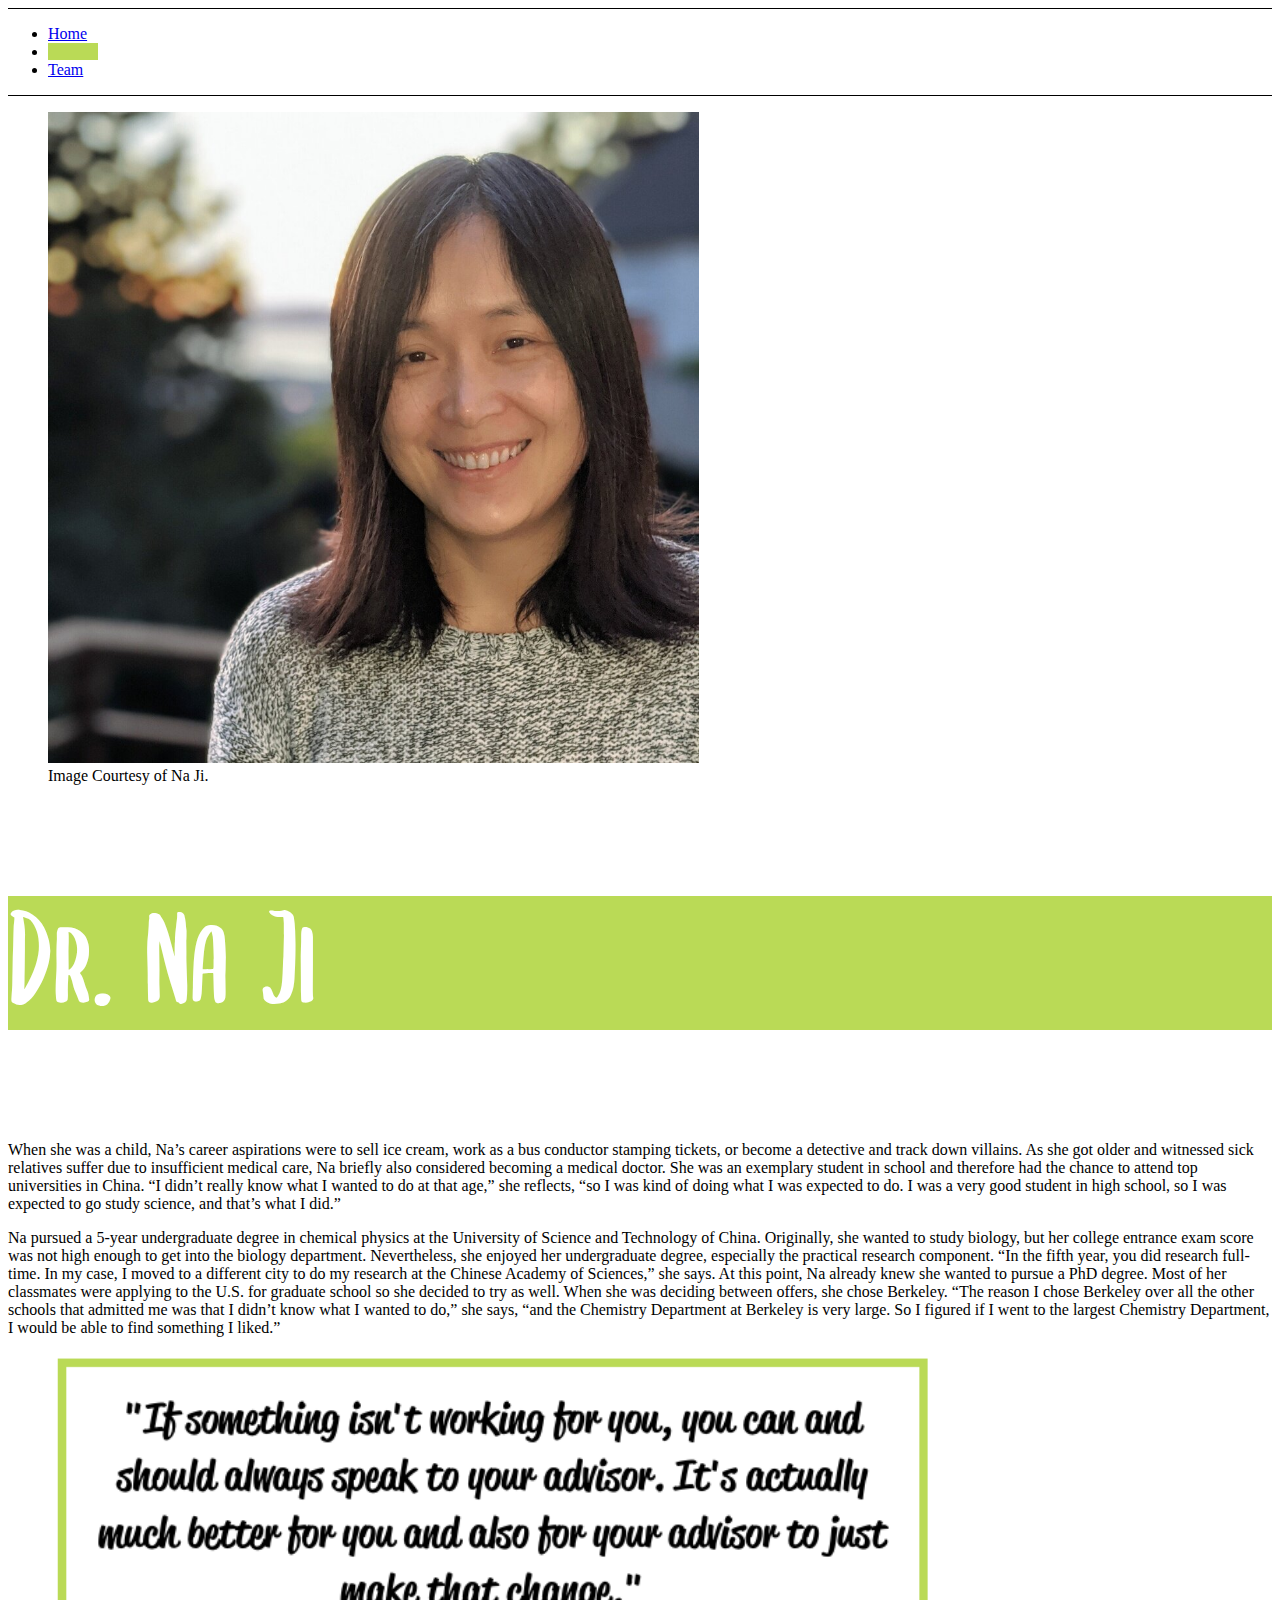
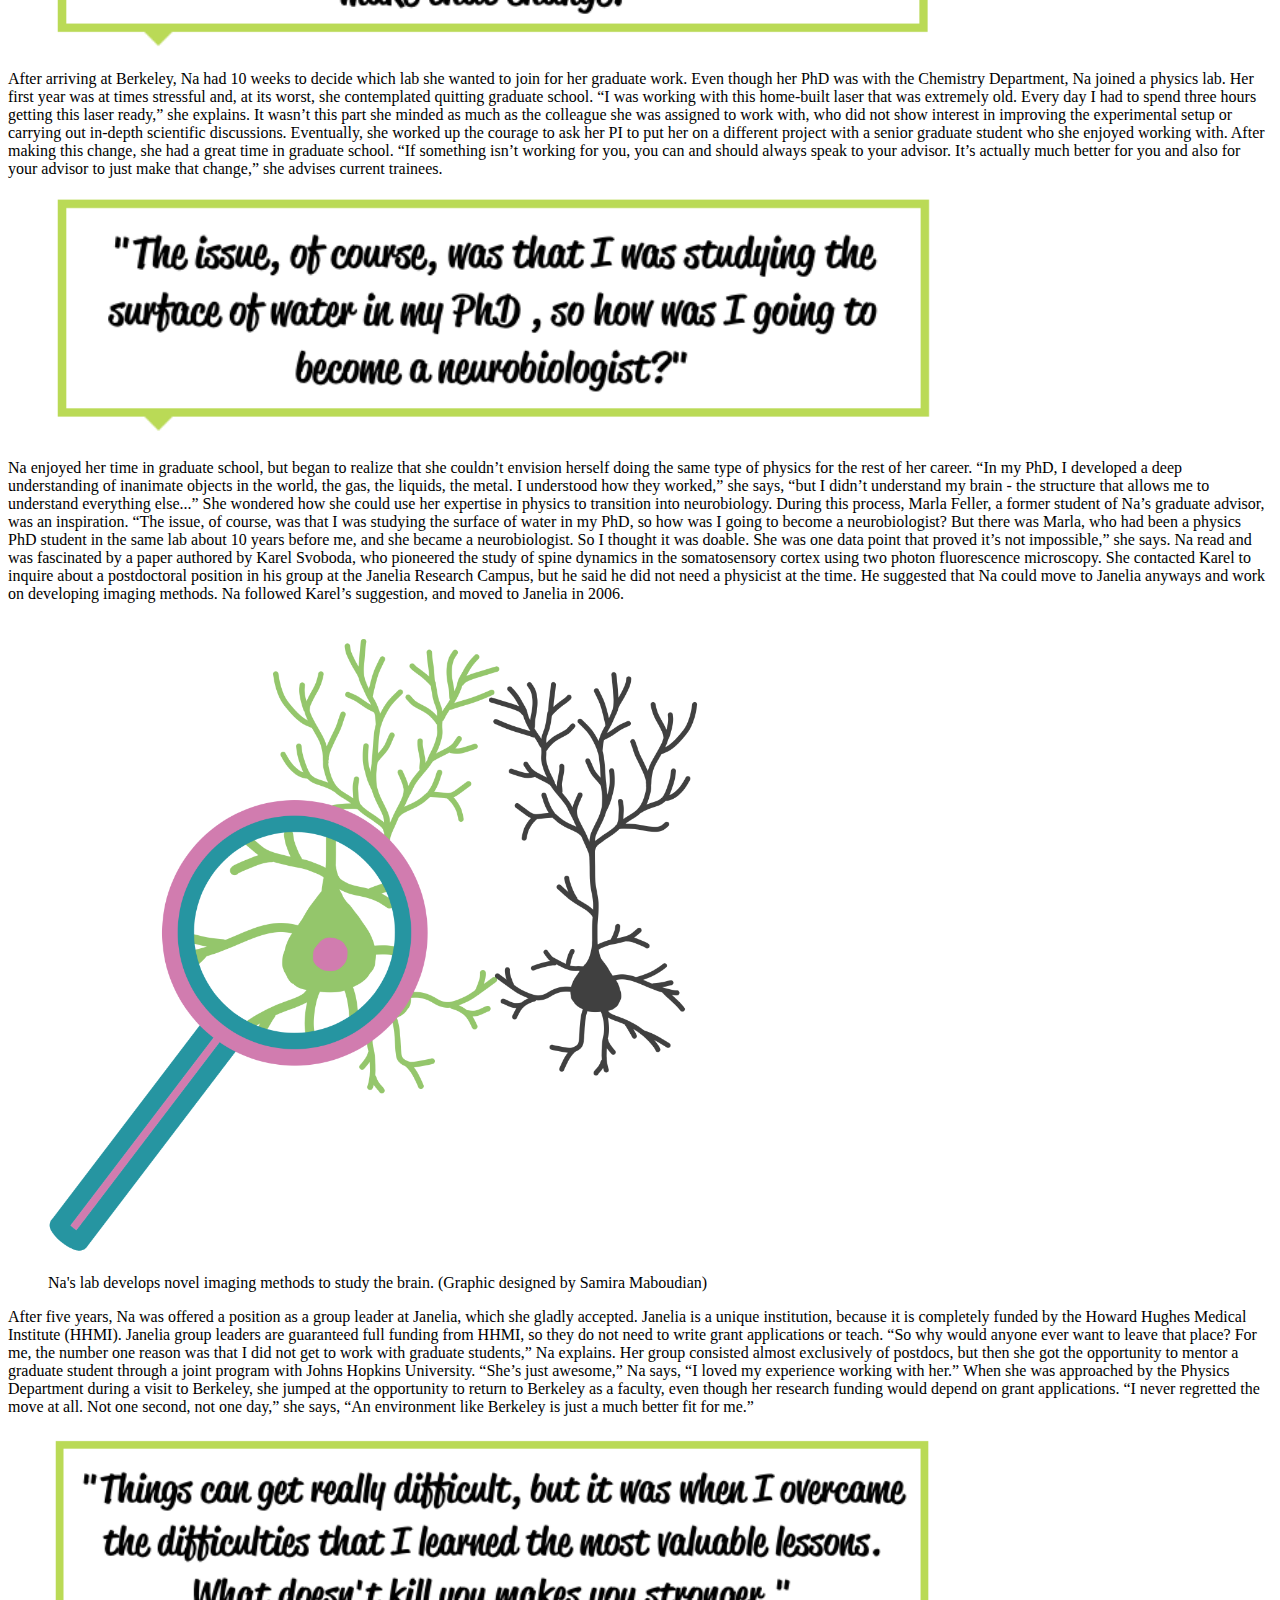
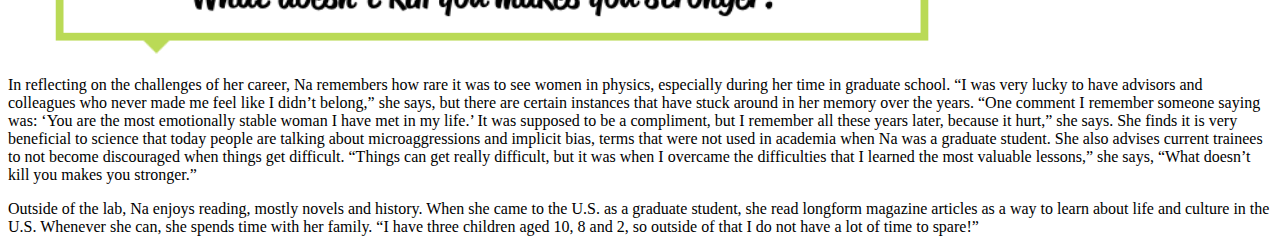
<file: profiles_/profile_ji.html>
<!doctype html>
<html lang="en">
  <head>

    <!-- Required meta tags -->
    <meta charset="utf-8">
    <meta name="viewport" content="width=device-width, initial-scale=1">

    <!-- Bootstrap CSS -->
    <link href="https://cdn.jsdelivr.net/npm/bootstrap@5.0.0-beta1/dist/css/bootstrap.min.css" rel="stylesheet" integrity="sha384-giJF6kkoqNQ00vy+HMDP7azOuL0xtbfIcaT9wjKHr8RbDVddVHyTfAAsrekwKmP1" crossorigin="anonymous">
    <link rel="stylesheet" href="../styles.css">
    <title>Dr. Joni Wallis</title>
  </head>
  <body>
    <div class="containter mt-5">
      <div class="bar"></div>
      <ul class="nav nav-pills nav-fill">
        <li class="nav-item">
          <a class="nav-link text-secondary" href="../index.html">Home</a>
        </li>
        <li class="nav-item">
          <a class="nav-link text-white ji" aria-current="page" href="../profiles.html">Profiles</a>
        </li>
        <li class="nav-item">
          <a class="nav-link text-secondary" href="../team.html">Team</a>
        </li>
      </ul>
      <div class="bar"></div>
    </div>
    <!--Cards-->
    <!-- Optional JavaScript; choose one of the two! -->
    <div class="containter mt-5">
      <div class="card border-primary border-0 w-75 mx-auto">
        <figure class="text-center">
          <img src="../Pictures/Ji/NaJi.jpg" class="figure-img img-fluid rounded" alt="..." width="55%">
          <figcaption class="figure-caption">Image Courtesy of Na Ji.</figcaption>
        </figure>
      </div>
    </div>

    <div class="header-card ji">
      <h2 class="text-center">Dr. Na Ji </h2>
    </div>

    <div class="containter mt-5">
      <div class="card border-primary border-0 w-75 mx-auto">
        <div class="card-body">

          <p class="card-text fs-5"> When she was a child, Na’s career aspirations were to sell ice cream, work as a bus conductor stamping tickets, or become a detective and track down villains. As she got older and witnessed sick relatives suffer due to insufficient medical care, Na briefly also considered becoming a medical doctor. She was an exemplary student in school and therefore had the chance to attend top universities in China. “I didn’t really know what I wanted to do at that age,” she reflects, “so I was kind of doing what I was expected to do. I was a very good student in high school, so I was expected to go study science, and that’s what I did.”</p>

          <p class="card-text fs-5"> Na pursued a 5-year undergraduate degree in chemical physics at the University of Science and Technology of China. Originally, she wanted to study biology, but her college entrance exam score was not high enough to get into the biology department. Nevertheless, she enjoyed her undergraduate degree, especially the practical research component. “In the fifth year, you did research full-time. In my case, I moved to a different city to do my research at the Chinese Academy of Sciences,” she says. At this point, Na already knew she wanted to pursue a PhD degree. Most of her classmates were applying to the U.S. for graduate school so she decided to try as well. When she was deciding between offers, she chose Berkeley. “The reason I chose Berkeley over all the other schools that admitted me was that I didn’t know what I wanted to do,” she says, “and the Chemistry Department at Berkeley is very large. So I figured if I went to the largest Chemistry Department, I would be able to find something I liked.”</p>

          <figure class="text-center">
            <img src="../Pictures/Graphics/Quotes/Na1.png" class="figure-img img-fluid rounded" alt="..." width="75%">
          </figure>

          <p class="card-text fs-5"> After arriving at Berkeley, Na had 10 weeks to decide which lab she wanted to join for her graduate work. Even though her PhD was with the Chemistry Department, Na joined a physics lab. Her first year was at times stressful and, at its worst, she contemplated quitting graduate school. “I was working with this home-built laser that was extremely old. Every day I had to spend three hours getting this laser ready,” she explains. It wasn’t this part she minded as much as the colleague she was assigned to work with, who did not show interest in improving the experimental setup or carrying out in-depth scientific discussions. Eventually, she worked up the courage to ask her PI to put her on a different project with a senior graduate student who she enjoyed working with. After making this change, she had a great time in graduate school. “If something isn’t working for you, you can and should always speak to your advisor. It’s actually much better for you and also for your advisor to just make that change,” she advises current trainees. </p>

          <figure class="text-center">
            <img src="../Pictures/Graphics/Quotes/Na2.png" class="figure-img img-fluid rounded" alt="..." width="75%">
          </figure>

          <p class="card-text fs-5"> Na enjoyed her time in graduate school, but began to realize that she couldn’t envision herself doing the same type of physics for the rest of her career. “In my PhD, I developed a deep understanding of inanimate objects in the world, the gas, the liquids, the metal. I understood how they worked,” she says, “but I didn’t understand my brain - the structure that allows me to understand everything else...” She wondered how she could use her expertise in physics to transition into neurobiology. During this process, Marla Feller, a former student of Na’s graduate advisor, was an inspiration. “The issue, of course, was that I was studying the surface of water in my PhD, so how was I going to become a neurobiologist? But there was Marla, who had been a physics PhD student in the same lab about 10 years before me, and she became a neurobiologist. So I thought it was doable. She was one data point that proved it’s not impossible,” she says. Na read and was fascinated by a paper authored by Karel Svoboda, who pioneered the study of spine dynamics in the somatosensory cortex using two photon fluorescence microscopy. She contacted Karel to inquire about a postdoctoral position in his group at the Janelia Research Campus, but he said he did not need a physicist at the time. He suggested that Na could move to Janelia anyways and work on developing imaging methods. Na followed Karel’s suggestion, and moved to Janelia in 2006. </p>

          <figure class="text-center">
            <img src="../Pictures/Ji/Na - imaging.png" class="figure-img img-fluid rounded" alt="..." width="55%">
            <figcaption class="figure-caption">Na's lab develops novel imaging methods to study the brain. (Graphic designed by Samira Maboudian)</figcaption>
          </figure>

          <p class="card-text fs-5"> After five years, Na was offered a position as a group leader at Janelia, which she gladly accepted. Janelia is a unique institution, because it is completely funded by the Howard Hughes Medical Institute (HHMI). Janelia group leaders are guaranteed full funding from HHMI, so they do not need to write grant applications or teach. “So why would anyone ever want to leave that place? For me, the number one reason was that I did not get to work with graduate students,” Na explains. Her group consisted almost exclusively of postdocs, but then she got the opportunity to mentor a graduate student through a joint program with Johns Hopkins University. “She’s just awesome,” Na says, “I loved my experience working with her.” When she was approached by the Physics Department during a visit to Berkeley, she jumped at the opportunity to return to Berkeley as a faculty, even though her research funding would depend on grant applications. “I never regretted the move at all. Not one second, not one day,” she says, “An environment like Berkeley is just a much better fit for me.”</p>

          <figure class="text-center">
            <img src="../Pictures/Graphics/Quotes/Na3.png" class="figure-img img-fluid rounded" alt="..." width="75%">
          </figure>

          <p class="card-text fs-5"> In reflecting on the challenges of her career, Na remembers how rare it was to see women in physics, especially during her time in graduate school. “I was very lucky to have advisors and colleagues who never made me feel like I didn’t belong,” she says, but there are certain instances that have stuck around in her memory over the years. “One comment I remember someone saying was: ‘You are the most emotionally stable woman I have met in my life.’ It was supposed to be a compliment, but I remember all these years later, because it hurt,” she says. She finds it is very beneficial to science that today people are talking about microaggressions and implicit bias, terms that were not used in academia when Na was a graduate student. She also advises current trainees to not become discouraged when things get difficult. “Things can get really difficult, but it was when I overcame the difficulties that I learned the most valuable lessons,” she says, “What doesn’t kill you makes you stronger.”</p>

          <p class="card-text fs-5"> Outside of the lab, Na enjoys reading, mostly novels and history. When she came to the U.S. as a graduate student, she read longform magazine articles as a way to learn about life and culture in the U.S. Whenever she can, she spends time with her family. “I have three children aged 10, 8 and 2, so outside of that I do not have a lot of time to spare!” </p>





        </div>
      </div>
    </div>
    <!-- Option 1: Bootstrap Bundle with Popper -->
    <script src="https://cdn.jsdelivr.net/npm/bootstrap@5.0.0-beta1/dist/js/bootstrap.bundle.min.js" integrity="sha384-ygbV9kiqUc6oa4msXn9868pTtWMgiQaeYH7/t7LECLbyPA2x65Kgf80OJFdroafW" crossorigin="anonymous"></script>

    <!-- Option 2: Separate Popper and Bootstrap JS -->
    <!--
    <script src="https://cdn.jsdelivr.net/npm/@popperjs/core@2.5.4/dist/umd/popper.min.js" integrity="sha384-q2kxQ16AaE6UbzuKqyBE9/u/KzioAlnx2maXQHiDX9d4/zp8Ok3f+M7DPm+Ib6IU" crossorigin="anonymous"></script>
    <script src="https://cdn.jsdelivr.net/npm/bootstrap@5.0.0-beta1/dist/js/bootstrap.min.js" integrity="sha384-pQQkAEnwaBkjpqZ8RU1fF1AKtTcHJwFl3pblpTlHXybJjHpMYo79HY3hIi4NKxyj" crossorigin="anonymous"></script>
    -->
  </body>
</html>
</file>
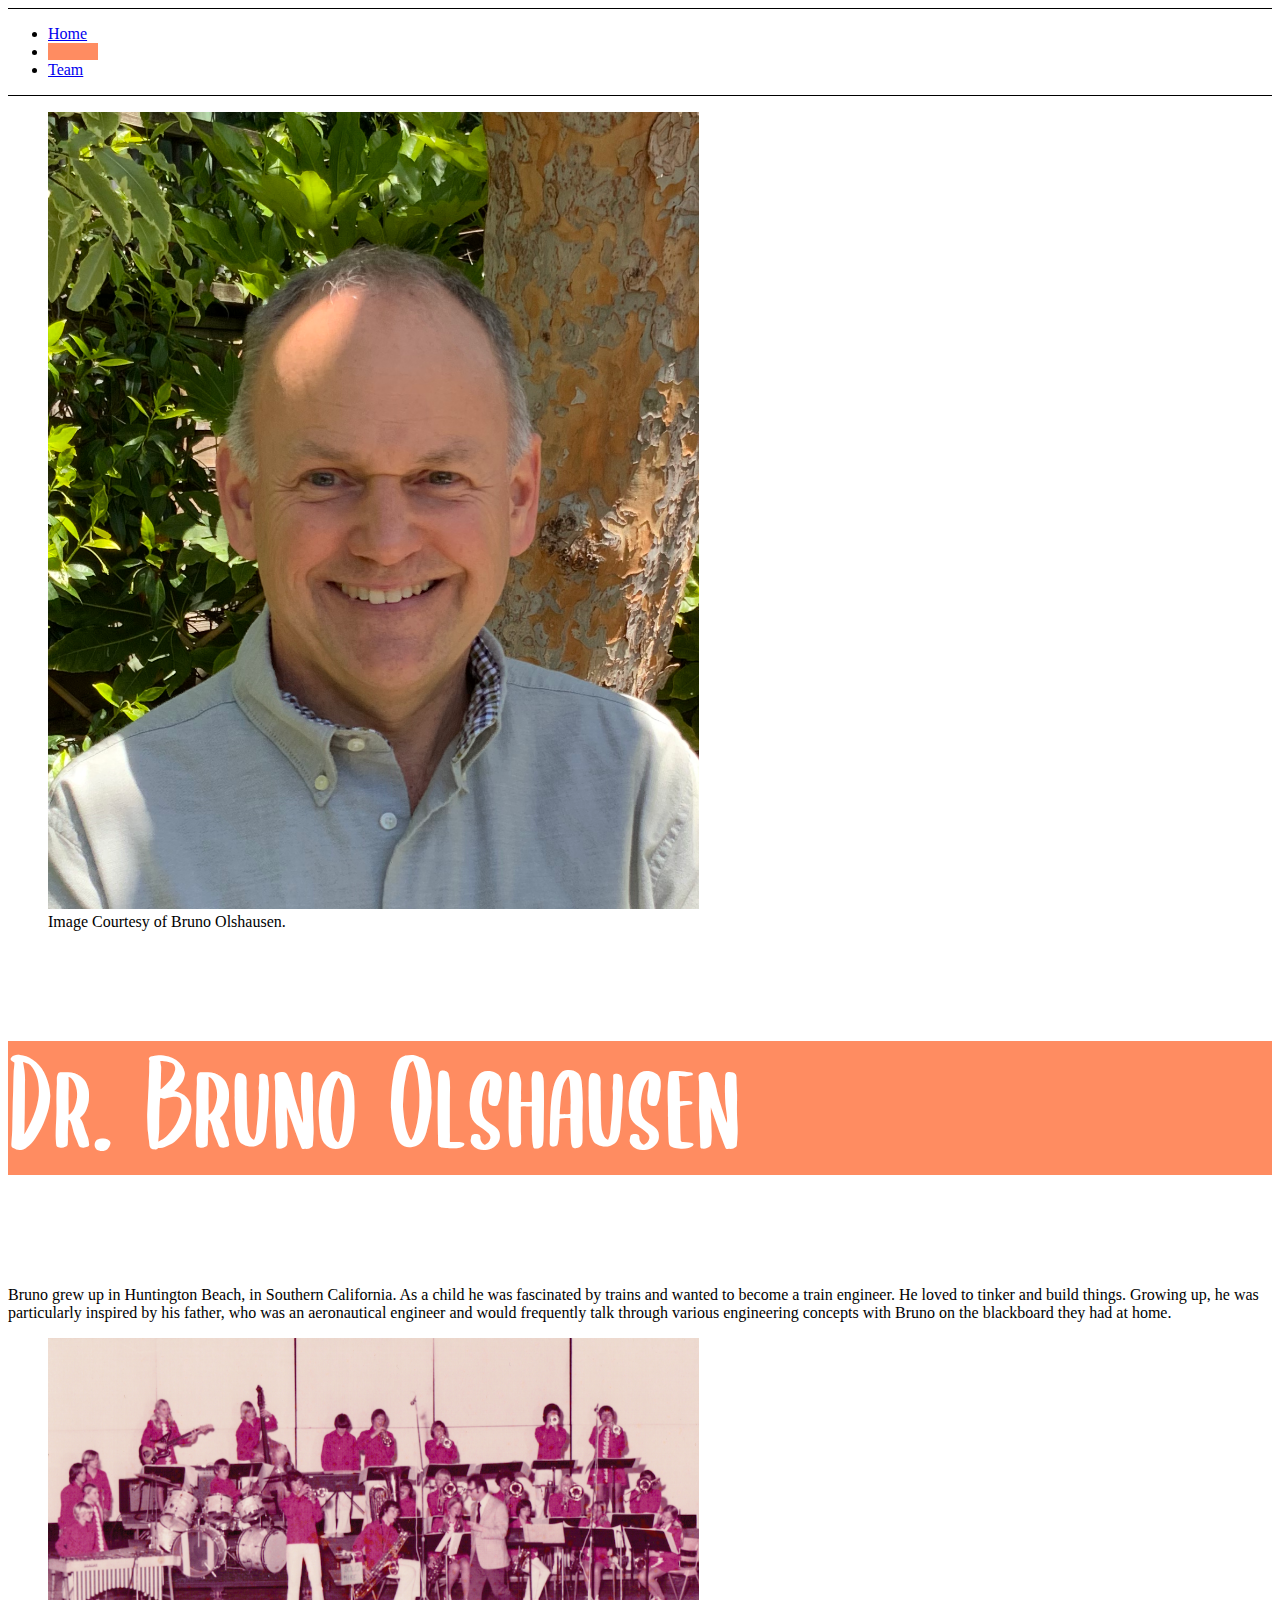
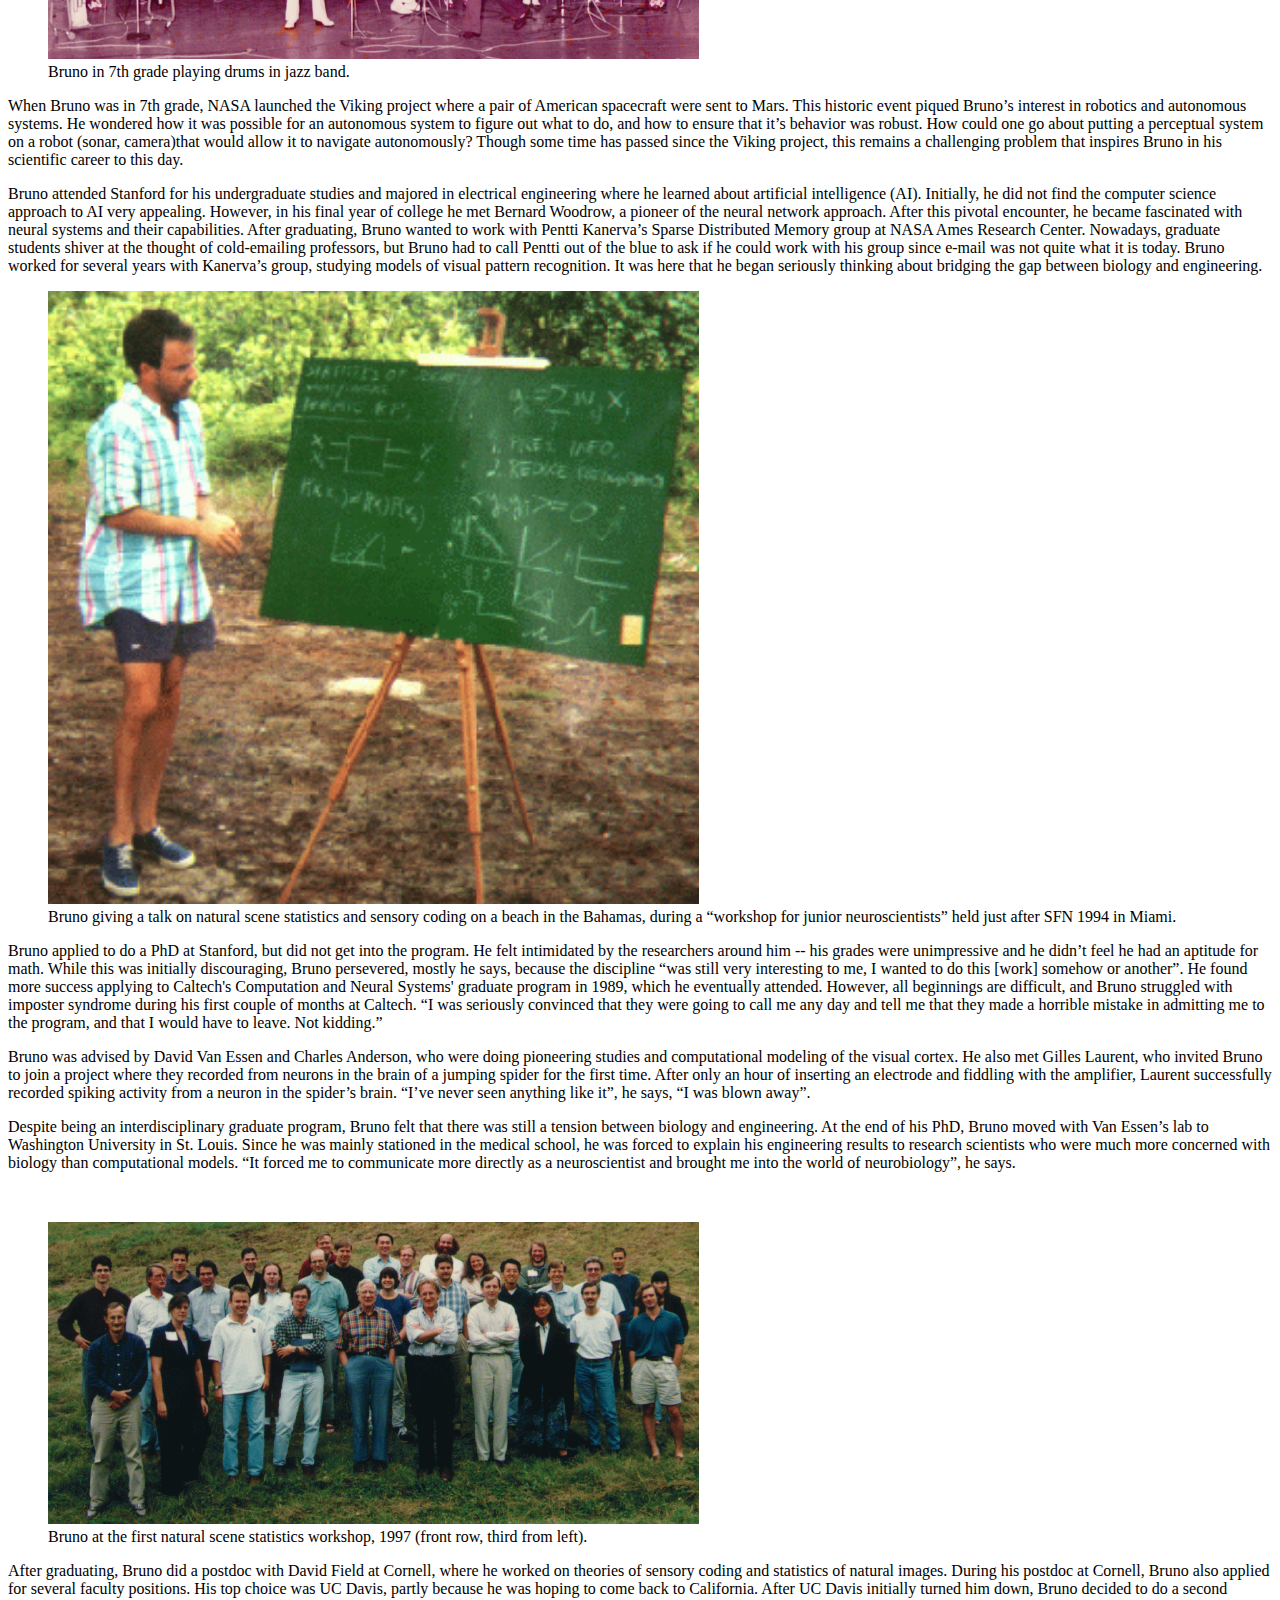
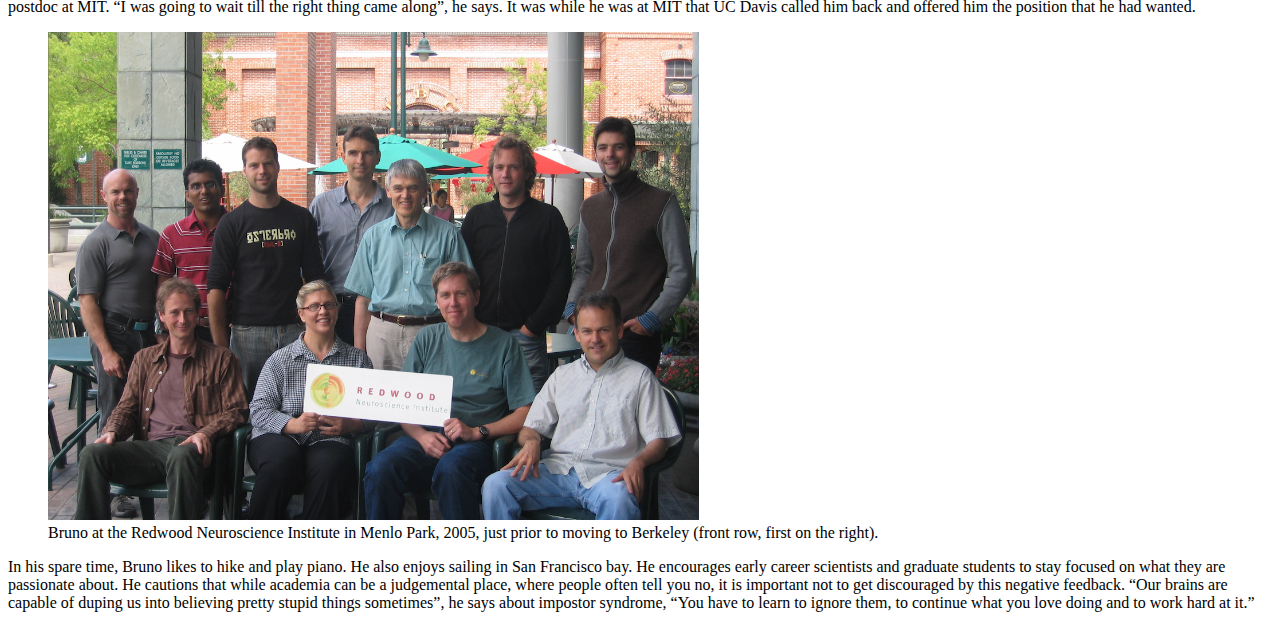
<file: profiles_/profile_olshausen.html>
<!doctype html>
<html lang="en">
  <head>

    <!-- Required meta tags -->
    <meta charset="utf-8">
    <meta name="viewport" content="width=device-width, initial-scale=1">

    <!-- Bootstrap CSS -->
    <link href="https://cdn.jsdelivr.net/npm/bootstrap@5.0.0-beta1/dist/css/bootstrap.min.css" rel="stylesheet" integrity="sha384-giJF6kkoqNQ00vy+HMDP7azOuL0xtbfIcaT9wjKHr8RbDVddVHyTfAAsrekwKmP1" crossorigin="anonymous">
    <link rel="stylesheet" href="../styles.css">
    <title>Dr. Bruno Olshausen</title>
  </head>
  <body>
    <div class="containter mt-5">
      <div class="bar"></div>
      <ul class="nav nav-pills nav-fill">
        <li class="nav-item">
          <a class="nav-link text-secondary" href="../index.html">Home</a>
        </li>
        <li class="nav-item">
          <a class="nav-link text-white olshausen" aria-current="page" href="../profiles.html">Profiles</a>
        </li>
        <li class="nav-item">
          <a class="nav-link text-secondary" href="../team.html">Team</a>
        </li>
      </ul>
      <div class="bar"></div>
    </div>
    <!--Cards-->
    <!-- Optional JavaScript; choose one of the two! -->
    <div class="containter mt-5">
      <div class="card border-primary border-0 w-75 mx-auto">
        <figure class="text-center">
          <img src="../Pictures/Olshausen/bruno-photo-crop.png" class="figure-img img-fluid rounded" alt="..." width="55%">
          <figcaption class="figure-caption">Image Courtesy of Bruno Olshausen.</figcaption>
        </figure>
      </div>
    </div>

    <div class="header-card olshausen">
      <h2 class="text-center">Dr. Bruno Olshausen </h2>
    </div>

    <div class="containter mt-5">
      <div class="card border-primary border-0 w-75 mx-auto">
        <div class="card-body">

          <p class="card-text fs-5"> Bruno grew up in Huntington Beach, in Southern California. As a child he was fascinated by trains and wanted to become a train engineer. He loved to tinker and build things. Growing up, he was particularly inspired by his father, who was an aeronautical engineer and would frequently talk through various engineering concepts with Bruno on the blackboard they had at home. </p>

          <figure class="text-center">
            <img src="../Pictures/Olshausen/bruno-jazz-band.png" class="figure-img img-fluid rounded" alt="..." width="55%">
            <figcaption class="figure-caption">Bruno in 7th grade playing drums in jazz band.</figcaption>
          </figure>

          <p class="card-text fs-5">When Bruno was in 7th grade, NASA launched the Viking project where a pair of American spacecraft were sent to Mars. This historic event piqued Bruno’s interest in robotics and autonomous systems. He wondered how it was possible for an autonomous system to figure out what to do, and how to ensure that it’s behavior was robust. How could one go about putting a perceptual system on a robot (sonar, camera)that would allow it to navigate autonomously? Though some time has passed since the Viking project, this remains a challenging problem that inspires Bruno in his scientific career to this day. </p>

          <p class="card-text fs-5">Bruno attended Stanford for his undergraduate studies and majored in electrical engineering where he learned about artificial intelligence (AI). Initially, he did not find the computer science approach to AI very appealing. However, in his final year of college he met Bernard Woodrow, a pioneer of the neural network approach. After this pivotal encounter, he became fascinated with neural systems and their capabilities. After graduating, Bruno wanted to work with Pentti Kanerva’s Sparse Distributed Memory group at NASA Ames Research Center. Nowadays, graduate students shiver at the thought of cold-emailing professors, but Bruno had to call Pentti out of the blue to ask if he could work with his group since e-mail was not quite what it is today. Bruno worked for several years with Kanerva’s group, studying models of visual pattern recognition. It was here that he began seriously thinking about bridging the gap between biology and engineering. </p>

          <figure class="text-center">
            <img src="../Pictures/Olshausen/bruno.gif" class="figure-img img-fluid rounded" alt="..." width="55%">
            <figcaption class="figure-caption"> Bruno giving a talk on natural scene statistics and sensory coding on a beach in the Bahamas, during a “workshop for junior neuroscientists” held just after SFN 1994 in Miami. </figcaption>
          </figure>

          <p class="card-text fs-5">Bruno applied to do a PhD at Stanford, but did not get into the program. He felt intimidated by the researchers around him -- his grades were unimpressive and he didn’t feel he had an aptitude for math. While this was initially discouraging, Bruno persevered, mostly he says, because the discipline “was still very interesting to me, I wanted to do this [work] somehow or another”. He found more success applying to Caltech's Computation and Neural Systems' graduate program in 1989, which he eventually attended. However, all beginnings are difficult, and Bruno struggled with imposter syndrome during his first couple of months at Caltech. “I was seriously convinced that they were going to call me any day and tell me that they made a horrible mistake in admitting me to the program, and that I would have to leave. Not kidding.” </p>

          <p class="card-text fs-5">Bruno was advised by David Van Essen and Charles Anderson, who were doing pioneering studies and computational modeling of the visual cortex. He also met Gilles Laurent, who invited Bruno to join a project where they recorded from neurons in the brain of a jumping spider for the first time. After only an hour of inserting an electrode and fiddling with the amplifier, Laurent successfully recorded spiking activity from a  neuron in the spider’s brain. “I’ve never seen anything like it”, he says, “I was blown away”.  </p>

          <p class="card-text fs-5">Despite being an interdisciplinary graduate program, Bruno felt that there was still a tension between biology and engineering. At the end of his PhD, Bruno moved with Van Essen’s lab to Washington University in St. Louis. Since he was mainly stationed in the medical school, he was forced to explain his engineering results to research scientists who were much more concerned with biology than computational models. “It forced me to communicate more directly as a neuroscientist and brought me into the world of neurobiology”, he says. </p>
​
          <figure class="text-center">
            <img src="../Pictures/Olshausen/group-photo.gif" class="figure-img img-fluid rounded" alt="..." width="55%">
            <figcaption class="figure-caption"> Bruno at the first natural scene statistics workshop, 1997 (front row, third from left). </figcaption>
          </figure>

          <p class="card-text fs-5">After graduating, Bruno did a postdoc with David Field at Cornell, where he worked on theories of sensory coding and statistics of natural images. During his postdoc at Cornell, Bruno also applied for several faculty positions. His top choice was UC Davis, partly because he was hoping to come back to California. After UC Davis initially turned him down, Bruno decided to do a second postdoc at MIT. “I was going to wait till the right thing came along”, he says. It was while he was at MIT that UC Davis called him back and offered him the position that he had wanted.</p>

          <figure class="text-center">
            <img src="../Pictures/Olshausen/rni_people.png" class="figure-img img-fluid rounded" alt="..." width="55%">
            <figcaption class="figure-caption"> Bruno at the Redwood Neuroscience Institute in Menlo Park, 2005, just prior to moving to Berkeley (front row, first on the right). </figcaption>
          </figure>

          <p class="card-text fs-5">In his spare time, Bruno likes to hike and play piano. He also enjoys sailing in San Francisco bay. He encourages early career scientists and graduate students to stay focused on what they are passionate about. He cautions that while academia can be a judgemental place, where people often tell you no, it is important not to get discouraged by this negative feedback. “Our brains are capable of duping us into believing pretty stupid things sometimes”, he says about impostor syndrome, “You have to learn to ignore them, to continue what you love doing and to work hard at it.” </p>

        </div>
      </div>
    </div>
    <!-- Option 1: Bootstrap Bundle with Popper -->
    <script src="https://cdn.jsdelivr.net/npm/bootstrap@5.0.0-beta1/dist/js/bootstrap.bundle.min.js" integrity="sha384-ygbV9kiqUc6oa4msXn9868pTtWMgiQaeYH7/t7LECLbyPA2x65Kgf80OJFdroafW" crossorigin="anonymous"></script>

    <!-- Option 2: Separate Popper and Bootstrap JS -->
    <!--
    <script src="https://cdn.jsdelivr.net/npm/@popperjs/core@2.5.4/dist/umd/popper.min.js" integrity="sha384-q2kxQ16AaE6UbzuKqyBE9/u/KzioAlnx2maXQHiDX9d4/zp8Ok3f+M7DPm+Ib6IU" crossorigin="anonymous"></script>
    <script src="https://cdn.jsdelivr.net/npm/bootstrap@5.0.0-beta1/dist/js/bootstrap.min.js" integrity="sha384-pQQkAEnwaBkjpqZ8RU1fF1AKtTcHJwFl3pblpTlHXybJjHpMYo79HY3hIi4NKxyj" crossorigin="anonymous"></script>
    -->
  </body>
</html>
</file>
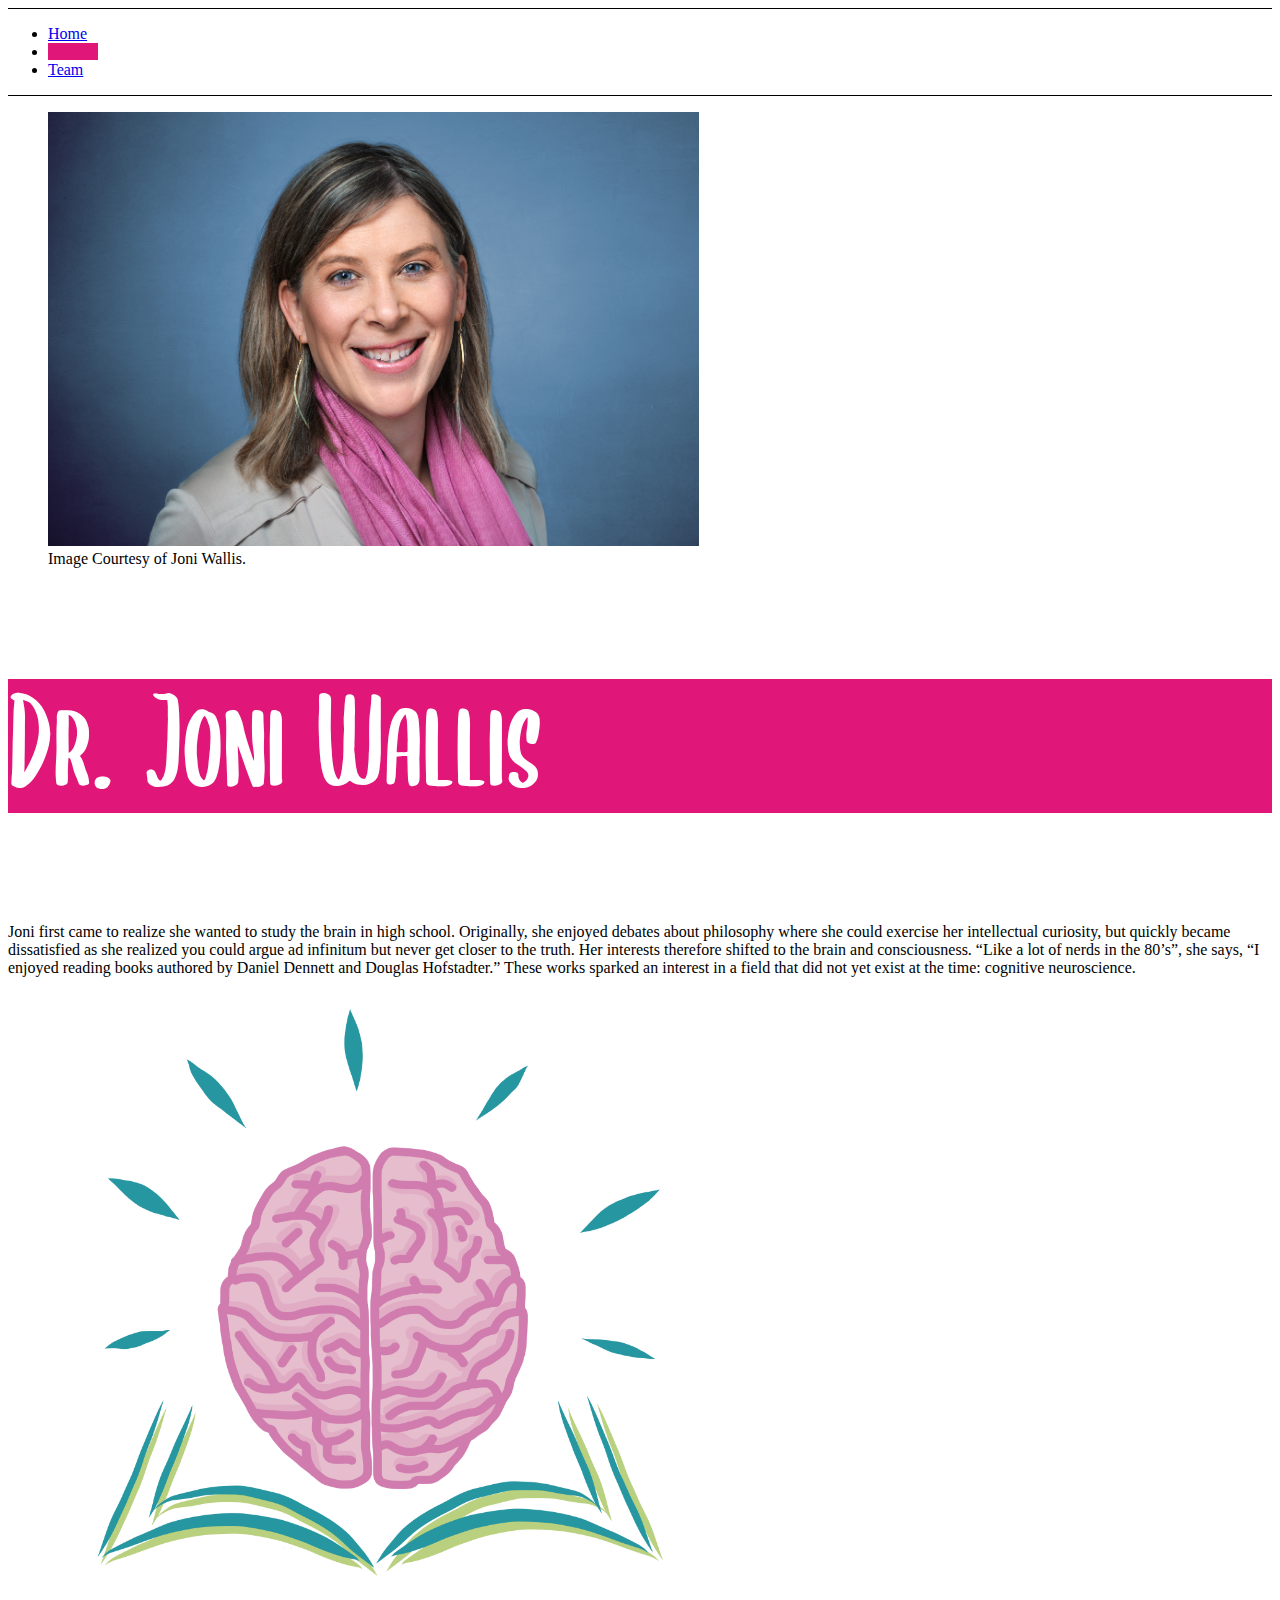
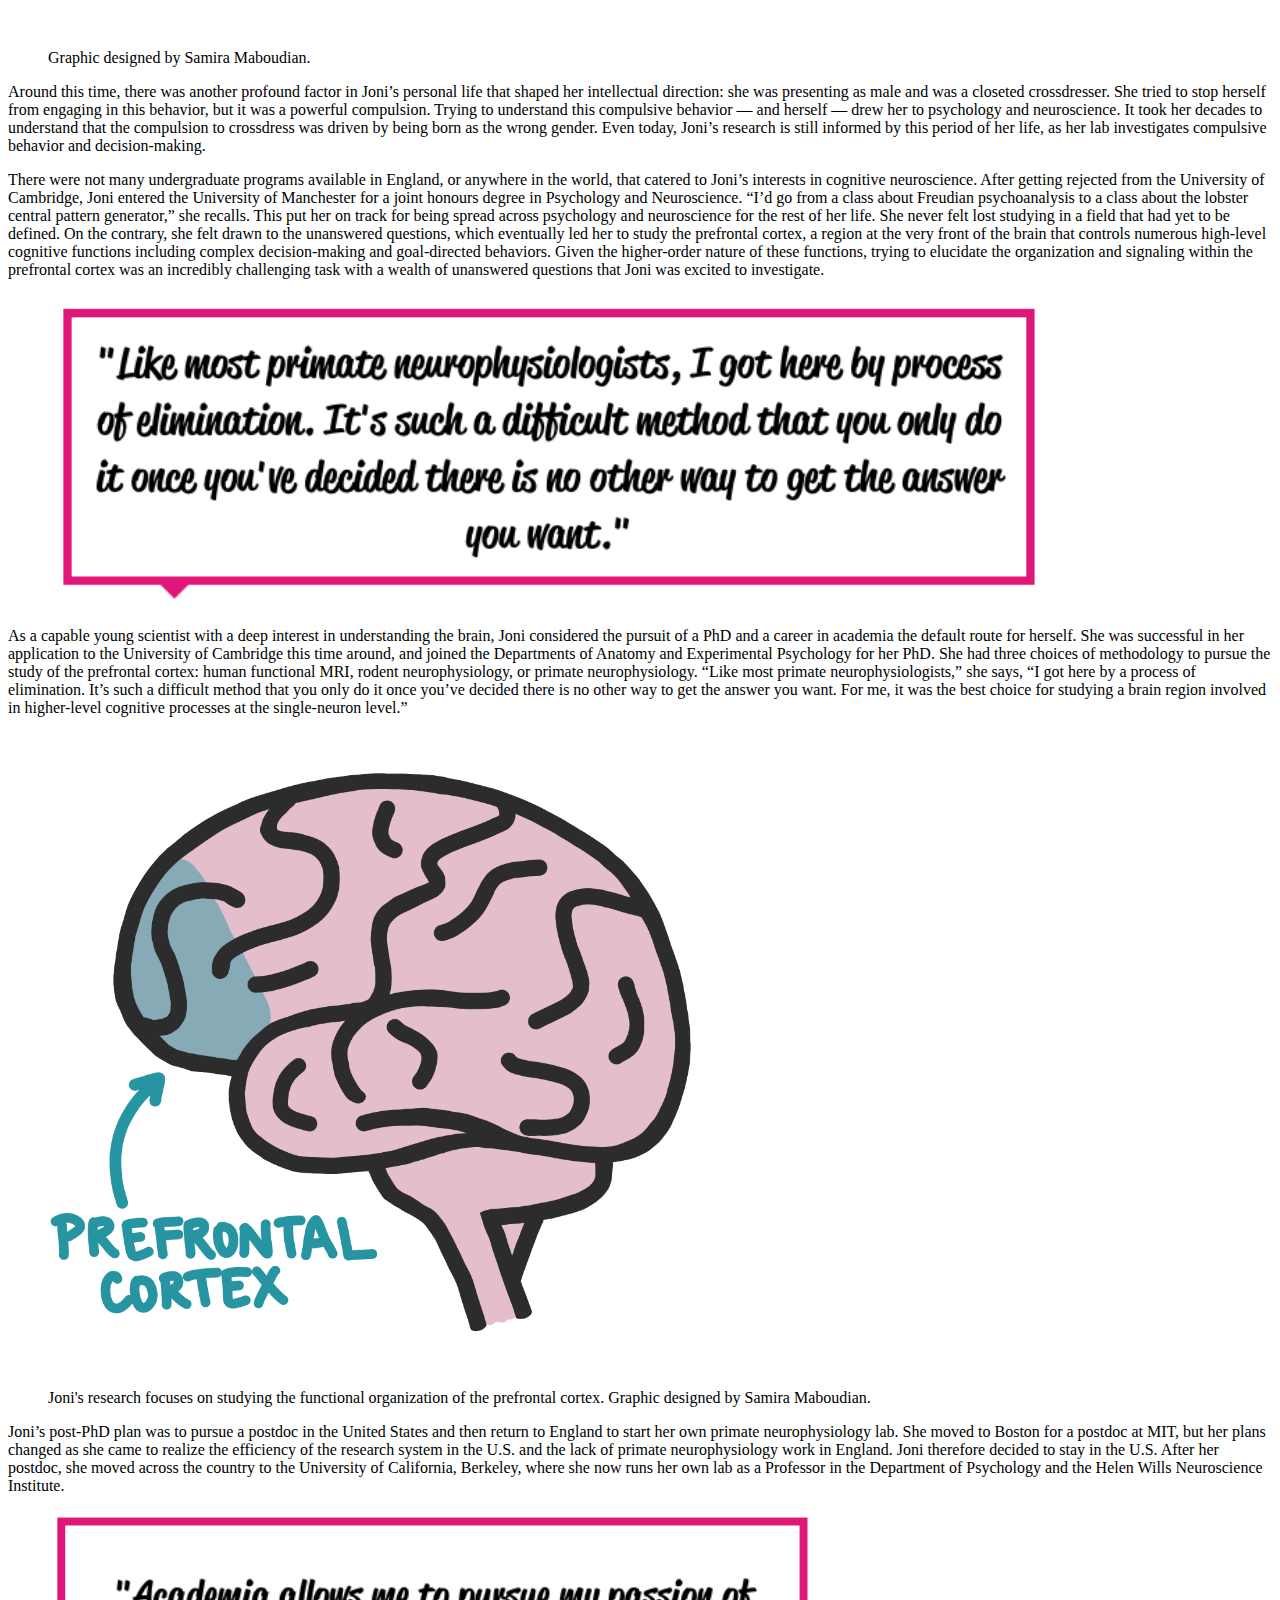
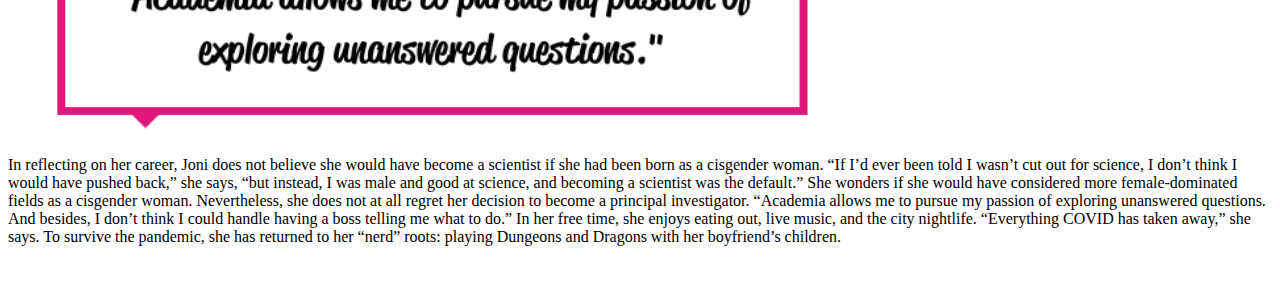
<file: profiles_/profile_wallis.html>
<!doctype html>
<html lang="en">
  <head>

    <!-- Required meta tags -->
    <meta charset="utf-8">
    <meta name="viewport" content="width=device-width, initial-scale=1">

    <!-- Bootstrap CSS -->
    <link href="https://cdn.jsdelivr.net/npm/bootstrap@5.0.0-beta1/dist/css/bootstrap.min.css" rel="stylesheet" integrity="sha384-giJF6kkoqNQ00vy+HMDP7azOuL0xtbfIcaT9wjKHr8RbDVddVHyTfAAsrekwKmP1" crossorigin="anonymous">
    <link rel="stylesheet" href="../styles.css">
    <title>Dr. Joni Wallis</title>
  </head>
  <body>
    <div class="containter mt-5">
      <div class="bar"></div>
      <ul class="nav nav-pills nav-fill">
        <li class="nav-item">
          <a class="nav-link text-secondary" href="../index.html">Home</a>
        </li>
        <li class="nav-item">
          <a class="nav-link text-white wallis" aria-current="page" href="../profiles.html">Profiles</a>
        </li>
        <li class="nav-item">
          <a class="nav-link text-secondary" href="../team.html">Team</a>
        </li>
      </ul>
      <div class="bar"></div>
    </div>
    <!--Cards-->
    <!-- Optional JavaScript; choose one of the two! -->
    <div class="containter mt-5">
      <div class="card border-primary border-0 w-75 mx-auto">
        <figure class="text-center">
          <img src="../Pictures/Wallis/JoniWallis_115_FINAL_V3.jpg" class="figure-img img-fluid rounded" alt="..." width="55%">
          <figcaption class="figure-caption">Image Courtesy of Joni Wallis.</figcaption>
        </figure>
      </div>
    </div>

    <div class="header-card wallis">
      <h2 class="text-center">Dr. Joni Wallis </h2>
    </div>

    <div class="containter mt-5">
      <div class="card border-primary border-0 w-75 mx-auto">
        <div class="card-body">

          <p class="card-text fs-5"> Joni first came to realize she wanted to study the brain in high school. Originally, she enjoyed debates about philosophy where she could exercise her intellectual curiosity, but quickly became dissatisfied as she realized you could argue ad infinitum but never get closer to the truth. Her interests therefore shifted to the brain and consciousness. “Like a lot of nerds in the 80’s”, she says, “I enjoyed reading books authored by Daniel Dennett and Douglas Hofstadter.” These works sparked an interest in a field that did not yet exist at the time: cognitive neuroscience. </p>

          <figure class="text-center">
            <img src="../Pictures/Wallis/Joni_ - brain book.png" class="figure-img img-fluid rounded" alt="..." width="55%">
            <figcaption class="figure-caption">Graphic designed by Samira Maboudian.</figcaption>
          </figure>

          <p class="card-text fs-5">Around this time, there was another profound factor in Joni’s personal life that shaped her intellectual direction: she was presenting as male and was a closeted crossdresser. She tried to stop herself from engaging in this behavior, but it was a powerful compulsion. Trying to understand this compulsive behavior  — and herself  — drew her to psychology and neuroscience. It took her decades to understand that the compulsion to crossdress was driven by being born as the wrong gender. Even today, Joni’s research is still informed by this period of her life, as her lab investigates compulsive behavior and decision-making.</p>

          <p class="card-text fs-5">There were not many undergraduate programs available in England, or anywhere in the world, that catered to Joni’s interests in cognitive neuroscience. After getting rejected from the University of Cambridge, Joni entered the University of Manchester for a joint honours degree in Psychology and Neuroscience. “I’d go from a class about Freudian psychoanalysis to a class about the lobster central pattern generator,” she recalls. This put her on track for being spread across psychology and neuroscience for the rest of her life. She never felt lost studying in a field that had yet to be defined. On the contrary, she felt drawn to the unanswered questions, which eventually led her to study the prefrontal cortex, a region at the very front of the brain that controls numerous high-level cognitive functions including complex decision-making and goal-directed behaviors. Given the higher-order nature of these functions, trying to elucidate the organization and signaling within the prefrontal cortex was an incredibly challenging task with a wealth of unanswered questions that Joni was excited to investigate.</p>

          <figure class="text-center">
            <img src="../Pictures/Graphics/Quotes/Joni1.png" class="figure-img img-fluid rounded" alt="..." width="85%">
          </figure>

          <p class="card-text fs-5">As a capable young scientist with a deep interest in understanding the brain, Joni considered the pursuit of a PhD and a career in academia the default route for herself. She was successful in her application to the University of Cambridge this time around, and joined the Departments of Anatomy and Experimental Psychology for her PhD. She had three choices of methodology to pursue the study of the prefrontal cortex: human functional MRI, rodent neurophysiology, or primate neurophysiology. “Like most primate neurophysiologists,” she says, “I got here by a process of elimination. It’s such a difficult method that you only do it once you’ve decided there is no other way to get the answer you want. For me, it was the best choice for studying a brain region involved in higher-level cognitive processes at the single-neuron level.” </p>

          <figure class="text-center">
            <img src="../Pictures/Wallis/Joni - PFC.png" class="figure-img img-fluid rounded" alt="..." width="55%">
            <figcaption class="figure-caption">Joni's research focuses on studying the functional organization of the prefrontal cortex. Graphic designed by Samira Maboudian.</figcaption>
          </figure>

          <p class="card-text fs-5">Joni’s post-PhD plan was to pursue a postdoc in the United States and then return to England to start her own primate neurophysiology lab. She moved to Boston for a postdoc at MIT, but her plans changed as she came to realize the efficiency of the research system in the U.S. and the lack of primate neurophysiology work in England. Joni therefore decided to stay in the U.S. After her postdoc, she moved across the country to the University of California, Berkeley, where she now runs her own lab as a Professor in the Department of Psychology and the Helen Wills Neuroscience Institute. </p>

          <figure class="text-center">
            <img src="../Pictures/Graphics/Quotes/Joni2.png" class="figure-img img-fluid rounded" alt="..." width="65%">
          </figure>

          <p class="card-text fs-5">In reflecting on her career, Joni does not believe she would have become a scientist if she had been born as a cisgender woman. “If I’d ever been told I wasn’t cut out for science, I don’t think I would have pushed back,” she says, “but instead, I was male and good at science, and becoming a scientist was the default.” She wonders if she would have considered more female-dominated fields as a cisgender woman. Nevertheless, she does not at all regret her decision to become a principal investigator. “Academia allows me to pursue my passion of exploring unanswered questions. And besides, I don’t think I could handle having  a boss telling me what to do.” In her free time, she enjoys eating out, live music, and the city nightlife. “Everything COVID has taken away,” she says. To survive the pandemic, she has returned to her “nerd” roots: playing Dungeons and Dragons with her boyfriend’s children. </p>
​


        </div>
      </div>
    </div>
    <!-- Option 1: Bootstrap Bundle with Popper -->
    <script src="https://cdn.jsdelivr.net/npm/bootstrap@5.0.0-beta1/dist/js/bootstrap.bundle.min.js" integrity="sha384-ygbV9kiqUc6oa4msXn9868pTtWMgiQaeYH7/t7LECLbyPA2x65Kgf80OJFdroafW" crossorigin="anonymous"></script>

    <!-- Option 2: Separate Popper and Bootstrap JS -->
    <!--
    <script src="https://cdn.jsdelivr.net/npm/@popperjs/core@2.5.4/dist/umd/popper.min.js" integrity="sha384-q2kxQ16AaE6UbzuKqyBE9/u/KzioAlnx2maXQHiDX9d4/zp8Ok3f+M7DPm+Ib6IU" crossorigin="anonymous"></script>
    <script src="https://cdn.jsdelivr.net/npm/bootstrap@5.0.0-beta1/dist/js/bootstrap.min.js" integrity="sha384-pQQkAEnwaBkjpqZ8RU1fF1AKtTcHJwFl3pblpTlHXybJjHpMYo79HY3hIi4NKxyj" crossorigin="anonymous"></script>
    -->
  </body>
</html>
</file>
<file: styles.css>
@font-face {
  font-family: 'subscriber';
  src: url(Fonts/SUBSCRIBER-Regular.otf);
  font-style: normal;
  font-weight: 100; }
h1 {
  font-family: subscriber;
  font-weight: 100;
  font-size: 150pt; }

h2 {
  font-family: subscriber;
  font-weight: 50;
  font-size: 100pt; }

h3 {
  font-family: subscriber;
  font-weight: 50;
  font-size: 50pt; }

*.main {
  color: #b9d07f;
  background: #b9d07f;
  border: #b9d07f; }
  *.main h2 {
    font: subscriber;
    color: white; }

*.olshausen {
  color: #FF8C61;
  background: #FF8C61;
  border: #FF8C61; }
  *.olshausen h2 {
    font: subscriber;
    color: white; }

*.dillin {
  color: #24729b;
  background: #24729b;
  border: #24729b; }
  *.dillin h2 {
    font: subscriber;
    color: white; }

*.feller {
  color: #6d9cf3;
  background: #6d9cf3;
  border: #6d9cf3; }
  *.feller h2 {
    font: subscriber;
    color: white; }

*.gomez {
  color: #8a68d4;
  background: #8a68d4;
  border: #8a68d4; }
  *.gomez h2 {
    color: white; }

*.ivry {
  color: #83d3bb;
  background: #83d3bb;
  border: #83d3bb; }
  *.ivry h2 {
    color: white; }

*.jagust {
  color: #d4a407;
  background: #d4a407;
  border: #d4a407; }
  *.jagust h2 {
    color: white; }

*.ji {
  color: #bada56;
  background: #bada56;
  border: #bada56; }
  *.ji h2 {
    color: white; }

*.wallis {
  color: #e01678;
  background: #e01678;
  border: #e01678; }
  *.wallis h2 {
    color: white; }

.wallis-header-card {
  font: subscriber;
  background: #e01678; }
  .wallis-header-card h2 {
    color: white; }

.bar {
  height: 1px;
  background: black; }

/*# sourceMappingURL=styles.css.map */
</file>
